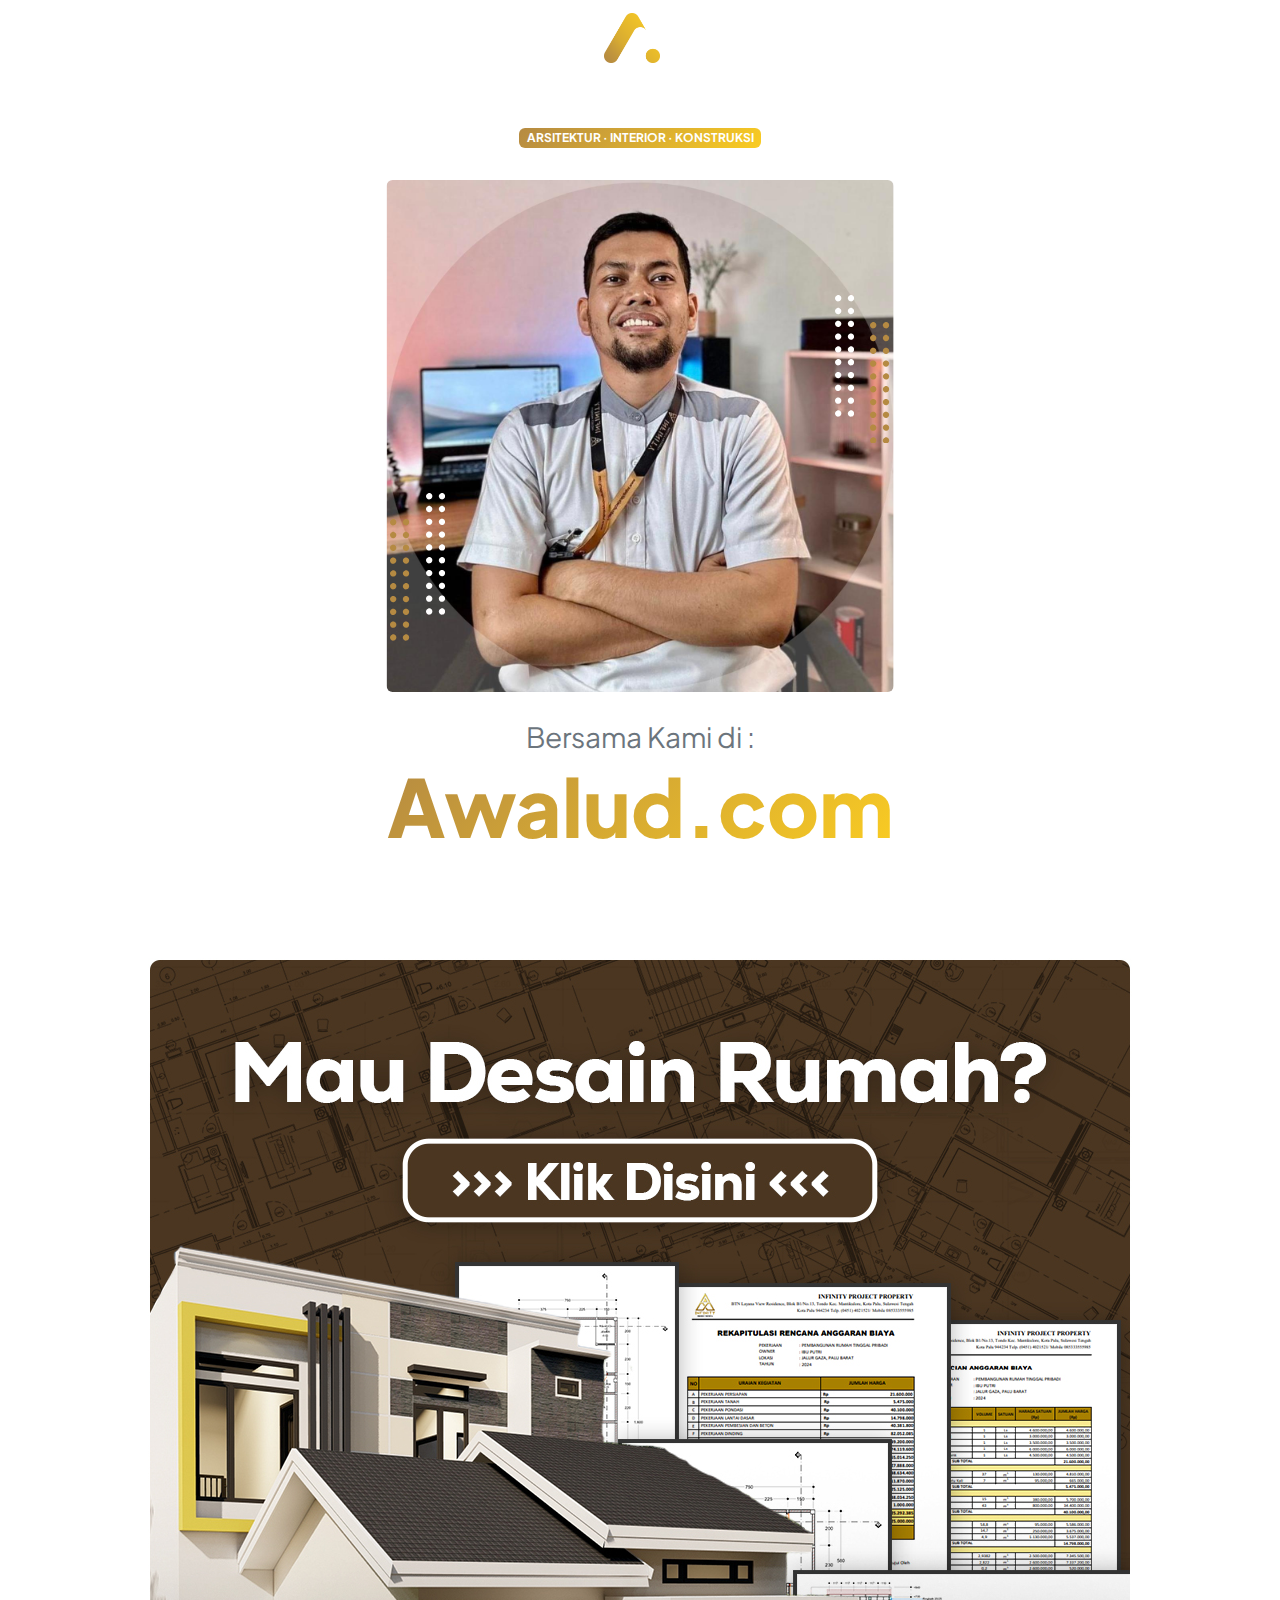
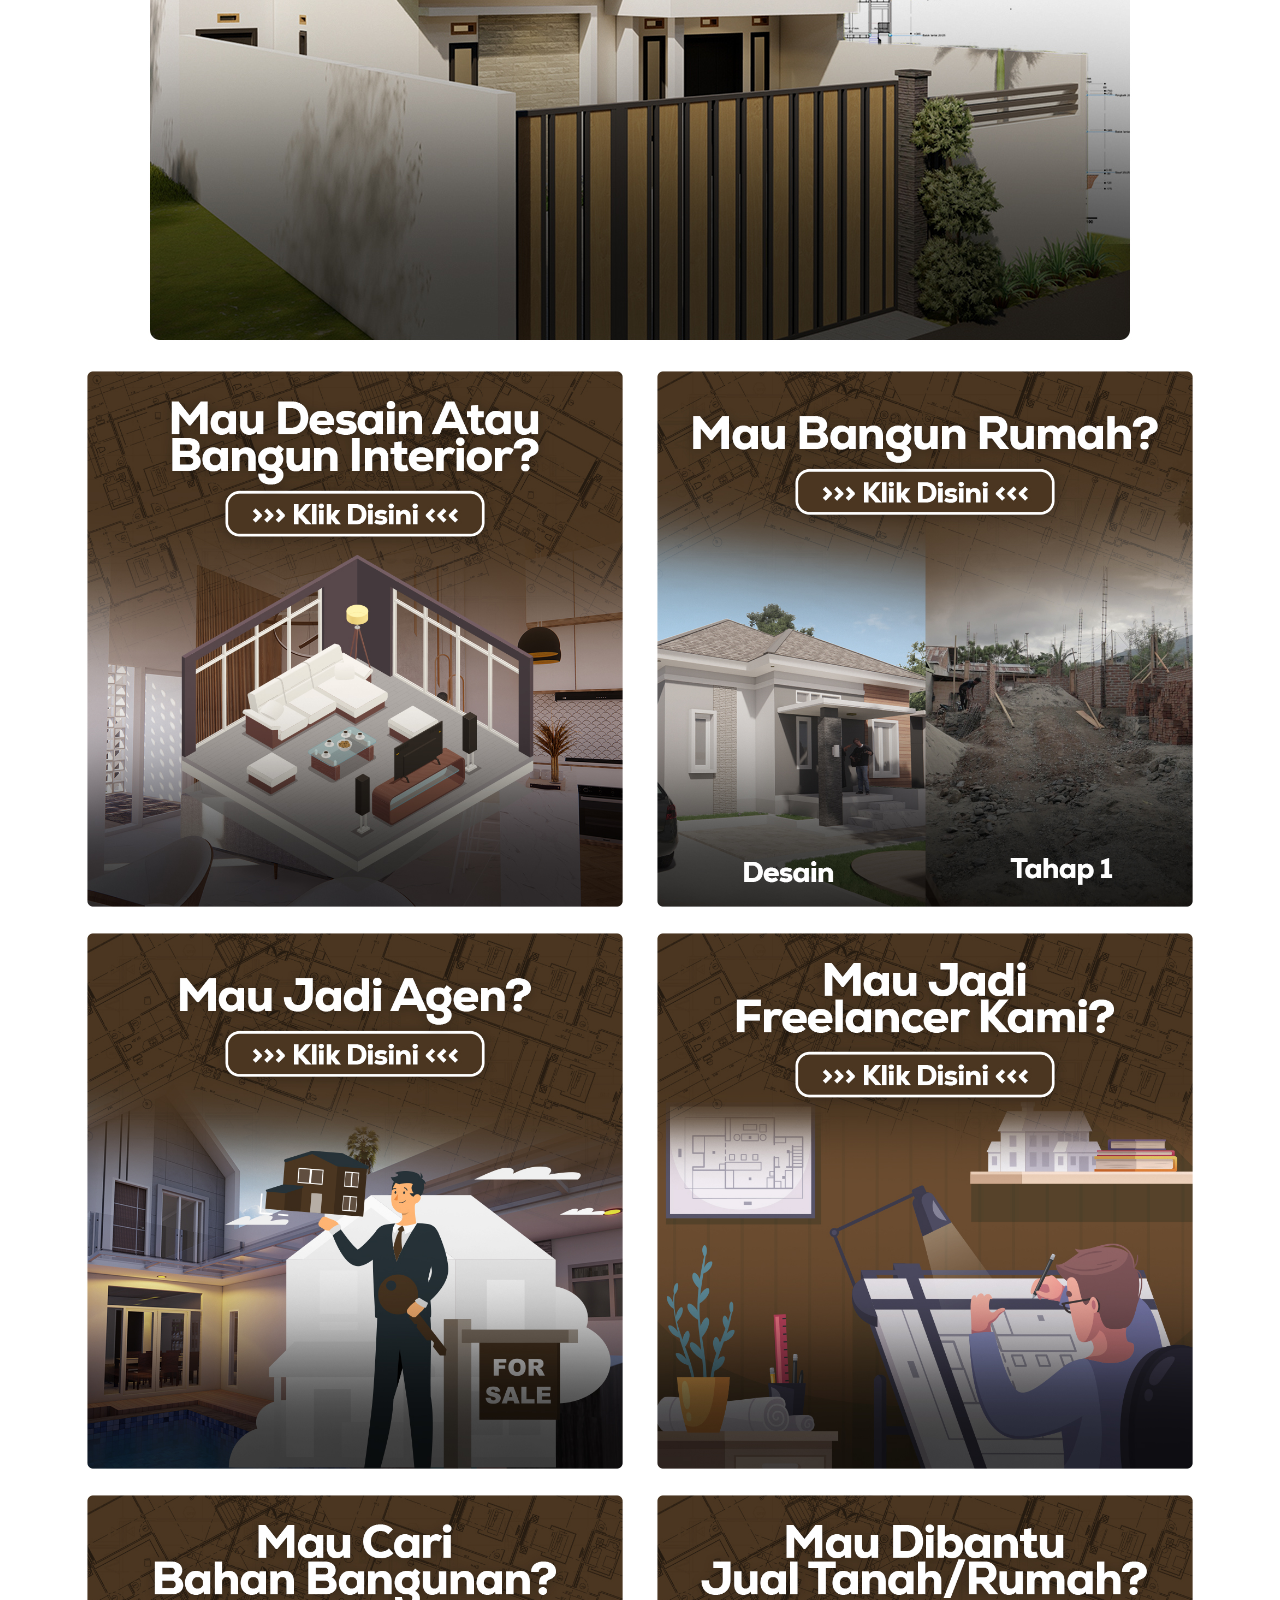
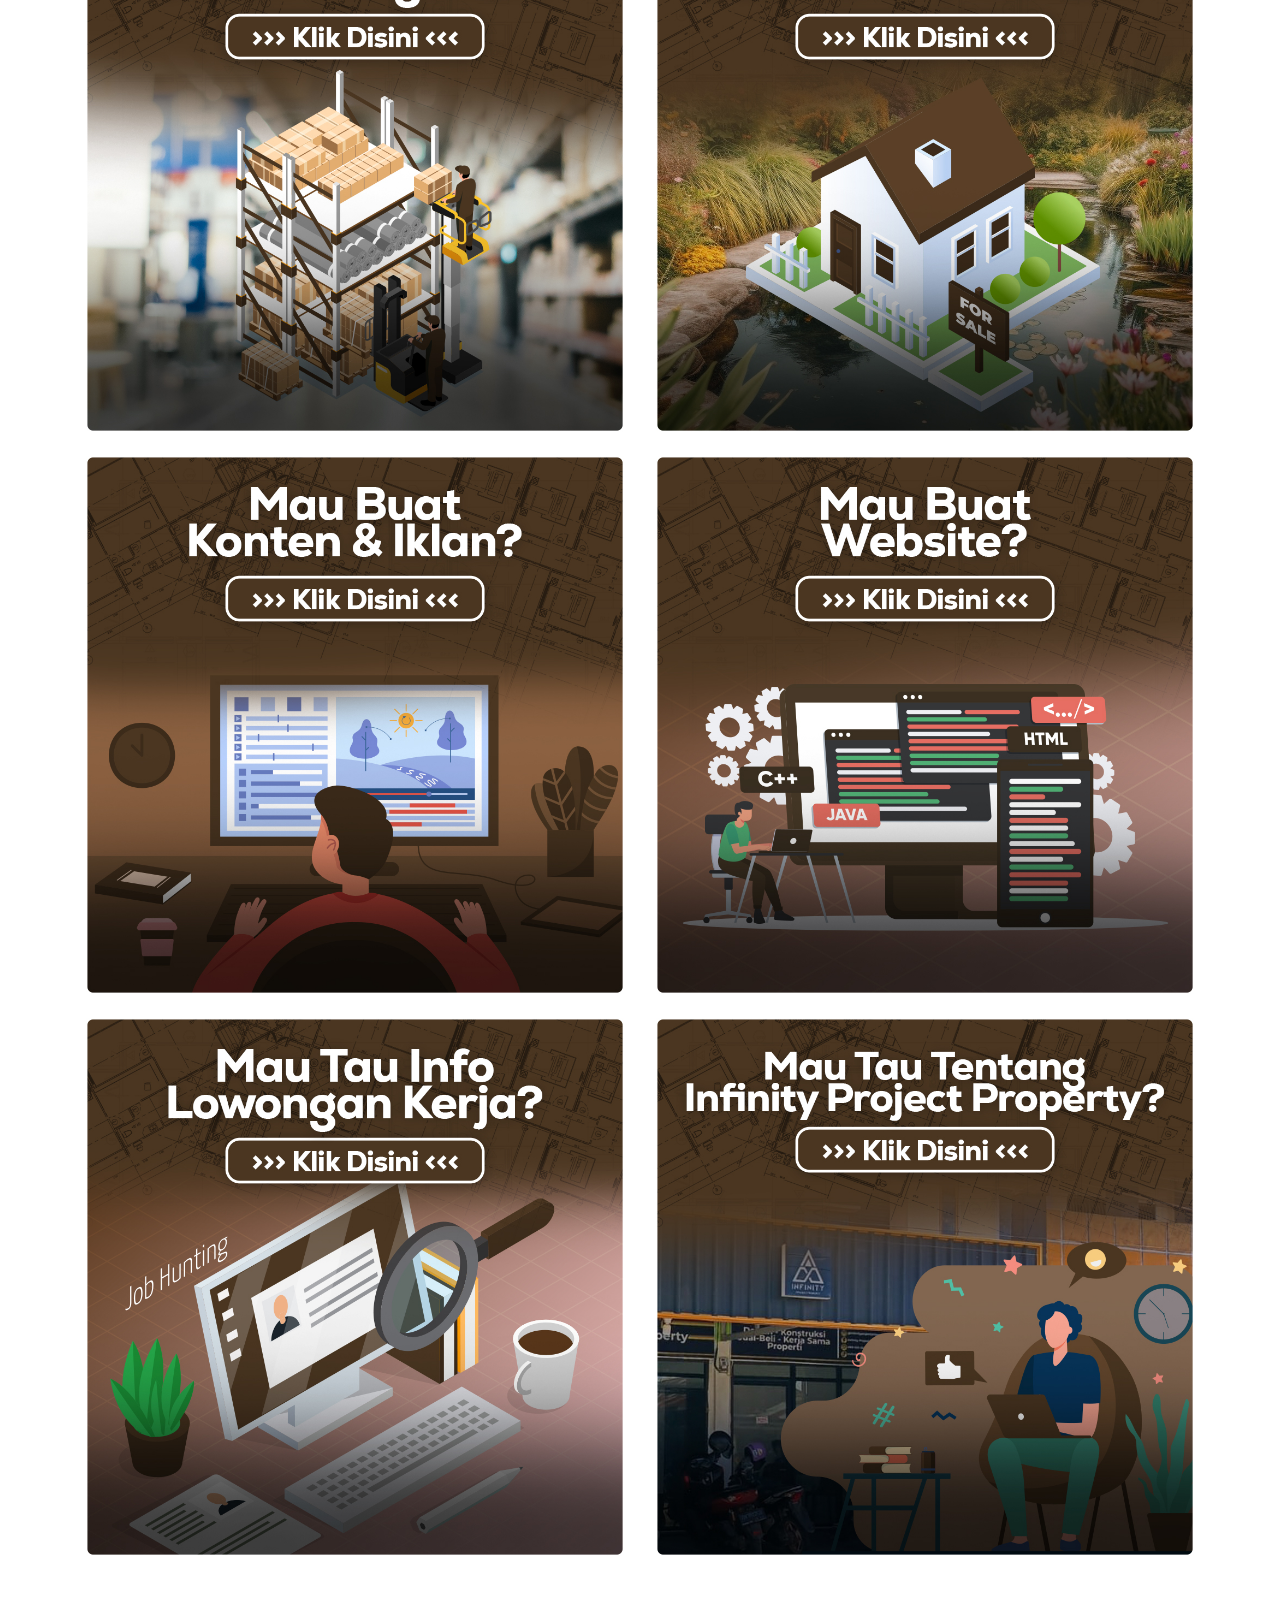
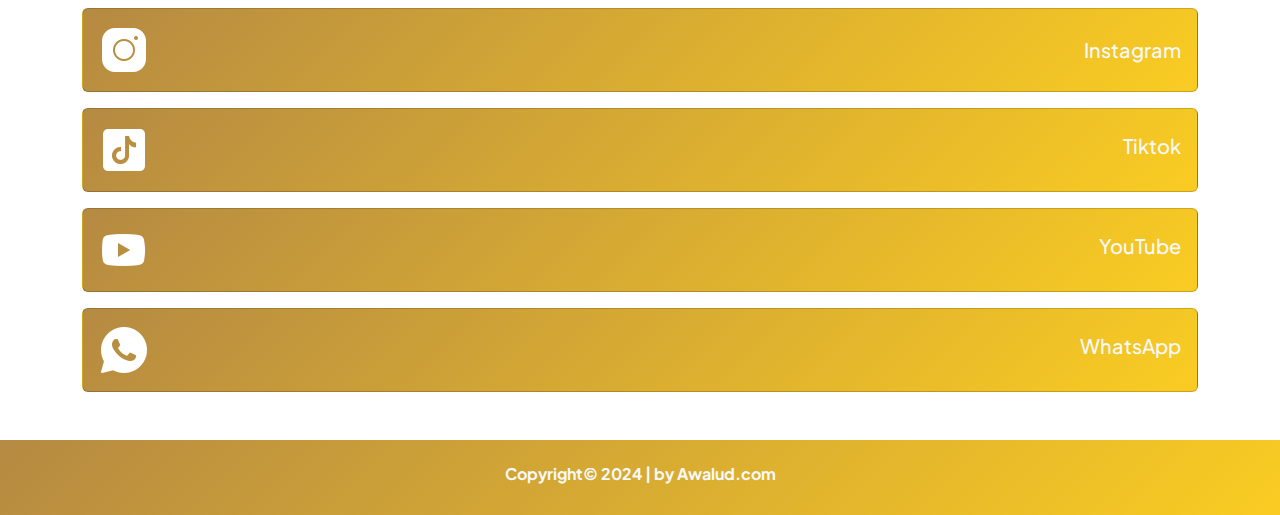
<file: index.html>
<!DOCTYPE html>
<html lang="en">
  <head>
    <meta charset="utf-8" />
    <meta
      name="viewport"
      content="width=device-width, initial-scale=1, shrink-to-fit=no"
    />
    <meta name="description" content="" />
    <meta name="author" content="" />
    <title>Selamat Data di | Awalud.com</title>
    <!-- Favicon-->
    <link rel="icon" type="image/x-icon" href="assets/logo.png" />
    <!-- Custom Google font-->
    <link rel="preconnect" href="https://fonts.googleapis.com" />
    <link rel="preconnect" href="https://fonts.gstatic.com" crossorigin />
    <link
      href="https://fonts.googleapis.com/css2?family=Plus+Jakarta+Sans:wght@100;200;300;400;500;600;700;800;900&amp;display=swap"
      rel="stylesheet"
    />
    <!-- Bootstrap icons-->
    <link
      href="https://cdn.jsdelivr.net/npm/bootstrap-icons@1.8.1/font/bootstrap-icons.css"
      rel="stylesheet"
    />
    <!-- Vendor CSS Files -->
    <link href="vendor/aos/aos.css" rel="stylesheet">
    <!-- Core theme CSS (includes Bootstrap)-->
    <link href="css/styles.css" rel="stylesheet" />
    <style>
      #hero .animated {
          animation: up-down 2s ease-in-out infinite alternate-reverse both;
      }
      .ms-3 {
        margin-left: 1rem; /* Atau jumlah yang sesuai */
      }

    </style>
  </head>
  <body class="d-flex flex-column h-100">
    <main class="flex-shrink-0">
      <!-- Navigation-->
      <nav class="navbar fixed-top navbar-light bg-white sticky-top">
        <div class="container d-flex justify-content-center">
          <a class="navbar-brand" href="index.html">
            <img height="50" class="d-inline-block align-top" src="assets/logo/logo.png" alt="">

          </a>
        </div>
      </nav>


      <!-- Header-->
      <header class="py-5">
        <div class="container">
          <div class="row align-items-center">
            <div class="col-xxl-12">
              <!-- Header text content-->
              <div class="text-center text-xxl-center">
                <div
                  class="badge bg-gradient-primary-to-secondary text-white mb-3"
                >
                  <div class="text-uppercase">
                    Arsitektur &middot; Interior &middot; Konstruksi
                  </div>
                </div>
              </div>
            </div>
            <div class="col-xxl-12">
              <!-- Header profile picture-->
              <div id="hero" class="d-flex justify-content-center mt-3 mt-xxl-0">
                <div class="profile bg-gradient-primary-to-secondary">
                  <!-- TIP: For best results, use a photo with a transparent background like the demo example below-->
                  <!-- Watch a tutorial on how to do this on YouTube (link)-->
                  <img class="profile-img animated rounded" src="assets/awalud.jpeg" alt="..." />
                  <div class="dots-1">
                    <!-- SVG Dots-->
                    <svg
                      version="1.1"
                      xmlns="http://www.w3.org/2000/svg"
                      xmlns:xlink="http://www.w3.org/1999/xlink"
                      x="0px"
                      y="0px"
                      viewBox="0 0 191.6 1215.4"
                      style="enable-background: new 0 0 191.6 1215.4"
                      xml:space="preserve"
                    >
                      <g
                        transform="translate(0.000000,1280.000000) scale(0.100000,-0.100000)"
                      >
                        <path
                          d="M227.7,12788.6c-105-35-200-141-222-248c-43-206,163-412,369-369c155,32,275,190,260,339c-11,105-90,213-190,262        C383.7,12801.6,289.7,12808.6,227.7,12788.6z"
                        ></path>
                        <path
                          d="M1507.7,12788.6c-151-50-253-216-222-362c25-119,136-230,254-255c194-41,395,142,375,339c-11,105-90,213-190,262        C1663.7,12801.6,1569.7,12808.6,1507.7,12788.6z"
                        ></path>
                        <path
                          d="M227.7,11508.6c-105-35-200-141-222-248c-43-206,163-412,369-369c155,32,275,190,260,339c-11,105-90,213-190,262        C383.7,11521.6,289.7,11528.6,227.7,11508.6z"
                        ></path>
                        <path
                          d="M1507.7,11508.6c-151-50-253-216-222-362c25-119,136-230,254-255c194-41,395,142,375,339c-11,105-90,213-190,262        C1663.7,11521.6,1569.7,11528.6,1507.7,11508.6z"
                        ></path>
                        <path
                          d="M227.7,10228.6c-105-35-200-141-222-248c-43-206,163-412,369-369c155,32,275,190,260,339c-11,105-90,213-190,262        C383.7,10241.6,289.7,10248.6,227.7,10228.6z"
                        ></path>
                        <path
                          d="M1507.7,10228.6c-105-35-200-141-222-248c-43-206,163-412,369-369c155,32,275,190,260,339c-11,105-90,213-190,262        C1663.7,10241.6,1569.7,10248.6,1507.7,10228.6z"
                        ></path>
                        <path
                          d="M227.7,8948.6c-105-35-200-141-222-248c-43-206,163-412,369-369c155,32,275,190,260,339c-11,105-90,213-190,262        C383.7,8961.6,289.7,8968.6,227.7,8948.6z"
                        ></path>
                        <path
                          d="M1507.7,8948.6c-105-35-200-141-222-248c-43-206,163-412,369-369c155,32,275,190,260,339c-11,105-90,213-190,262        C1663.7,8961.6,1569.7,8968.6,1507.7,8948.6z"
                        ></path>
                        <path
                          d="M227.7,7668.6c-105-35-200-141-222-248c-43-206,163-412,369-369c155,32,275,190,260,339c-11,105-90,213-190,262        C383.7,7681.6,289.7,7688.6,227.7,7668.6z"
                        ></path>
                        <path
                          d="M1507.7,7668.6c-105-35-200-141-222-248c-43-206,163-412,369-369c155,32,275,190,260,339c-11,105-90,213-190,262        C1663.7,7681.6,1569.7,7688.6,1507.7,7668.6z"
                        ></path>
                        <path
                          d="M227.7,6388.6c-105-35-200-141-222-248c-43-206,163-412,369-369c155,32,275,190,260,339c-11,105-90,213-190,262        C383.7,6401.6,289.7,6408.6,227.7,6388.6z"
                        ></path>
                        <path
                          d="M1507.7,6388.6c-105-35-200-141-222-248c-43-206,163-412,369-369c155,32,275,190,260,339c-11,105-90,213-190,262        C1663.7,6401.6,1569.7,6408.6,1507.7,6388.6z"
                        ></path>
                        <path
                          d="M227.7,5108.6c-105-35-200-141-222-248c-43-206,163-412,369-369c155,32,275,190,260,339c-11,105-90,213-190,262        C383.7,5121.6,289.7,5128.6,227.7,5108.6z"
                        ></path>
                        <path
                          d="M1507.7,5108.6c-105-35-200-141-222-248c-43-206,163-412,369-369c155,32,275,190,260,339c-11,105-90,213-190,262        C1663.7,5121.6,1569.7,5128.6,1507.7,5108.6z"
                        ></path>
                        <path
                          d="M227.7,3828.6c-105-35-200-141-222-248c-43-206,163-412,369-369c155,32,275,190,260,339c-11,105-90,213-190,262        C383.7,3841.6,289.7,3848.6,227.7,3828.6z"
                        ></path>
                        <path
                          d="M1507.7,3828.6c-105-35-200-141-222-248c-43-206,163-412,369-369c155,32,275,190,260,339c-11,105-90,213-190,262        C1663.7,3841.6,1569.7,3848.6,1507.7,3828.6z"
                        ></path>
                        <path
                          d="M227.7,2548.6c-105-35-200-141-222-248c-43-206,163-412,369-369c155,32,275,190,260,339c-11,105-90,213-190,262        C383.7,2561.6,289.7,2568.6,227.7,2548.6z"
                        ></path>
                        <path
                          d="M1507.7,2548.6c-105-35-200-141-222-248c-43-206,163-412,369-369c155,32,275,190,260,339c-11,105-90,213-190,262        C1663.7,2561.6,1569.7,2568.6,1507.7,2548.6z"
                        ></path>
                        <path
                          d="M227.7,1268.6c-105-35-200-141-222-248c-43-206,163-412,369-369c155,32,275,190,260,339c-11,105-90,213-190,262        C383.7,1281.6,289.7,1288.6,227.7,1268.6z"
                        ></path>
                        <path
                          d="M1507.7,1268.6c-105-35-200-141-222-248c-43-206,163-412,369-369c155,32,275,190,260,339c-11,105-90,213-190,262        C1663.7,1281.6,1569.7,1288.6,1507.7,1268.6z"
                        ></path>
                      </g>
                    </svg>
                    <!-- END of SVG dots-->
                  </div>
                  <div class="dots-2">
                    <!-- SVG Dots-->
                    <svg
                      version="1.1"
                      xmlns="http://www.w3.org/2000/svg"
                      xmlns:xlink="http://www.w3.org/1999/xlink"
                      x="0px"
                      y="0px"
                      viewBox="0 0 191.6 1215.4"
                      style="enable-background: new 0 0 191.6 1215.4"
                      xml:space="preserve"
                    >
                      <g
                        transform="translate(0.000000,1280.000000) scale(0.100000,-0.100000)"
                      >
                        <path
                          d="M227.7,12788.6c-105-35-200-141-222-248c-43-206,163-412,369-369c155,32,275,190,260,339c-11,105-90,213-190,262        C383.7,12801.6,289.7,12808.6,227.7,12788.6z"
                        ></path>
                        <path
                          d="M1507.7,12788.6c-151-50-253-216-222-362c25-119,136-230,254-255c194-41,395,142,375,339c-11,105-90,213-190,262        C1663.7,12801.6,1569.7,12808.6,1507.7,12788.6z"
                        ></path>
                        <path
                          d="M227.7,11508.6c-105-35-200-141-222-248c-43-206,163-412,369-369c155,32,275,190,260,339c-11,105-90,213-190,262        C383.7,11521.6,289.7,11528.6,227.7,11508.6z"
                        ></path>
                        <path
                          d="M1507.7,11508.6c-151-50-253-216-222-362c25-119,136-230,254-255c194-41,395,142,375,339c-11,105-90,213-190,262        C1663.7,11521.6,1569.7,11528.6,1507.7,11508.6z"
                        ></path>
                        <path
                          d="M227.7,10228.6c-105-35-200-141-222-248c-43-206,163-412,369-369c155,32,275,190,260,339c-11,105-90,213-190,262        C383.7,10241.6,289.7,10248.6,227.7,10228.6z"
                        ></path>
                        <path
                          d="M1507.7,10228.6c-105-35-200-141-222-248c-43-206,163-412,369-369c155,32,275,190,260,339c-11,105-90,213-190,262        C1663.7,10241.6,1569.7,10248.6,1507.7,10228.6z"
                        ></path>
                        <path
                          d="M227.7,8948.6c-105-35-200-141-222-248c-43-206,163-412,369-369c155,32,275,190,260,339c-11,105-90,213-190,262        C383.7,8961.6,289.7,8968.6,227.7,8948.6z"
                        ></path>
                        <path
                          d="M1507.7,8948.6c-105-35-200-141-222-248c-43-206,163-412,369-369c155,32,275,190,260,339c-11,105-90,213-190,262        C1663.7,8961.6,1569.7,8968.6,1507.7,8948.6z"
                        ></path>
                        <path
                          d="M227.7,7668.6c-105-35-200-141-222-248c-43-206,163-412,369-369c155,32,275,190,260,339c-11,105-90,213-190,262        C383.7,7681.6,289.7,7688.6,227.7,7668.6z"
                        ></path>
                        <path
                          d="M1507.7,7668.6c-105-35-200-141-222-248c-43-206,163-412,369-369c155,32,275,190,260,339c-11,105-90,213-190,262        C1663.7,7681.6,1569.7,7688.6,1507.7,7668.6z"
                        ></path>
                        <path
                          d="M227.7,6388.6c-105-35-200-141-222-248c-43-206,163-412,369-369c155,32,275,190,260,339c-11,105-90,213-190,262        C383.7,6401.6,289.7,6408.6,227.7,6388.6z"
                        ></path>
                        <path
                          d="M1507.7,6388.6c-105-35-200-141-222-248c-43-206,163-412,369-369c155,32,275,190,260,339c-11,105-90,213-190,262        C1663.7,6401.6,1569.7,6408.6,1507.7,6388.6z"
                        ></path>
                        <path
                          d="M227.7,5108.6c-105-35-200-141-222-248c-43-206,163-412,369-369c155,32,275,190,260,339c-11,105-90,213-190,262        C383.7,5121.6,289.7,5128.6,227.7,5108.6z"
                        ></path>
                        <path
                          d="M1507.7,5108.6c-105-35-200-141-222-248c-43-206,163-412,369-369c155,32,275,190,260,339c-11,105-90,213-190,262        C1663.7,5121.6,1569.7,5128.6,1507.7,5108.6z"
                        ></path>
                        <path
                          d="M227.7,3828.6c-105-35-200-141-222-248c-43-206,163-412,369-369c155,32,275,190,260,339c-11,105-90,213-190,262        C383.7,3841.6,289.7,3848.6,227.7,3828.6z"
                        ></path>
                        <path
                          d="M1507.7,3828.6c-105-35-200-141-222-248c-43-206,163-412,369-369c155,32,275,190,260,339c-11,105-90,213-190,262        C1663.7,3841.6,1569.7,3848.6,1507.7,3828.6z"
                        ></path>
                        <path
                          d="M227.7,2548.6c-105-35-200-141-222-248c-43-206,163-412,369-369c155,32,275,190,260,339c-11,105-90,213-190,262        C383.7,2561.6,289.7,2568.6,227.7,2548.6z"
                        ></path>
                        <path
                          d="M1507.7,2548.6c-105-35-200-141-222-248c-43-206,163-412,369-369c155,32,275,190,260,339c-11,105-90,213-190,262        C1663.7,2561.6,1569.7,2568.6,1507.7,2548.6z"
                        ></path>
                        <path
                          d="M227.7,1268.6c-105-35-200-141-222-248c-43-206,163-412,369-369c155,32,275,190,260,339c-11,105-90,213-190,262        C383.7,1281.6,289.7,1288.6,227.7,1268.6z"
                        ></path>
                        <path
                          d="M1507.7,1268.6c-105-35-200-141-222-248c-43-206,163-412,369-369c155,32,275,190,260,339c-11,105-90,213-190,262        C1663.7,1281.6,1569.7,1288.6,1507.7,1268.6z"
                        ></path>
                      </g>
                    </svg>
                    <!-- END of SVG dots-->
                  </div>
                  <div class="dots-3">
                    <!-- SVG Dots-->
                    <svg
                      version="1.1"
                      xmlns="http://www.w3.org/2000/svg"
                      xmlns:xlink="http://www.w3.org/1999/xlink"
                      x="0px"
                      y="0px"
                      viewBox="0 0 191.6 1215.4"
                      style="enable-background: new 0 0 191.6 1215.4"
                      xml:space="preserve"
                    >
                      <g
                        transform="translate(0.000000,1280.000000) scale(0.100000,-0.100000)"
                      >
                        <path
                          d="M227.7,12788.6c-105-35-200-141-222-248c-43-206,163-412,369-369c155,32,275,190,260,339c-11,105-90,213-190,262        C383.7,12801.6,289.7,12808.6,227.7,12788.6z"
                        ></path>
                        <path
                          d="M1507.7,12788.6c-151-50-253-216-222-362c25-119,136-230,254-255c194-41,395,142,375,339c-11,105-90,213-190,262        C1663.7,12801.6,1569.7,12808.6,1507.7,12788.6z"
                        ></path>
                        <path
                          d="M227.7,11508.6c-105-35-200-141-222-248c-43-206,163-412,369-369c155,32,275,190,260,339c-11,105-90,213-190,262        C383.7,11521.6,289.7,11528.6,227.7,11508.6z"
                        ></path>
                        <path
                          d="M1507.7,11508.6c-151-50-253-216-222-362c25-119,136-230,254-255c194-41,395,142,375,339c-11,105-90,213-190,262        C1663.7,11521.6,1569.7,11528.6,1507.7,11508.6z"
                        ></path>
                        <path
                          d="M227.7,10228.6c-105-35-200-141-222-248c-43-206,163-412,369-369c155,32,275,190,260,339c-11,105-90,213-190,262        C383.7,10241.6,289.7,10248.6,227.7,10228.6z"
                        ></path>
                        <path
                          d="M1507.7,10228.6c-105-35-200-141-222-248c-43-206,163-412,369-369c155,32,275,190,260,339c-11,105-90,213-190,262        C1663.7,10241.6,1569.7,10248.6,1507.7,10228.6z"
                        ></path>
                        <path
                          d="M227.7,8948.6c-105-35-200-141-222-248c-43-206,163-412,369-369c155,32,275,190,260,339c-11,105-90,213-190,262        C383.7,8961.6,289.7,8968.6,227.7,8948.6z"
                        ></path>
                        <path
                          d="M1507.7,8948.6c-105-35-200-141-222-248c-43-206,163-412,369-369c155,32,275,190,260,339c-11,105-90,213-190,262        C1663.7,8961.6,1569.7,8968.6,1507.7,8948.6z"
                        ></path>
                        <path
                          d="M227.7,7668.6c-105-35-200-141-222-248c-43-206,163-412,369-369c155,32,275,190,260,339c-11,105-90,213-190,262        C383.7,7681.6,289.7,7688.6,227.7,7668.6z"
                        ></path>
                        <path
                          d="M1507.7,7668.6c-105-35-200-141-222-248c-43-206,163-412,369-369c155,32,275,190,260,339c-11,105-90,213-190,262        C1663.7,7681.6,1569.7,7688.6,1507.7,7668.6z"
                        ></path>
                        <path
                          d="M227.7,6388.6c-105-35-200-141-222-248c-43-206,163-412,369-369c155,32,275,190,260,339c-11,105-90,213-190,262        C383.7,6401.6,289.7,6408.6,227.7,6388.6z"
                        ></path>
                        <path
                          d="M1507.7,6388.6c-105-35-200-141-222-248c-43-206,163-412,369-369c155,32,275,190,260,339c-11,105-90,213-190,262        C1663.7,6401.6,1569.7,6408.6,1507.7,6388.6z"
                        ></path>
                        <path
                          d="M227.7,5108.6c-105-35-200-141-222-248c-43-206,163-412,369-369c155,32,275,190,260,339c-11,105-90,213-190,262        C383.7,5121.6,289.7,5128.6,227.7,5108.6z"
                        ></path>
                        <path
                          d="M1507.7,5108.6c-105-35-200-141-222-248c-43-206,163-412,369-369c155,32,275,190,260,339c-11,105-90,213-190,262        C1663.7,5121.6,1569.7,5128.6,1507.7,5108.6z"
                        ></path>
                        <path
                          d="M227.7,3828.6c-105-35-200-141-222-248c-43-206,163-412,369-369c155,32,275,190,260,339c-11,105-90,213-190,262        C383.7,3841.6,289.7,3848.6,227.7,3828.6z"
                        ></path>
                        <path
                          d="M1507.7,3828.6c-105-35-200-141-222-248c-43-206,163-412,369-369c155,32,275,190,260,339c-11,105-90,213-190,262        C1663.7,3841.6,1569.7,3848.6,1507.7,3828.6z"
                        ></path>
                        <path
                          d="M227.7,2548.6c-105-35-200-141-222-248c-43-206,163-412,369-369c155,32,275,190,260,339c-11,105-90,213-190,262        C383.7,2561.6,289.7,2568.6,227.7,2548.6z"
                        ></path>
                        <path
                          d="M1507.7,2548.6c-105-35-200-141-222-248c-43-206,163-412,369-369c155,32,275,190,260,339c-11,105-90,213-190,262        C1663.7,2561.6,1569.7,2568.6,1507.7,2548.6z"
                        ></path>
                        <path
                          d="M227.7,1268.6c-105-35-200-141-222-248c-43-206,163-412,369-369c155,32,275,190,260,339c-11,105-90,213-190,262        C383.7,1281.6,289.7,1288.6,227.7,1268.6z"
                        ></path>
                        <path
                          d="M1507.7,1268.6c-105-35-200-141-222-248c-43-206,163-412,369-369c155,32,275,190,260,339c-11,105-90,213-190,262        C1663.7,1281.6,1569.7,1288.6,1507.7,1268.6z"
                        ></path>
                      </g>
                    </svg>
                    <!-- END of SVG dots-->
                  </div>
                  <div class="dots-4">
                    <!-- SVG Dots-->
                    <svg
                      version="1.1"
                      xmlns="http://www.w3.org/2000/svg"
                      xmlns:xlink="http://www.w3.org/1999/xlink"
                      x="0px"
                      y="0px"
                      viewBox="0 0 191.6 1215.4"
                      style="enable-background: new 0 0 191.6 1215.4"
                      xml:space="preserve"
                    >
                      <g
                        transform="translate(0.000000,1280.000000) scale(0.100000,-0.100000)"
                      >
                        <path
                          d="M227.7,12788.6c-105-35-200-141-222-248c-43-206,163-412,369-369c155,32,275,190,260,339c-11,105-90,213-190,262        C383.7,12801.6,289.7,12808.6,227.7,12788.6z"
                        ></path>
                        <path
                          d="M1507.7,12788.6c-151-50-253-216-222-362c25-119,136-230,254-255c194-41,395,142,375,339c-11,105-90,213-190,262        C1663.7,12801.6,1569.7,12808.6,1507.7,12788.6z"
                        ></path>
                        <path
                          d="M227.7,11508.6c-105-35-200-141-222-248c-43-206,163-412,369-369c155,32,275,190,260,339c-11,105-90,213-190,262        C383.7,11521.6,289.7,11528.6,227.7,11508.6z"
                        ></path>
                        <path
                          d="M1507.7,11508.6c-151-50-253-216-222-362c25-119,136-230,254-255c194-41,395,142,375,339c-11,105-90,213-190,262        C1663.7,11521.6,1569.7,11528.6,1507.7,11508.6z"
                        ></path>
                        <path
                          d="M227.7,10228.6c-105-35-200-141-222-248c-43-206,163-412,369-369c155,32,275,190,260,339c-11,105-90,213-190,262        C383.7,10241.6,289.7,10248.6,227.7,10228.6z"
                        ></path>
                        <path
                          d="M1507.7,10228.6c-105-35-200-141-222-248c-43-206,163-412,369-369c155,32,275,190,260,339c-11,105-90,213-190,262        C1663.7,10241.6,1569.7,10248.6,1507.7,10228.6z"
                        ></path>
                        <path
                          d="M227.7,8948.6c-105-35-200-141-222-248c-43-206,163-412,369-369c155,32,275,190,260,339c-11,105-90,213-190,262        C383.7,8961.6,289.7,8968.6,227.7,8948.6z"
                        ></path>
                        <path
                          d="M1507.7,8948.6c-105-35-200-141-222-248c-43-206,163-412,369-369c155,32,275,190,260,339c-11,105-90,213-190,262        C1663.7,8961.6,1569.7,8968.6,1507.7,8948.6z"
                        ></path>
                        <path
                          d="M227.7,7668.6c-105-35-200-141-222-248c-43-206,163-412,369-369c155,32,275,190,260,339c-11,105-90,213-190,262        C383.7,7681.6,289.7,7688.6,227.7,7668.6z"
                        ></path>
                        <path
                          d="M1507.7,7668.6c-105-35-200-141-222-248c-43-206,163-412,369-369c155,32,275,190,260,339c-11,105-90,213-190,262        C1663.7,7681.6,1569.7,7688.6,1507.7,7668.6z"
                        ></path>
                        <path
                          d="M227.7,6388.6c-105-35-200-141-222-248c-43-206,163-412,369-369c155,32,275,190,260,339c-11,105-90,213-190,262        C383.7,6401.6,289.7,6408.6,227.7,6388.6z"
                        ></path>
                        <path
                          d="M1507.7,6388.6c-105-35-200-141-222-248c-43-206,163-412,369-369c155,32,275,190,260,339c-11,105-90,213-190,262        C1663.7,6401.6,1569.7,6408.6,1507.7,6388.6z"
                        ></path>
                        <path
                          d="M227.7,5108.6c-105-35-200-141-222-248c-43-206,163-412,369-369c155,32,275,190,260,339c-11,105-90,213-190,262        C383.7,5121.6,289.7,5128.6,227.7,5108.6z"
                        ></path>
                        <path
                          d="M1507.7,5108.6c-105-35-200-141-222-248c-43-206,163-412,369-369c155,32,275,190,260,339c-11,105-90,213-190,262        C1663.7,5121.6,1569.7,5128.6,1507.7,5108.6z"
                        ></path>
                        <path
                          d="M227.7,3828.6c-105-35-200-141-222-248c-43-206,163-412,369-369c155,32,275,190,260,339c-11,105-90,213-190,262        C383.7,3841.6,289.7,3848.6,227.7,3828.6z"
                        ></path>
                        <path
                          d="M1507.7,3828.6c-105-35-200-141-222-248c-43-206,163-412,369-369c155,32,275,190,260,339c-11,105-90,213-190,262        C1663.7,3841.6,1569.7,3848.6,1507.7,3828.6z"
                        ></path>
                        <path
                          d="M227.7,2548.6c-105-35-200-141-222-248c-43-206,163-412,369-369c155,32,275,190,260,339c-11,105-90,213-190,262        C383.7,2561.6,289.7,2568.6,227.7,2548.6z"
                        ></path>
                        <path
                          d="M1507.7,2548.6c-105-35-200-141-222-248c-43-206,163-412,369-369c155,32,275,190,260,339c-11,105-90,213-190,262        C1663.7,2561.6,1569.7,2568.6,1507.7,2548.6z"
                        ></path>
                        <path
                          d="M227.7,1268.6c-105-35-200-141-222-248c-43-206,163-412,369-369c155,32,275,190,260,339c-11,105-90,213-190,262        C383.7,1281.6,289.7,1288.6,227.7,1268.6z"
                        ></path>
                        <path
                          d="M1507.7,1268.6c-105-35-200-141-222-248c-43-206,163-412,369-369c155,32,275,190,260,339c-11,105-90,213-190,262        C1663.7,1281.6,1569.7,1288.6,1507.7,1268.6z"
                        ></path>
                      </g>
                    </svg>
                    <!-- END of SVG dots-->
                  </div>
                </div>
              </div>
            </div>

            <div class="col-xxl-12">
              <div class="text-center text-xxl-center">
                <div class="fs-3 fw-light text-muted mt-4"><strong>Bersama Kami di :</strong></div>
                <h1 class="display-1 fw-bolder mb-5"><strong class="text-gradient d-inline">Awalud.com</strong></h1>
              </div>
            </div>
          </div>
        </div>
      </header>

      <div class="container">
        <div class="row text-center">
          <div class="col-12">
            <a href="https://dekorrior.infinityprojectproperty.com/">
              <img class="img-fluid" src="assets/homepage/desain.jpg" alt="">
            </a>
          </div>
        </div>
        
        <div class="row mt-3">
          <div class="col-6">
          <a
            href="https://api.whatsapp.com/send?phone=6282122229500&text=Assalamualaikum%0AHai%20Kak,%20Saya%20Mau%20Desain/Bangun%20Interior.">
            <img class="img-fluid" src="assets/homepage/interior.jpg" alt="">
          </a>
          </div>
          <div class="col-6">
            <a href="https://bisabangunrumah.infinityprojectproperty.com/">
              <img class="img-fluid" src="assets/homepage/bangun.jpg" alt="">
            </a>
          </div>
        </div>
        
        <div class="row mt-3">
          <div class="col-6">
            <a
              href="https://api.whatsapp.com/send?phone=6282122229500&text=Assalamualaikum%0AHai%20Kak,%20Saya%20Mau%20Jadi%20Agen.">
              <img class="img-fluid" src="assets/homepage/agen.jpg" alt="">
            </a>
          </div>
          <div class="col-6">
            <a href="https://api.whatsapp.com/send?phone=6282122229500&text=Assalamualaikum%0AHai%20Kak,%20Saya%20Mau%20Jadi%20Freelance.">
              <img class="img-fluid" src="assets/homepage/freelance.jpg" alt="">
            </a>
          </div>
        </div>
        <div class="row mt-3">
          <div class="col-6">
            <a href="https://api.whatsapp.com/send?phone=6282122229500&text=Assalamualaikum%0AHai%20Kak,%20Saya%20Mau%20Beli%20Bahan%20Bangunan.">
              <img class="img-fluid" src="assets/homepage/bahan_bangun.jpg" alt="">
            </a>
          </div>
          <div class="col-6">
            <a href="https://api.whatsapp.com/send?phone=6282122229500&text=Assalamualaikum%0AHai%20Kak,%20Saya%20Mau%20Jual/Beli%20Rumah.">
              <img class="img-fluid" src="assets/homepage/jual.jpg" alt="">
            </a>
          </div>
        </div>
        <div class="row mt-3">
          <div class="col-6">
            <a href="https://api.whatsapp.com/send?phone=6282122229500&text=Assalamualaikum%0AHai%20Kak,%20Saya%20Mau%20Buat%20Iklan.">
              <img class="img-fluid" src="assets/homepage/iklan.jpg" alt="">
            </a>
          </div>
          <div class="col-6">
            <a href="https://api.whatsapp.com/send?phone=6282122229500&text=Assalamualaikum%0AHai%20Kak,%20Saya%20Mau%20Buat%20Website.">
              <img class="img-fluid" src="assets/homepage/website.jpg" alt="">
            </a>
          </div>
        </div>
        <div class="row mt-3">
          <div class="col-6">
            <a href="https://api.whatsapp.com/send?phone=6282122229500&text=Assalamualaikum%0AHai%20Kak,%20Saya%20Mau%20Info%20Kerja.">
              <img class="img-fluid" src="assets/homepage/lowongan.jpg" alt="">
            </a>
          </div>
          <div class="col-6">
            <a href="https://infinityprojectproperty.com/">
              <img class="img-fluid" src="assets/homepage/infinity.jpg" alt="">
            </a>
          </div>
        </div>
      </div>

      <div class="container mt-5 mb-5">
        <div class="row">
          <div class="col-12">
            <a href="https://www.instagram.com/awaludin_infinity/" style="text-decoration: none;">
              <div class="card bg-gradient-primary-to-secondary">
                <div class="d-flex align-items-center justify-content-between p-3">
                  <img width="50" src="assets/icon/instagram.png" alt="">
                  <h5 class="text-light card-text ms-3">Instagram</h5>
                </div>
              </div>
            </a>
            <a href="https://www.tiktok.com/@awaludin_infinity?lang=id-ID" style="text-decoration: none;">
              <div class="card bg-gradient-primary-to-secondary mt-3">
                <div class="d-flex align-items-center justify-content-between p-3">
                  <img width="50" src="assets/icon/tiktok.png" alt="">
                  <h5 class="text-light ms-3">Tiktok</h5>
                </div>
              </div>
            </a>
            <a href="https://www.youtube.com/@awaludin1832" style="text-decoration: none;">
              <div class="card bg-gradient-primary-to-secondary mt-3">
                <div class="d-flex align-items-center justify-content-between p-3">
                  <img width="50" src="assets/icon/youtube.png" alt="">
                  <h5 class="text-light ms-3">YouTube</h5>
                </div>
              </div>
            </a>
            <a href="https://api.whatsapp.com/send?phone=6282223199958&text=Assalamualaikum" style="text-decoration: none;">
              <div class="card bg-gradient-primary-to-secondary mt-3">
                <div class="d-flex align-items-center justify-content-between p-3">
                  <img width="50" src="assets/icon/whatsapp.png" alt="">
                  <h5 class="text-light ms-3">WhatsApp</h5>
                </div>
              </div>
            </a>
          </div>
        </div>
      </div>

    </main>
    <!-- Footer-->
    <footer class="bg-gradient-primary-to-secondary py-4 mt-auto">
      <div class="container px-5">
        <h6 class="text-center text-light"><strong>Copyright&copy; 2024 | by Awalud.com</strong></h6>
      </div>
    </footer>
    <!-- Bootstrap core JS-->
    <script src="https://cdn.jsdelivr.net/npm/bootstrap@5.2.3/dist/js/bootstrap.bundle.min.js"></script>
    <!-- Core theme JS-->
    <script src="js/scripts.js"></script>
      <!-- Vendor JS Files -->
      <script src="vendor/aos/aos.js"></script>
  </body>
</html>
</file>
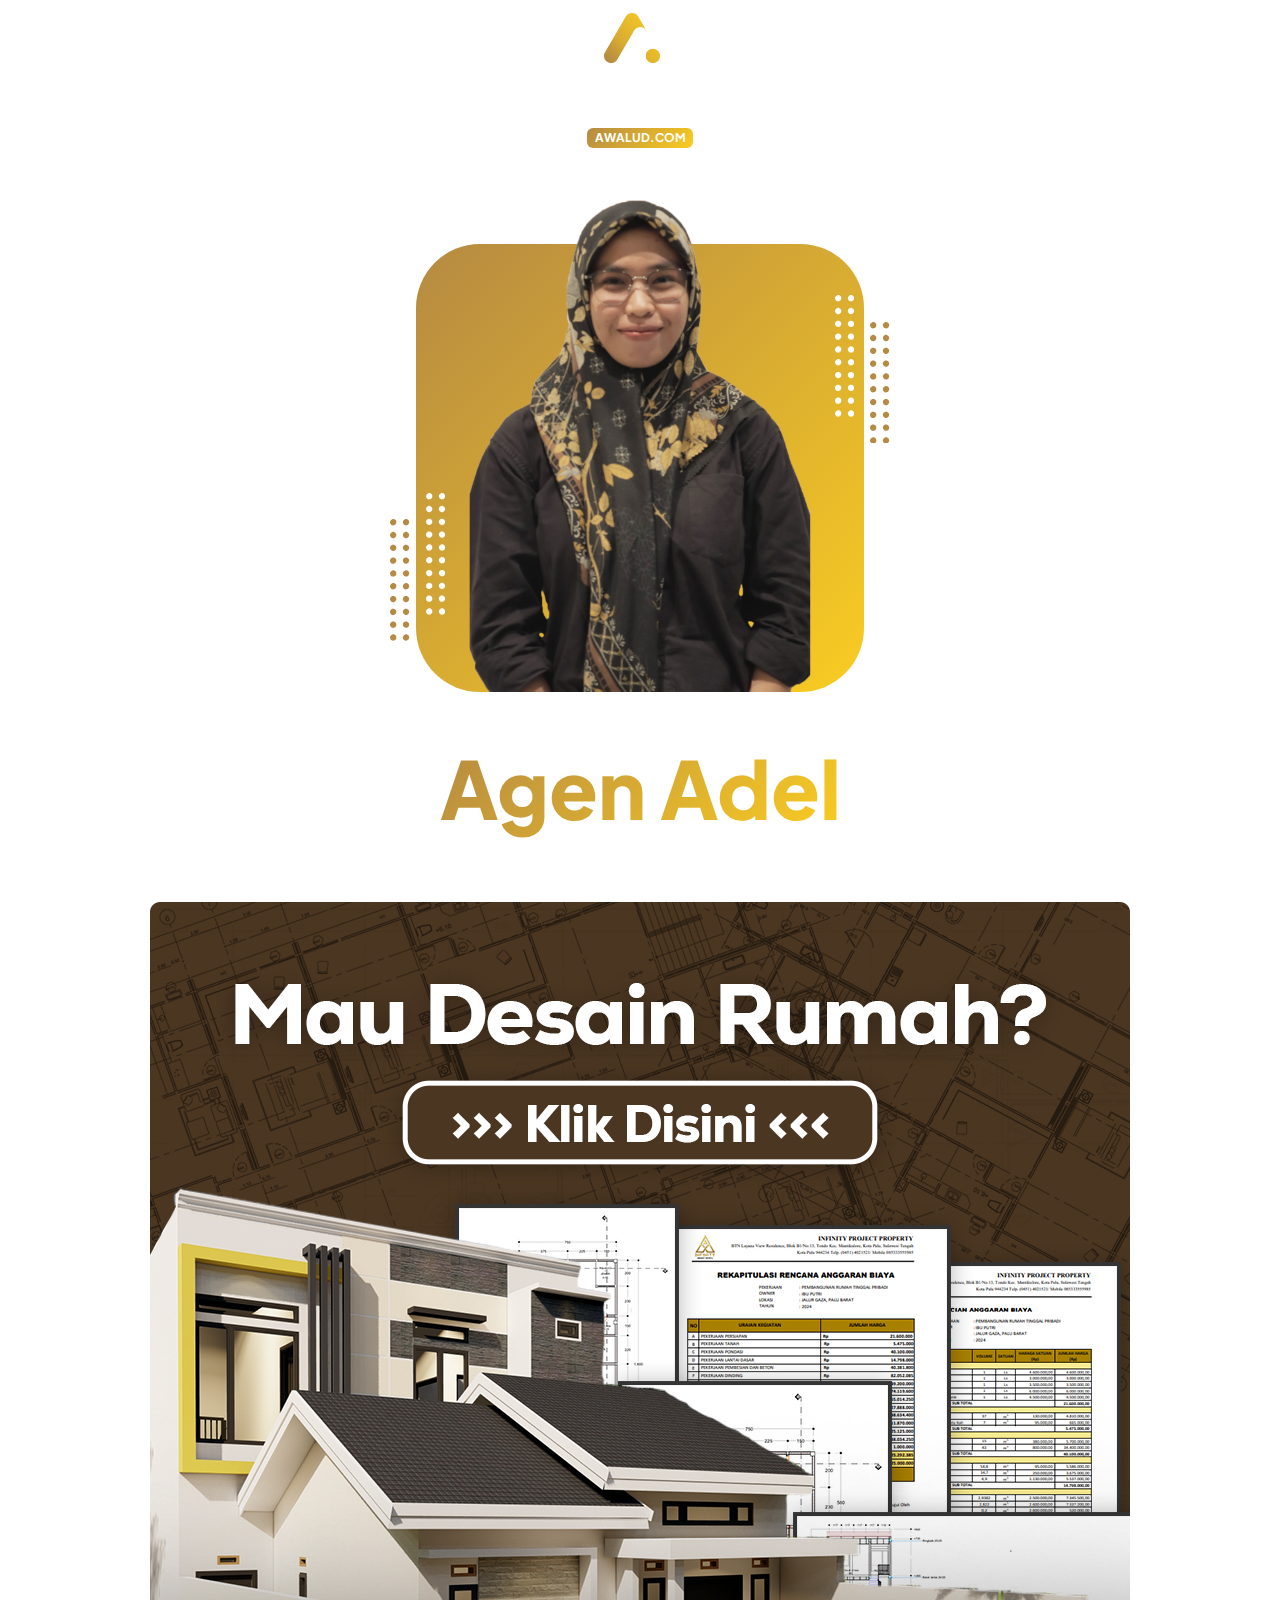
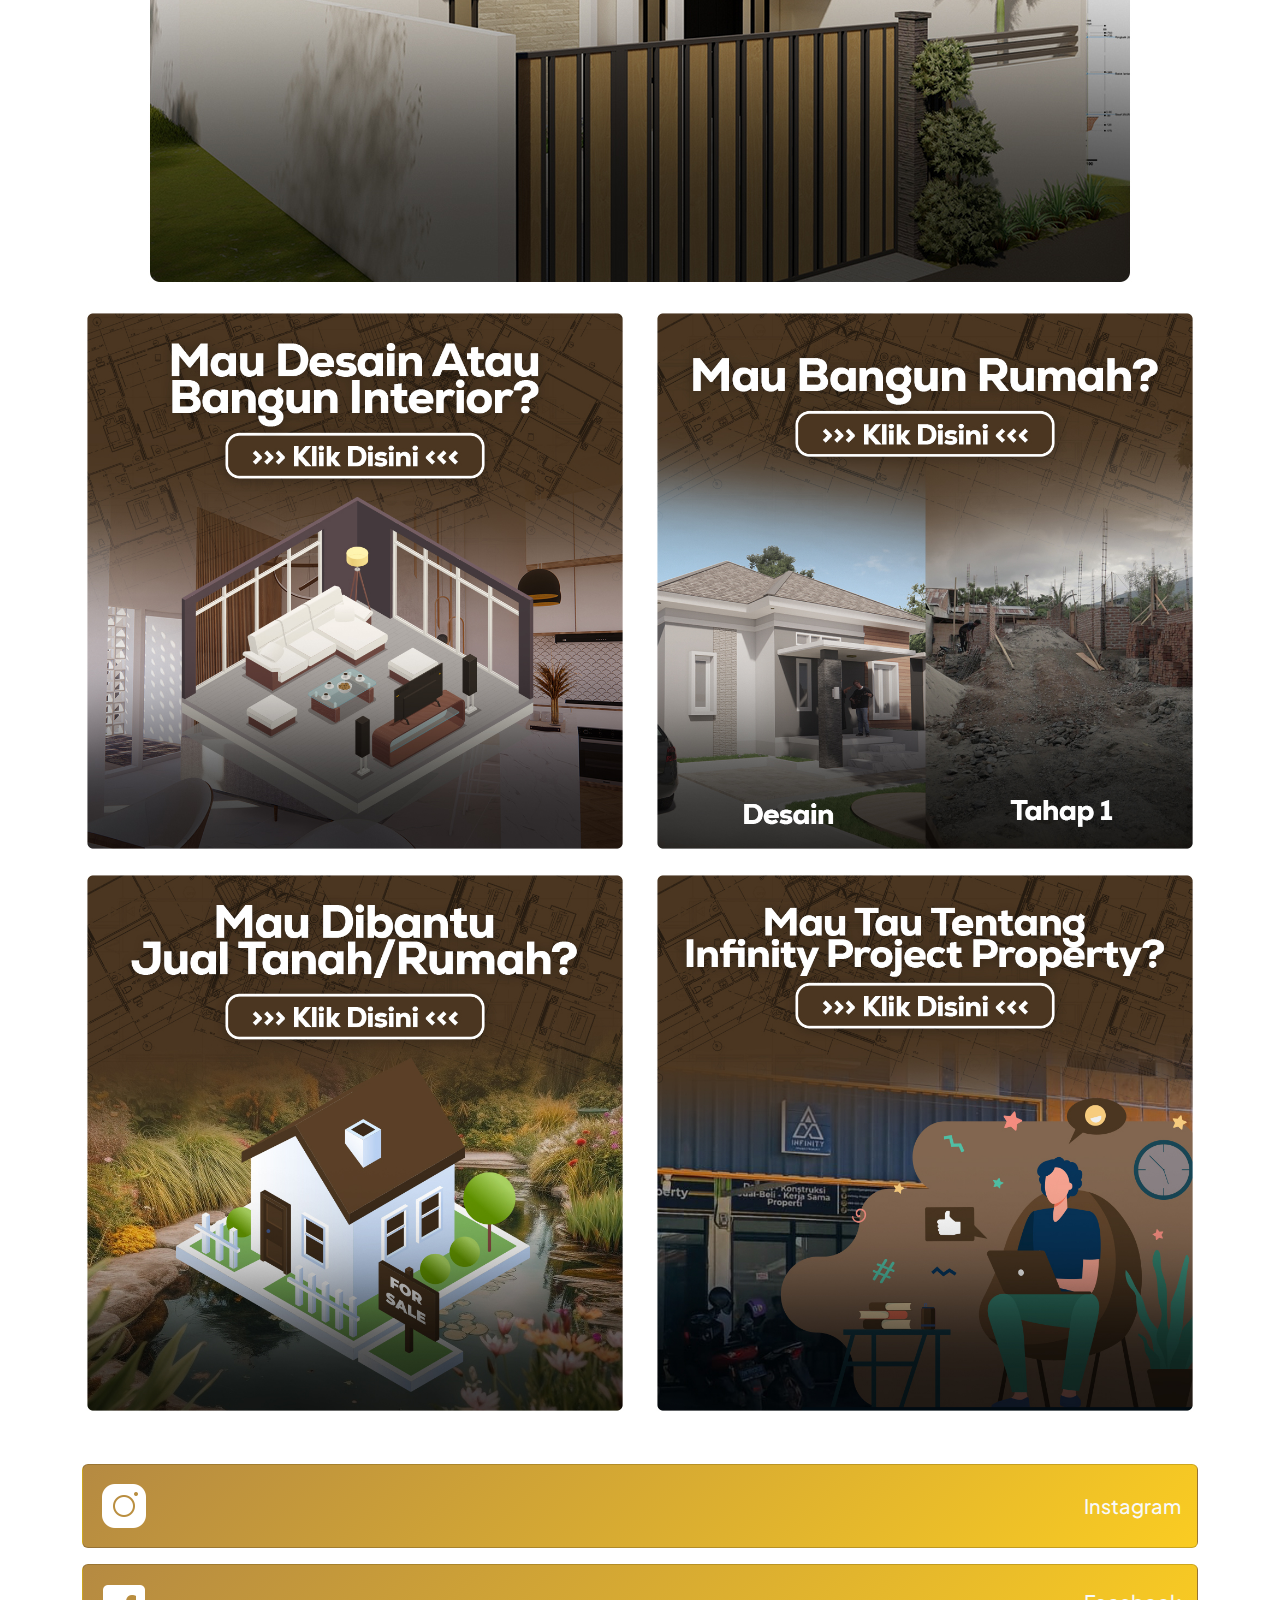
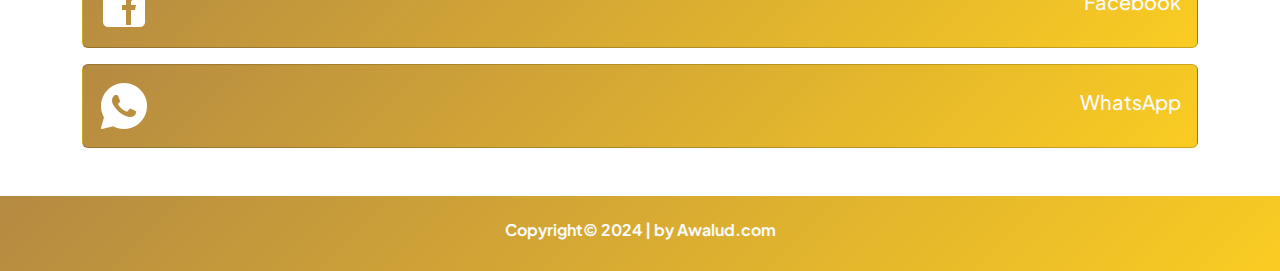
<file: agen-adel.html>
<!DOCTYPE html>
<html lang="en">
  <head>
    <meta charset="utf-8" />
    <meta
      name="viewport"
      content="width=device-width, initial-scale=1, shrink-to-fit=no"
    />
    <meta name="description" content="" />
    <meta name="author" content="" />
    <title>Selamat Datang di | Awalud.com</title>
    <!-- Favicon-->
    <link rel="icon" type="image/x-icon" href="assets/logo.png" />
    <!-- Custom Google font-->
    <link rel="preconnect" href="https://fonts.googleapis.com" />
    <link rel="preconnect" href="https://fonts.gstatic.com" crossorigin />
    <link
      href="https://fonts.googleapis.com/css2?family=Plus+Jakarta+Sans:wght@100;200;300;400;500;600;700;800;900&amp;display=swap"
      rel="stylesheet"
    />
    <!-- Bootstrap icons-->
    <link
      href="https://cdn.jsdelivr.net/npm/bootstrap-icons@1.8.1/font/bootstrap-icons.css"
      rel="stylesheet"
    />
    <!-- Vendor CSS Files -->
    <link href="vendor/aos/aos.css" rel="stylesheet" />
    <!-- Core theme CSS (includes Bootstrap)-->
    <link href="css/styles.css" rel="stylesheet" />
    <style>
      #hero .animated {
        animation: up-down 2s ease-in-out infinite alternate-reverse both;
      }
      .ms-3 {
        margin-left: 1rem; /* Atau jumlah yang sesuai */
      }
    </style>
  </head>
  <body class="d-flex flex-column h-100">
    <main class="flex-shrink-0">
      <!-- Navigation-->
      <nav class="navbar fixed-top navbar-light bg-white sticky-top">
        <div class="container d-flex justify-content-center">
          <a class="navbar-brand" href="index.html">
            <img
              height="50"
              class="d-inline-block align-top"
              src="assets/logo/logo.png"
              alt=""
            />
          </a>
        </div>
      </nav>

      <!-- Header-->
      <header class="py-5">
        <div class="container">
          <div class="row align-items-center">
            <div class="col-xxl-12">
              <!-- Header text content-->
              <div class="text-center text-xxl-center">
                <div
                  class="badge bg-gradient-primary-to-secondary text-white mb-3"
                >
                  <div class="text-uppercase">Awalud.com</div>
                </div>
              </div>
            </div>
            <div class="col-xxl-12">
              <!-- Header profile picture-->
              <div
                id="hero"
                class="d-flex justify-content-center mt-3 mt-xxl-0"
              >
                <div class="profile bg-gradient-primary-to-secondary">
                  <!-- TIP: For best results, use a photo with a transparent background like the demo example below-->
                  <!-- Watch a tutorial on how to do this on YouTube (link)-->
                  <img
                    class="profile-img animated rounded"
                    src="assets/agen/agen-adel.png"
                    alt="..."
                  />
                  <div class="dots-1">
                    <!-- SVG Dots-->
                    <svg
                      version="1.1"
                      xmlns="http://www.w3.org/2000/svg"
                      xmlns:xlink="http://www.w3.org/1999/xlink"
                      x="0px"
                      y="0px"
                      viewBox="0 0 191.6 1215.4"
                      style="enable-background: new 0 0 191.6 1215.4"
                      xml:space="preserve"
                    >
                      <g
                        transform="translate(0.000000,1280.000000) scale(0.100000,-0.100000)"
                      >
                        <path
                          d="M227.7,12788.6c-105-35-200-141-222-248c-43-206,163-412,369-369c155,32,275,190,260,339c-11,105-90,213-190,262        C383.7,12801.6,289.7,12808.6,227.7,12788.6z"
                        ></path>
                        <path
                          d="M1507.7,12788.6c-151-50-253-216-222-362c25-119,136-230,254-255c194-41,395,142,375,339c-11,105-90,213-190,262        C1663.7,12801.6,1569.7,12808.6,1507.7,12788.6z"
                        ></path>
                        <path
                          d="M227.7,11508.6c-105-35-200-141-222-248c-43-206,163-412,369-369c155,32,275,190,260,339c-11,105-90,213-190,262        C383.7,11521.6,289.7,11528.6,227.7,11508.6z"
                        ></path>
                        <path
                          d="M1507.7,11508.6c-151-50-253-216-222-362c25-119,136-230,254-255c194-41,395,142,375,339c-11,105-90,213-190,262        C1663.7,11521.6,1569.7,11528.6,1507.7,11508.6z"
                        ></path>
                        <path
                          d="M227.7,10228.6c-105-35-200-141-222-248c-43-206,163-412,369-369c155,32,275,190,260,339c-11,105-90,213-190,262        C383.7,10241.6,289.7,10248.6,227.7,10228.6z"
                        ></path>
                        <path
                          d="M1507.7,10228.6c-105-35-200-141-222-248c-43-206,163-412,369-369c155,32,275,190,260,339c-11,105-90,213-190,262        C1663.7,10241.6,1569.7,10248.6,1507.7,10228.6z"
                        ></path>
                        <path
                          d="M227.7,8948.6c-105-35-200-141-222-248c-43-206,163-412,369-369c155,32,275,190,260,339c-11,105-90,213-190,262        C383.7,8961.6,289.7,8968.6,227.7,8948.6z"
                        ></path>
                        <path
                          d="M1507.7,8948.6c-105-35-200-141-222-248c-43-206,163-412,369-369c155,32,275,190,260,339c-11,105-90,213-190,262        C1663.7,8961.6,1569.7,8968.6,1507.7,8948.6z"
                        ></path>
                        <path
                          d="M227.7,7668.6c-105-35-200-141-222-248c-43-206,163-412,369-369c155,32,275,190,260,339c-11,105-90,213-190,262        C383.7,7681.6,289.7,7688.6,227.7,7668.6z"
                        ></path>
                        <path
                          d="M1507.7,7668.6c-105-35-200-141-222-248c-43-206,163-412,369-369c155,32,275,190,260,339c-11,105-90,213-190,262        C1663.7,7681.6,1569.7,7688.6,1507.7,7668.6z"
                        ></path>
                        <path
                          d="M227.7,6388.6c-105-35-200-141-222-248c-43-206,163-412,369-369c155,32,275,190,260,339c-11,105-90,213-190,262        C383.7,6401.6,289.7,6408.6,227.7,6388.6z"
                        ></path>
                        <path
                          d="M1507.7,6388.6c-105-35-200-141-222-248c-43-206,163-412,369-369c155,32,275,190,260,339c-11,105-90,213-190,262        C1663.7,6401.6,1569.7,6408.6,1507.7,6388.6z"
                        ></path>
                        <path
                          d="M227.7,5108.6c-105-35-200-141-222-248c-43-206,163-412,369-369c155,32,275,190,260,339c-11,105-90,213-190,262        C383.7,5121.6,289.7,5128.6,227.7,5108.6z"
                        ></path>
                        <path
                          d="M1507.7,5108.6c-105-35-200-141-222-248c-43-206,163-412,369-369c155,32,275,190,260,339c-11,105-90,213-190,262        C1663.7,5121.6,1569.7,5128.6,1507.7,5108.6z"
                        ></path>
                        <path
                          d="M227.7,3828.6c-105-35-200-141-222-248c-43-206,163-412,369-369c155,32,275,190,260,339c-11,105-90,213-190,262        C383.7,3841.6,289.7,3848.6,227.7,3828.6z"
                        ></path>
                        <path
                          d="M1507.7,3828.6c-105-35-200-141-222-248c-43-206,163-412,369-369c155,32,275,190,260,339c-11,105-90,213-190,262        C1663.7,3841.6,1569.7,3848.6,1507.7,3828.6z"
                        ></path>
                        <path
                          d="M227.7,2548.6c-105-35-200-141-222-248c-43-206,163-412,369-369c155,32,275,190,260,339c-11,105-90,213-190,262        C383.7,2561.6,289.7,2568.6,227.7,2548.6z"
                        ></path>
                        <path
                          d="M1507.7,2548.6c-105-35-200-141-222-248c-43-206,163-412,369-369c155,32,275,190,260,339c-11,105-90,213-190,262        C1663.7,2561.6,1569.7,2568.6,1507.7,2548.6z"
                        ></path>
                        <path
                          d="M227.7,1268.6c-105-35-200-141-222-248c-43-206,163-412,369-369c155,32,275,190,260,339c-11,105-90,213-190,262        C383.7,1281.6,289.7,1288.6,227.7,1268.6z"
                        ></path>
                        <path
                          d="M1507.7,1268.6c-105-35-200-141-222-248c-43-206,163-412,369-369c155,32,275,190,260,339c-11,105-90,213-190,262        C1663.7,1281.6,1569.7,1288.6,1507.7,1268.6z"
                        ></path>
                      </g>
                    </svg>
                    <!-- END of SVG dots-->
                  </div>
                  <div class="dots-2">
                    <!-- SVG Dots-->
                    <svg
                      version="1.1"
                      xmlns="http://www.w3.org/2000/svg"
                      xmlns:xlink="http://www.w3.org/1999/xlink"
                      x="0px"
                      y="0px"
                      viewBox="0 0 191.6 1215.4"
                      style="enable-background: new 0 0 191.6 1215.4"
                      xml:space="preserve"
                    >
                      <g
                        transform="translate(0.000000,1280.000000) scale(0.100000,-0.100000)"
                      >
                        <path
                          d="M227.7,12788.6c-105-35-200-141-222-248c-43-206,163-412,369-369c155,32,275,190,260,339c-11,105-90,213-190,262        C383.7,12801.6,289.7,12808.6,227.7,12788.6z"
                        ></path>
                        <path
                          d="M1507.7,12788.6c-151-50-253-216-222-362c25-119,136-230,254-255c194-41,395,142,375,339c-11,105-90,213-190,262        C1663.7,12801.6,1569.7,12808.6,1507.7,12788.6z"
                        ></path>
                        <path
                          d="M227.7,11508.6c-105-35-200-141-222-248c-43-206,163-412,369-369c155,32,275,190,260,339c-11,105-90,213-190,262        C383.7,11521.6,289.7,11528.6,227.7,11508.6z"
                        ></path>
                        <path
                          d="M1507.7,11508.6c-151-50-253-216-222-362c25-119,136-230,254-255c194-41,395,142,375,339c-11,105-90,213-190,262        C1663.7,11521.6,1569.7,11528.6,1507.7,11508.6z"
                        ></path>
                        <path
                          d="M227.7,10228.6c-105-35-200-141-222-248c-43-206,163-412,369-369c155,32,275,190,260,339c-11,105-90,213-190,262        C383.7,10241.6,289.7,10248.6,227.7,10228.6z"
                        ></path>
                        <path
                          d="M1507.7,10228.6c-105-35-200-141-222-248c-43-206,163-412,369-369c155,32,275,190,260,339c-11,105-90,213-190,262        C1663.7,10241.6,1569.7,10248.6,1507.7,10228.6z"
                        ></path>
                        <path
                          d="M227.7,8948.6c-105-35-200-141-222-248c-43-206,163-412,369-369c155,32,275,190,260,339c-11,105-90,213-190,262        C383.7,8961.6,289.7,8968.6,227.7,8948.6z"
                        ></path>
                        <path
                          d="M1507.7,8948.6c-105-35-200-141-222-248c-43-206,163-412,369-369c155,32,275,190,260,339c-11,105-90,213-190,262        C1663.7,8961.6,1569.7,8968.6,1507.7,8948.6z"
                        ></path>
                        <path
                          d="M227.7,7668.6c-105-35-200-141-222-248c-43-206,163-412,369-369c155,32,275,190,260,339c-11,105-90,213-190,262        C383.7,7681.6,289.7,7688.6,227.7,7668.6z"
                        ></path>
                        <path
                          d="M1507.7,7668.6c-105-35-200-141-222-248c-43-206,163-412,369-369c155,32,275,190,260,339c-11,105-90,213-190,262        C1663.7,7681.6,1569.7,7688.6,1507.7,7668.6z"
                        ></path>
                        <path
                          d="M227.7,6388.6c-105-35-200-141-222-248c-43-206,163-412,369-369c155,32,275,190,260,339c-11,105-90,213-190,262        C383.7,6401.6,289.7,6408.6,227.7,6388.6z"
                        ></path>
                        <path
                          d="M1507.7,6388.6c-105-35-200-141-222-248c-43-206,163-412,369-369c155,32,275,190,260,339c-11,105-90,213-190,262        C1663.7,6401.6,1569.7,6408.6,1507.7,6388.6z"
                        ></path>
                        <path
                          d="M227.7,5108.6c-105-35-200-141-222-248c-43-206,163-412,369-369c155,32,275,190,260,339c-11,105-90,213-190,262        C383.7,5121.6,289.7,5128.6,227.7,5108.6z"
                        ></path>
                        <path
                          d="M1507.7,5108.6c-105-35-200-141-222-248c-43-206,163-412,369-369c155,32,275,190,260,339c-11,105-90,213-190,262        C1663.7,5121.6,1569.7,5128.6,1507.7,5108.6z"
                        ></path>
                        <path
                          d="M227.7,3828.6c-105-35-200-141-222-248c-43-206,163-412,369-369c155,32,275,190,260,339c-11,105-90,213-190,262        C383.7,3841.6,289.7,3848.6,227.7,3828.6z"
                        ></path>
                        <path
                          d="M1507.7,3828.6c-105-35-200-141-222-248c-43-206,163-412,369-369c155,32,275,190,260,339c-11,105-90,213-190,262        C1663.7,3841.6,1569.7,3848.6,1507.7,3828.6z"
                        ></path>
                        <path
                          d="M227.7,2548.6c-105-35-200-141-222-248c-43-206,163-412,369-369c155,32,275,190,260,339c-11,105-90,213-190,262        C383.7,2561.6,289.7,2568.6,227.7,2548.6z"
                        ></path>
                        <path
                          d="M1507.7,2548.6c-105-35-200-141-222-248c-43-206,163-412,369-369c155,32,275,190,260,339c-11,105-90,213-190,262        C1663.7,2561.6,1569.7,2568.6,1507.7,2548.6z"
                        ></path>
                        <path
                          d="M227.7,1268.6c-105-35-200-141-222-248c-43-206,163-412,369-369c155,32,275,190,260,339c-11,105-90,213-190,262        C383.7,1281.6,289.7,1288.6,227.7,1268.6z"
                        ></path>
                        <path
                          d="M1507.7,1268.6c-105-35-200-141-222-248c-43-206,163-412,369-369c155,32,275,190,260,339c-11,105-90,213-190,262        C1663.7,1281.6,1569.7,1288.6,1507.7,1268.6z"
                        ></path>
                      </g>
                    </svg>
                    <!-- END of SVG dots-->
                  </div>
                  <div class="dots-3">
                    <!-- SVG Dots-->
                    <svg
                      version="1.1"
                      xmlns="http://www.w3.org/2000/svg"
                      xmlns:xlink="http://www.w3.org/1999/xlink"
                      x="0px"
                      y="0px"
                      viewBox="0 0 191.6 1215.4"
                      style="enable-background: new 0 0 191.6 1215.4"
                      xml:space="preserve"
                    >
                      <g
                        transform="translate(0.000000,1280.000000) scale(0.100000,-0.100000)"
                      >
                        <path
                          d="M227.7,12788.6c-105-35-200-141-222-248c-43-206,163-412,369-369c155,32,275,190,260,339c-11,105-90,213-190,262        C383.7,12801.6,289.7,12808.6,227.7,12788.6z"
                        ></path>
                        <path
                          d="M1507.7,12788.6c-151-50-253-216-222-362c25-119,136-230,254-255c194-41,395,142,375,339c-11,105-90,213-190,262        C1663.7,12801.6,1569.7,12808.6,1507.7,12788.6z"
                        ></path>
                        <path
                          d="M227.7,11508.6c-105-35-200-141-222-248c-43-206,163-412,369-369c155,32,275,190,260,339c-11,105-90,213-190,262        C383.7,11521.6,289.7,11528.6,227.7,11508.6z"
                        ></path>
                        <path
                          d="M1507.7,11508.6c-151-50-253-216-222-362c25-119,136-230,254-255c194-41,395,142,375,339c-11,105-90,213-190,262        C1663.7,11521.6,1569.7,11528.6,1507.7,11508.6z"
                        ></path>
                        <path
                          d="M227.7,10228.6c-105-35-200-141-222-248c-43-206,163-412,369-369c155,32,275,190,260,339c-11,105-90,213-190,262        C383.7,10241.6,289.7,10248.6,227.7,10228.6z"
                        ></path>
                        <path
                          d="M1507.7,10228.6c-105-35-200-141-222-248c-43-206,163-412,369-369c155,32,275,190,260,339c-11,105-90,213-190,262        C1663.7,10241.6,1569.7,10248.6,1507.7,10228.6z"
                        ></path>
                        <path
                          d="M227.7,8948.6c-105-35-200-141-222-248c-43-206,163-412,369-369c155,32,275,190,260,339c-11,105-90,213-190,262        C383.7,8961.6,289.7,8968.6,227.7,8948.6z"
                        ></path>
                        <path
                          d="M1507.7,8948.6c-105-35-200-141-222-248c-43-206,163-412,369-369c155,32,275,190,260,339c-11,105-90,213-190,262        C1663.7,8961.6,1569.7,8968.6,1507.7,8948.6z"
                        ></path>
                        <path
                          d="M227.7,7668.6c-105-35-200-141-222-248c-43-206,163-412,369-369c155,32,275,190,260,339c-11,105-90,213-190,262        C383.7,7681.6,289.7,7688.6,227.7,7668.6z"
                        ></path>
                        <path
                          d="M1507.7,7668.6c-105-35-200-141-222-248c-43-206,163-412,369-369c155,32,275,190,260,339c-11,105-90,213-190,262        C1663.7,7681.6,1569.7,7688.6,1507.7,7668.6z"
                        ></path>
                        <path
                          d="M227.7,6388.6c-105-35-200-141-222-248c-43-206,163-412,369-369c155,32,275,190,260,339c-11,105-90,213-190,262        C383.7,6401.6,289.7,6408.6,227.7,6388.6z"
                        ></path>
                        <path
                          d="M1507.7,6388.6c-105-35-200-141-222-248c-43-206,163-412,369-369c155,32,275,190,260,339c-11,105-90,213-190,262        C1663.7,6401.6,1569.7,6408.6,1507.7,6388.6z"
                        ></path>
                        <path
                          d="M227.7,5108.6c-105-35-200-141-222-248c-43-206,163-412,369-369c155,32,275,190,260,339c-11,105-90,213-190,262        C383.7,5121.6,289.7,5128.6,227.7,5108.6z"
                        ></path>
                        <path
                          d="M1507.7,5108.6c-105-35-200-141-222-248c-43-206,163-412,369-369c155,32,275,190,260,339c-11,105-90,213-190,262        C1663.7,5121.6,1569.7,5128.6,1507.7,5108.6z"
                        ></path>
                        <path
                          d="M227.7,3828.6c-105-35-200-141-222-248c-43-206,163-412,369-369c155,32,275,190,260,339c-11,105-90,213-190,262        C383.7,3841.6,289.7,3848.6,227.7,3828.6z"
                        ></path>
                        <path
                          d="M1507.7,3828.6c-105-35-200-141-222-248c-43-206,163-412,369-369c155,32,275,190,260,339c-11,105-90,213-190,262        C1663.7,3841.6,1569.7,3848.6,1507.7,3828.6z"
                        ></path>
                        <path
                          d="M227.7,2548.6c-105-35-200-141-222-248c-43-206,163-412,369-369c155,32,275,190,260,339c-11,105-90,213-190,262        C383.7,2561.6,289.7,2568.6,227.7,2548.6z"
                        ></path>
                        <path
                          d="M1507.7,2548.6c-105-35-200-141-222-248c-43-206,163-412,369-369c155,32,275,190,260,339c-11,105-90,213-190,262        C1663.7,2561.6,1569.7,2568.6,1507.7,2548.6z"
                        ></path>
                        <path
                          d="M227.7,1268.6c-105-35-200-141-222-248c-43-206,163-412,369-369c155,32,275,190,260,339c-11,105-90,213-190,262        C383.7,1281.6,289.7,1288.6,227.7,1268.6z"
                        ></path>
                        <path
                          d="M1507.7,1268.6c-105-35-200-141-222-248c-43-206,163-412,369-369c155,32,275,190,260,339c-11,105-90,213-190,262        C1663.7,1281.6,1569.7,1288.6,1507.7,1268.6z"
                        ></path>
                      </g>
                    </svg>
                    <!-- END of SVG dots-->
                  </div>
                  <div class="dots-4">
                    <!-- SVG Dots-->
                    <svg
                      version="1.1"
                      xmlns="http://www.w3.org/2000/svg"
                      xmlns:xlink="http://www.w3.org/1999/xlink"
                      x="0px"
                      y="0px"
                      viewBox="0 0 191.6 1215.4"
                      style="enable-background: new 0 0 191.6 1215.4"
                      xml:space="preserve"
                    >
                      <g
                        transform="translate(0.000000,1280.000000) scale(0.100000,-0.100000)"
                      >
                        <path
                          d="M227.7,12788.6c-105-35-200-141-222-248c-43-206,163-412,369-369c155,32,275,190,260,339c-11,105-90,213-190,262        C383.7,12801.6,289.7,12808.6,227.7,12788.6z"
                        ></path>
                        <path
                          d="M1507.7,12788.6c-151-50-253-216-222-362c25-119,136-230,254-255c194-41,395,142,375,339c-11,105-90,213-190,262        C1663.7,12801.6,1569.7,12808.6,1507.7,12788.6z"
                        ></path>
                        <path
                          d="M227.7,11508.6c-105-35-200-141-222-248c-43-206,163-412,369-369c155,32,275,190,260,339c-11,105-90,213-190,262        C383.7,11521.6,289.7,11528.6,227.7,11508.6z"
                        ></path>
                        <path
                          d="M1507.7,11508.6c-151-50-253-216-222-362c25-119,136-230,254-255c194-41,395,142,375,339c-11,105-90,213-190,262        C1663.7,11521.6,1569.7,11528.6,1507.7,11508.6z"
                        ></path>
                        <path
                          d="M227.7,10228.6c-105-35-200-141-222-248c-43-206,163-412,369-369c155,32,275,190,260,339c-11,105-90,213-190,262        C383.7,10241.6,289.7,10248.6,227.7,10228.6z"
                        ></path>
                        <path
                          d="M1507.7,10228.6c-105-35-200-141-222-248c-43-206,163-412,369-369c155,32,275,190,260,339c-11,105-90,213-190,262        C1663.7,10241.6,1569.7,10248.6,1507.7,10228.6z"
                        ></path>
                        <path
                          d="M227.7,8948.6c-105-35-200-141-222-248c-43-206,163-412,369-369c155,32,275,190,260,339c-11,105-90,213-190,262        C383.7,8961.6,289.7,8968.6,227.7,8948.6z"
                        ></path>
                        <path
                          d="M1507.7,8948.6c-105-35-200-141-222-248c-43-206,163-412,369-369c155,32,275,190,260,339c-11,105-90,213-190,262        C1663.7,8961.6,1569.7,8968.6,1507.7,8948.6z"
                        ></path>
                        <path
                          d="M227.7,7668.6c-105-35-200-141-222-248c-43-206,163-412,369-369c155,32,275,190,260,339c-11,105-90,213-190,262        C383.7,7681.6,289.7,7688.6,227.7,7668.6z"
                        ></path>
                        <path
                          d="M1507.7,7668.6c-105-35-200-141-222-248c-43-206,163-412,369-369c155,32,275,190,260,339c-11,105-90,213-190,262        C1663.7,7681.6,1569.7,7688.6,1507.7,7668.6z"
                        ></path>
                        <path
                          d="M227.7,6388.6c-105-35-200-141-222-248c-43-206,163-412,369-369c155,32,275,190,260,339c-11,105-90,213-190,262        C383.7,6401.6,289.7,6408.6,227.7,6388.6z"
                        ></path>
                        <path
                          d="M1507.7,6388.6c-105-35-200-141-222-248c-43-206,163-412,369-369c155,32,275,190,260,339c-11,105-90,213-190,262        C1663.7,6401.6,1569.7,6408.6,1507.7,6388.6z"
                        ></path>
                        <path
                          d="M227.7,5108.6c-105-35-200-141-222-248c-43-206,163-412,369-369c155,32,275,190,260,339c-11,105-90,213-190,262        C383.7,5121.6,289.7,5128.6,227.7,5108.6z"
                        ></path>
                        <path
                          d="M1507.7,5108.6c-105-35-200-141-222-248c-43-206,163-412,369-369c155,32,275,190,260,339c-11,105-90,213-190,262        C1663.7,5121.6,1569.7,5128.6,1507.7,5108.6z"
                        ></path>
                        <path
                          d="M227.7,3828.6c-105-35-200-141-222-248c-43-206,163-412,369-369c155,32,275,190,260,339c-11,105-90,213-190,262        C383.7,3841.6,289.7,3848.6,227.7,3828.6z"
                        ></path>
                        <path
                          d="M1507.7,3828.6c-105-35-200-141-222-248c-43-206,163-412,369-369c155,32,275,190,260,339c-11,105-90,213-190,262        C1663.7,3841.6,1569.7,3848.6,1507.7,3828.6z"
                        ></path>
                        <path
                          d="M227.7,2548.6c-105-35-200-141-222-248c-43-206,163-412,369-369c155,32,275,190,260,339c-11,105-90,213-190,262        C383.7,2561.6,289.7,2568.6,227.7,2548.6z"
                        ></path>
                        <path
                          d="M1507.7,2548.6c-105-35-200-141-222-248c-43-206,163-412,369-369c155,32,275,190,260,339c-11,105-90,213-190,262        C1663.7,2561.6,1569.7,2568.6,1507.7,2548.6z"
                        ></path>
                        <path
                          d="M227.7,1268.6c-105-35-200-141-222-248c-43-206,163-412,369-369c155,32,275,190,260,339c-11,105-90,213-190,262        C383.7,1281.6,289.7,1288.6,227.7,1268.6z"
                        ></path>
                        <path
                          d="M1507.7,1268.6c-105-35-200-141-222-248c-43-206,163-412,369-369c155,32,275,190,260,339c-11,105-90,213-190,262        C1663.7,1281.6,1569.7,1288.6,1507.7,1268.6z"
                        ></path>
                      </g>
                    </svg>
                    <!-- END of SVG dots-->
                  </div>
                </div>
              </div>
            </div>

            <div class="col-xxl-12 mt-5">
              <div class="text-center text-xxl-center">
                <h1 class="display-1 fw-bolder">
                  <strong class="text-gradient d-inline">Agen Adel</strong>
                </h1>
              </div>
            </div>
          </div>
        </div>
      </header>

      <div class="container">
        <div class="row text-center">
          <div class="col-12">
            <a
              href="https://api.whatsapp.com/send?phone=6282271201447&text=Hai%20Kak%20Adel,%20Saya%20tertarik%20dengan%20jasa%20desain%20rumah,%20bisa%20bantu%20untuk%20informasi%20selengkapnya?"
            >
              <img class="img-fluid" src="assets/homepage/desain.jpg" alt="" />
            </a>
          </div>
        </div>

        <div class="row mt-3">
          <div class="col-6">
            <a
              href="https://api.whatsapp.com/send?phone=6282271201447&text=Hai%20Kak%20Adel,%20Saya%20tertarik%20dengan%20jasa%20bangun%20rumah,%20bisa%20bantu%20untuk%20informasi%20selengkapnya?"
            >
              <img
                class="img-fluid"
                src="assets/homepage/interior.jpg"
                alt=""
              />
            </a>
          </div>
          <div class="col-6">
            <a
              href="https://api.whatsapp.com/send?phone=6282271201447&text=Hai%20Kak%20Adel,%20Saya%20tertarik%20dengan%20desain%20dan%20buat%20interior%20rumah,%20bisa%20bantu%20informasi%20selengkapnya?"
            >
              <img class="img-fluid" src="assets/homepage/bangun.jpg" alt="" />
            </a>
          </div>
        </div>

        <div class="row mt-3">
          <div class="col-6">
            <a
              href="https://api.whatsapp.com/send?phone=6282271201447&text=Hai%20Kak%20Adel,%20Saya%20tertarik%20untuk%20membahas%20kerjasama%20lahan.%20Bisa%20mohon%20info%20lebih%20lanjut?"
            >
              <img class="img-fluid" src="assets/homepage/jual.jpg" alt="" />
            </a>
          </div>
          <div class="col-6">
            <a href="https://infinityprojectproperty.com/">
              <img
                class="img-fluid"
                src="assets/homepage/infinity.jpg"
                alt=""
              />
            </a>
          </div>
        </div>
      </div>

      <div class="container mt-5 mb-5">
        <div class="row">
          <div class="col-12">
            <a
              href="https://www.instagram.com/delly_marcela?igsh=Y3ppbWM4c3NnamYz"
              style="text-decoration: none"
            >
              <div class="card bg-gradient-primary-to-secondary">
                <div
                  class="d-flex align-items-center justify-content-between p-3"
                >
                  <img width="50" src="assets/icon/instagram.png" alt="" />
                  <h5 class="text-light card-text ms-3">Instagram</h5>
                </div>
              </div>
            </a>
            <a
              href="https://www.facebook.com/profile.php?id=100010892411849&mibextid=LQQJ4d"
              style="text-decoration: none"
            >
              <div class="card bg-gradient-primary-to-secondary mt-3">
                <div
                  class="d-flex align-items-center justify-content-between p-3"
                >
                  <img width="50" src="assets/icon/facebook.png" alt="" />
                  <h5 class="text-light ms-3">Facebook</h5>
                </div>
              </div>
            </a>
            <a
              href="https://api.whatsapp.com/send?phone=6282271201447&text=Assalamualaikum"
              style="text-decoration: none"
            >
              <div class="card bg-gradient-primary-to-secondary mt-3">
                <div
                  class="d-flex align-items-center justify-content-between p-3"
                >
                  <img width="50" src="assets/icon/whatsapp.png" alt="" />
                  <h5 class="text-light ms-3">WhatsApp</h5>
                </div>
              </div>
            </a>
          </div>
        </div>
      </div>
    </main>
    <!-- Footer-->
    <footer class="bg-gradient-primary-to-secondary py-4 mt-auto">
      <div class="container px-5">
        <h6 class="text-center text-light">
          <strong>Copyright&copy; 2024 | by Awalud.com</strong>
        </h6>
      </div>
    </footer>
    <!-- Bootstrap core JS-->
    <script src="https://cdn.jsdelivr.net/npm/bootstrap@5.2.3/dist/js/bootstrap.bundle.min.js"></script>
    <!-- Core theme JS-->
    <script src="js/scripts.js"></script>
    <!-- Vendor JS Files -->
    <script src="vendor/aos/aos.js"></script>
  </body>
</html>
</file>
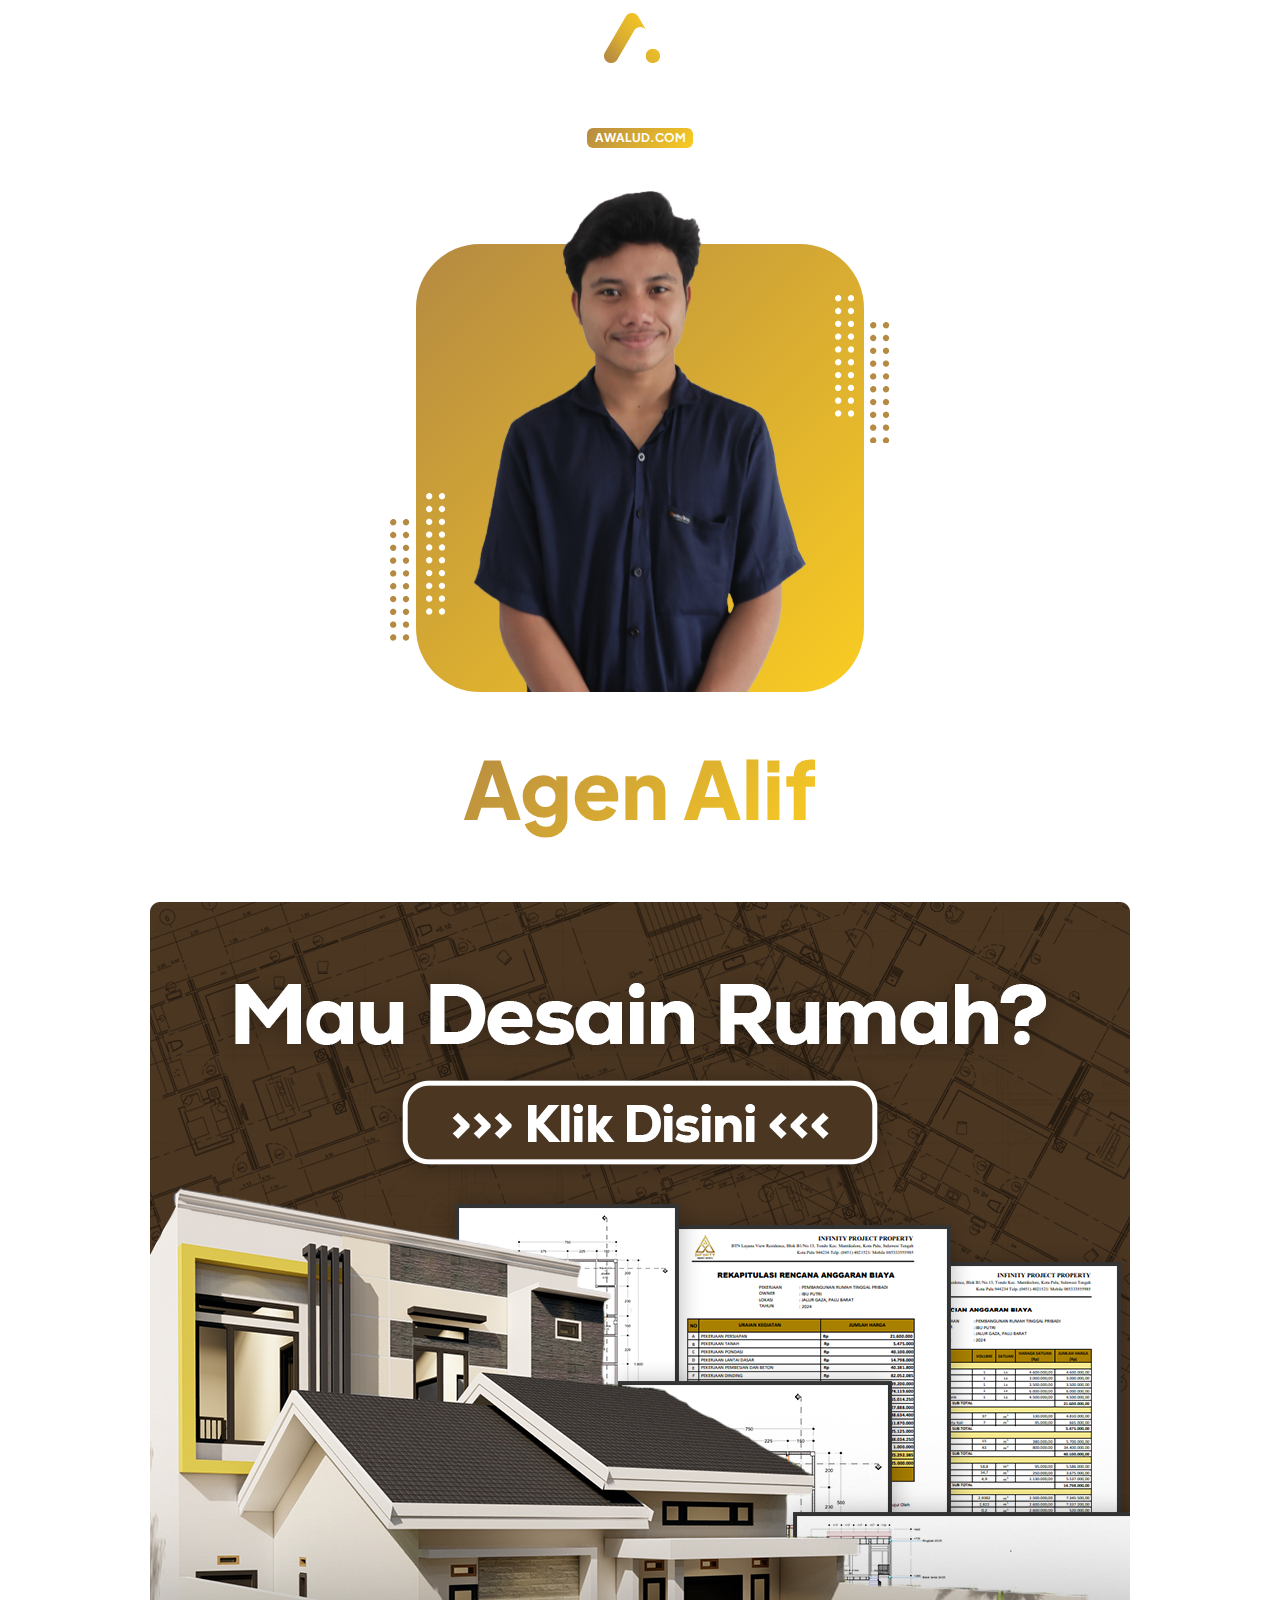
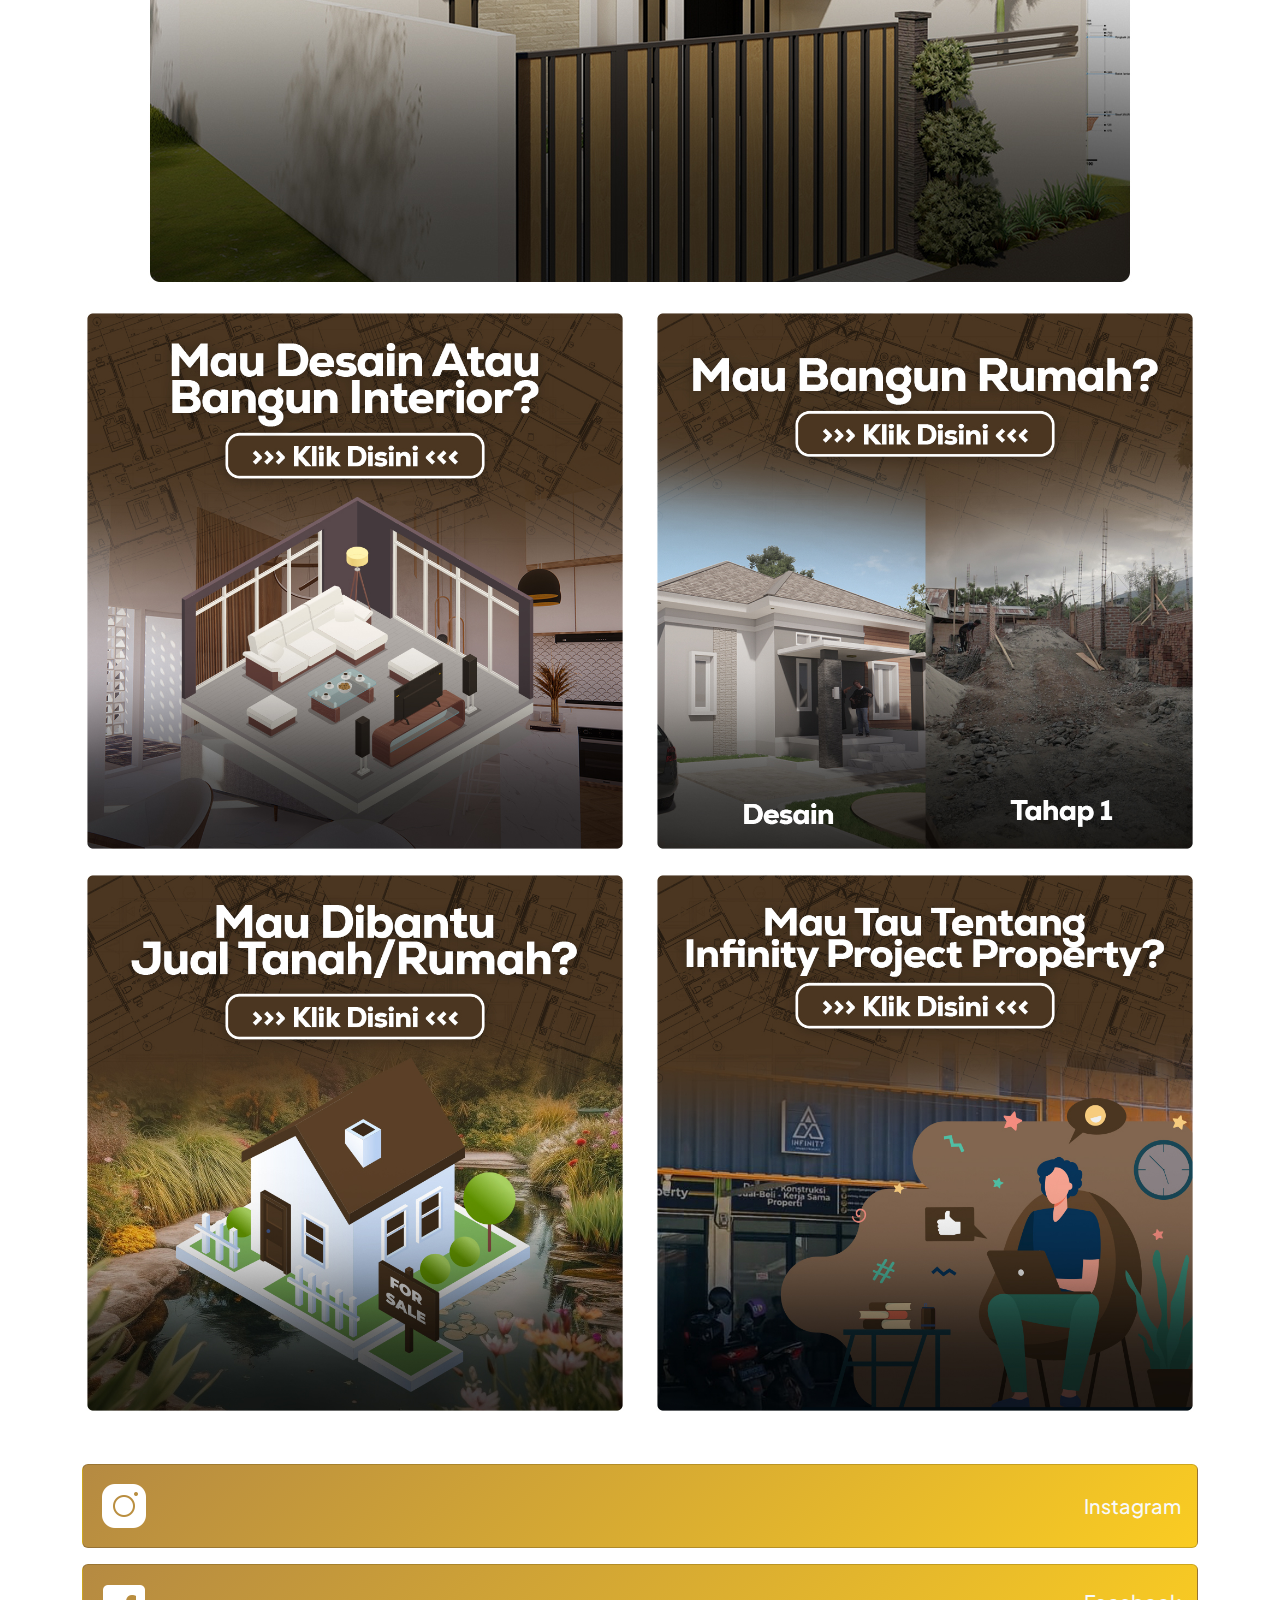
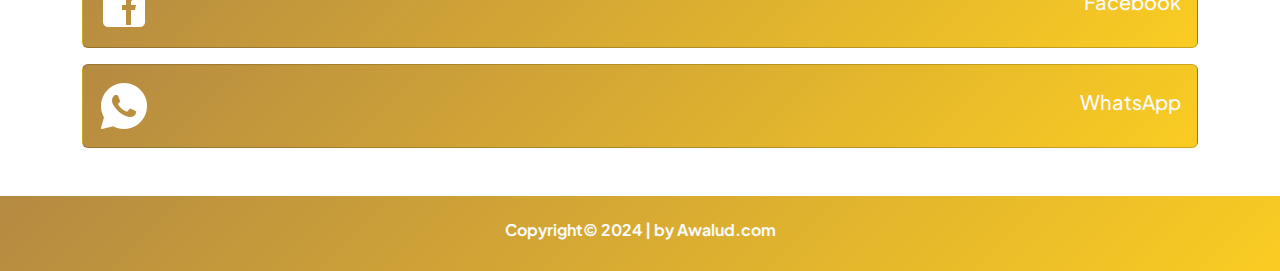
<file: agen-alif.html>
<!DOCTYPE html>
<html lang="en">
  <head>
    <meta charset="utf-8" />
    <meta
      name="viewport"
      content="width=device-width, initial-scale=1, shrink-to-fit=no"
    />
    <meta name="description" content="" />
    <meta name="author" content="" />
    <title>Selamat Datang di | Awalud.com</title>
    <!-- Favicon-->
    <link rel="icon" type="image/x-icon" href="assets/logo.png" />
    <!-- Custom Google font-->
    <link rel="preconnect" href="https://fonts.googleapis.com" />
    <link rel="preconnect" href="https://fonts.gstatic.com" crossorigin />
    <link
      href="https://fonts.googleapis.com/css2?family=Plus+Jakarta+Sans:wght@100;200;300;400;500;600;700;800;900&amp;display=swap"
      rel="stylesheet"
    />
    <!-- Bootstrap icons-->
    <link
      href="https://cdn.jsdelivr.net/npm/bootstrap-icons@1.8.1/font/bootstrap-icons.css"
      rel="stylesheet"
    />
    <!-- Vendor CSS Files -->
    <link href="vendor/aos/aos.css" rel="stylesheet" />
    <!-- Core theme CSS (includes Bootstrap)-->
    <link href="css/styles.css" rel="stylesheet" />
    <style>
      #hero .animated {
        animation: up-down 2s ease-in-out infinite alternate-reverse both;
      }
      .ms-3 {
        margin-left: 1rem; /* Atau jumlah yang sesuai */
      }
    </style>
  </head>
  <body class="d-flex flex-column h-100">
    <main class="flex-shrink-0">
      <!-- Navigation-->
      <nav class="navbar fixed-top navbar-light bg-white sticky-top">
        <div class="container d-flex justify-content-center">
          <a class="navbar-brand" href="index.html">
            <img
              height="50"
              class="d-inline-block align-top"
              src="assets/logo/logo.png"
              alt=""
            />
          </a>
        </div>
      </nav>

      <!-- Header-->
      <header class="py-5">
        <div class="container">
          <div class="row align-items-center">
            <div class="col-xxl-12">
              <!-- Header text content-->
              <div class="text-center text-xxl-center">
                <div
                  class="badge bg-gradient-primary-to-secondary text-white mb-3"
                >
                  <div class="text-uppercase">Awalud.com</div>
                </div>
              </div>
            </div>
            <div class="col-xxl-12">
              <!-- Header profile picture-->
              <div
                id="hero"
                class="d-flex justify-content-center mt-3 mt-xxl-0"
              >
                <div class="profile bg-gradient-primary-to-secondary">
                  <!-- TIP: For best results, use a photo with a transparent background like the demo example below-->
                  <!-- Watch a tutorial on how to do this on YouTube (link)-->
                  <img
                    class="profile-img animated rounded"
                    src="assets/agen/agen-alif.png"
                    alt="..."
                  />
                  <div class="dots-1">
                    <!-- SVG Dots-->
                    <svg
                      version="1.1"
                      xmlns="http://www.w3.org/2000/svg"
                      xmlns:xlink="http://www.w3.org/1999/xlink"
                      x="0px"
                      y="0px"
                      viewBox="0 0 191.6 1215.4"
                      style="enable-background: new 0 0 191.6 1215.4"
                      xml:space="preserve"
                    >
                      <g
                        transform="translate(0.000000,1280.000000) scale(0.100000,-0.100000)"
                      >
                        <path
                          d="M227.7,12788.6c-105-35-200-141-222-248c-43-206,163-412,369-369c155,32,275,190,260,339c-11,105-90,213-190,262        C383.7,12801.6,289.7,12808.6,227.7,12788.6z"
                        ></path>
                        <path
                          d="M1507.7,12788.6c-151-50-253-216-222-362c25-119,136-230,254-255c194-41,395,142,375,339c-11,105-90,213-190,262        C1663.7,12801.6,1569.7,12808.6,1507.7,12788.6z"
                        ></path>
                        <path
                          d="M227.7,11508.6c-105-35-200-141-222-248c-43-206,163-412,369-369c155,32,275,190,260,339c-11,105-90,213-190,262        C383.7,11521.6,289.7,11528.6,227.7,11508.6z"
                        ></path>
                        <path
                          d="M1507.7,11508.6c-151-50-253-216-222-362c25-119,136-230,254-255c194-41,395,142,375,339c-11,105-90,213-190,262        C1663.7,11521.6,1569.7,11528.6,1507.7,11508.6z"
                        ></path>
                        <path
                          d="M227.7,10228.6c-105-35-200-141-222-248c-43-206,163-412,369-369c155,32,275,190,260,339c-11,105-90,213-190,262        C383.7,10241.6,289.7,10248.6,227.7,10228.6z"
                        ></path>
                        <path
                          d="M1507.7,10228.6c-105-35-200-141-222-248c-43-206,163-412,369-369c155,32,275,190,260,339c-11,105-90,213-190,262        C1663.7,10241.6,1569.7,10248.6,1507.7,10228.6z"
                        ></path>
                        <path
                          d="M227.7,8948.6c-105-35-200-141-222-248c-43-206,163-412,369-369c155,32,275,190,260,339c-11,105-90,213-190,262        C383.7,8961.6,289.7,8968.6,227.7,8948.6z"
                        ></path>
                        <path
                          d="M1507.7,8948.6c-105-35-200-141-222-248c-43-206,163-412,369-369c155,32,275,190,260,339c-11,105-90,213-190,262        C1663.7,8961.6,1569.7,8968.6,1507.7,8948.6z"
                        ></path>
                        <path
                          d="M227.7,7668.6c-105-35-200-141-222-248c-43-206,163-412,369-369c155,32,275,190,260,339c-11,105-90,213-190,262        C383.7,7681.6,289.7,7688.6,227.7,7668.6z"
                        ></path>
                        <path
                          d="M1507.7,7668.6c-105-35-200-141-222-248c-43-206,163-412,369-369c155,32,275,190,260,339c-11,105-90,213-190,262        C1663.7,7681.6,1569.7,7688.6,1507.7,7668.6z"
                        ></path>
                        <path
                          d="M227.7,6388.6c-105-35-200-141-222-248c-43-206,163-412,369-369c155,32,275,190,260,339c-11,105-90,213-190,262        C383.7,6401.6,289.7,6408.6,227.7,6388.6z"
                        ></path>
                        <path
                          d="M1507.7,6388.6c-105-35-200-141-222-248c-43-206,163-412,369-369c155,32,275,190,260,339c-11,105-90,213-190,262        C1663.7,6401.6,1569.7,6408.6,1507.7,6388.6z"
                        ></path>
                        <path
                          d="M227.7,5108.6c-105-35-200-141-222-248c-43-206,163-412,369-369c155,32,275,190,260,339c-11,105-90,213-190,262        C383.7,5121.6,289.7,5128.6,227.7,5108.6z"
                        ></path>
                        <path
                          d="M1507.7,5108.6c-105-35-200-141-222-248c-43-206,163-412,369-369c155,32,275,190,260,339c-11,105-90,213-190,262        C1663.7,5121.6,1569.7,5128.6,1507.7,5108.6z"
                        ></path>
                        <path
                          d="M227.7,3828.6c-105-35-200-141-222-248c-43-206,163-412,369-369c155,32,275,190,260,339c-11,105-90,213-190,262        C383.7,3841.6,289.7,3848.6,227.7,3828.6z"
                        ></path>
                        <path
                          d="M1507.7,3828.6c-105-35-200-141-222-248c-43-206,163-412,369-369c155,32,275,190,260,339c-11,105-90,213-190,262        C1663.7,3841.6,1569.7,3848.6,1507.7,3828.6z"
                        ></path>
                        <path
                          d="M227.7,2548.6c-105-35-200-141-222-248c-43-206,163-412,369-369c155,32,275,190,260,339c-11,105-90,213-190,262        C383.7,2561.6,289.7,2568.6,227.7,2548.6z"
                        ></path>
                        <path
                          d="M1507.7,2548.6c-105-35-200-141-222-248c-43-206,163-412,369-369c155,32,275,190,260,339c-11,105-90,213-190,262        C1663.7,2561.6,1569.7,2568.6,1507.7,2548.6z"
                        ></path>
                        <path
                          d="M227.7,1268.6c-105-35-200-141-222-248c-43-206,163-412,369-369c155,32,275,190,260,339c-11,105-90,213-190,262        C383.7,1281.6,289.7,1288.6,227.7,1268.6z"
                        ></path>
                        <path
                          d="M1507.7,1268.6c-105-35-200-141-222-248c-43-206,163-412,369-369c155,32,275,190,260,339c-11,105-90,213-190,262        C1663.7,1281.6,1569.7,1288.6,1507.7,1268.6z"
                        ></path>
                      </g>
                    </svg>
                    <!-- END of SVG dots-->
                  </div>
                  <div class="dots-2">
                    <!-- SVG Dots-->
                    <svg
                      version="1.1"
                      xmlns="http://www.w3.org/2000/svg"
                      xmlns:xlink="http://www.w3.org/1999/xlink"
                      x="0px"
                      y="0px"
                      viewBox="0 0 191.6 1215.4"
                      style="enable-background: new 0 0 191.6 1215.4"
                      xml:space="preserve"
                    >
                      <g
                        transform="translate(0.000000,1280.000000) scale(0.100000,-0.100000)"
                      >
                        <path
                          d="M227.7,12788.6c-105-35-200-141-222-248c-43-206,163-412,369-369c155,32,275,190,260,339c-11,105-90,213-190,262        C383.7,12801.6,289.7,12808.6,227.7,12788.6z"
                        ></path>
                        <path
                          d="M1507.7,12788.6c-151-50-253-216-222-362c25-119,136-230,254-255c194-41,395,142,375,339c-11,105-90,213-190,262        C1663.7,12801.6,1569.7,12808.6,1507.7,12788.6z"
                        ></path>
                        <path
                          d="M227.7,11508.6c-105-35-200-141-222-248c-43-206,163-412,369-369c155,32,275,190,260,339c-11,105-90,213-190,262        C383.7,11521.6,289.7,11528.6,227.7,11508.6z"
                        ></path>
                        <path
                          d="M1507.7,11508.6c-151-50-253-216-222-362c25-119,136-230,254-255c194-41,395,142,375,339c-11,105-90,213-190,262        C1663.7,11521.6,1569.7,11528.6,1507.7,11508.6z"
                        ></path>
                        <path
                          d="M227.7,10228.6c-105-35-200-141-222-248c-43-206,163-412,369-369c155,32,275,190,260,339c-11,105-90,213-190,262        C383.7,10241.6,289.7,10248.6,227.7,10228.6z"
                        ></path>
                        <path
                          d="M1507.7,10228.6c-105-35-200-141-222-248c-43-206,163-412,369-369c155,32,275,190,260,339c-11,105-90,213-190,262        C1663.7,10241.6,1569.7,10248.6,1507.7,10228.6z"
                        ></path>
                        <path
                          d="M227.7,8948.6c-105-35-200-141-222-248c-43-206,163-412,369-369c155,32,275,190,260,339c-11,105-90,213-190,262        C383.7,8961.6,289.7,8968.6,227.7,8948.6z"
                        ></path>
                        <path
                          d="M1507.7,8948.6c-105-35-200-141-222-248c-43-206,163-412,369-369c155,32,275,190,260,339c-11,105-90,213-190,262        C1663.7,8961.6,1569.7,8968.6,1507.7,8948.6z"
                        ></path>
                        <path
                          d="M227.7,7668.6c-105-35-200-141-222-248c-43-206,163-412,369-369c155,32,275,190,260,339c-11,105-90,213-190,262        C383.7,7681.6,289.7,7688.6,227.7,7668.6z"
                        ></path>
                        <path
                          d="M1507.7,7668.6c-105-35-200-141-222-248c-43-206,163-412,369-369c155,32,275,190,260,339c-11,105-90,213-190,262        C1663.7,7681.6,1569.7,7688.6,1507.7,7668.6z"
                        ></path>
                        <path
                          d="M227.7,6388.6c-105-35-200-141-222-248c-43-206,163-412,369-369c155,32,275,190,260,339c-11,105-90,213-190,262        C383.7,6401.6,289.7,6408.6,227.7,6388.6z"
                        ></path>
                        <path
                          d="M1507.7,6388.6c-105-35-200-141-222-248c-43-206,163-412,369-369c155,32,275,190,260,339c-11,105-90,213-190,262        C1663.7,6401.6,1569.7,6408.6,1507.7,6388.6z"
                        ></path>
                        <path
                          d="M227.7,5108.6c-105-35-200-141-222-248c-43-206,163-412,369-369c155,32,275,190,260,339c-11,105-90,213-190,262        C383.7,5121.6,289.7,5128.6,227.7,5108.6z"
                        ></path>
                        <path
                          d="M1507.7,5108.6c-105-35-200-141-222-248c-43-206,163-412,369-369c155,32,275,190,260,339c-11,105-90,213-190,262        C1663.7,5121.6,1569.7,5128.6,1507.7,5108.6z"
                        ></path>
                        <path
                          d="M227.7,3828.6c-105-35-200-141-222-248c-43-206,163-412,369-369c155,32,275,190,260,339c-11,105-90,213-190,262        C383.7,3841.6,289.7,3848.6,227.7,3828.6z"
                        ></path>
                        <path
                          d="M1507.7,3828.6c-105-35-200-141-222-248c-43-206,163-412,369-369c155,32,275,190,260,339c-11,105-90,213-190,262        C1663.7,3841.6,1569.7,3848.6,1507.7,3828.6z"
                        ></path>
                        <path
                          d="M227.7,2548.6c-105-35-200-141-222-248c-43-206,163-412,369-369c155,32,275,190,260,339c-11,105-90,213-190,262        C383.7,2561.6,289.7,2568.6,227.7,2548.6z"
                        ></path>
                        <path
                          d="M1507.7,2548.6c-105-35-200-141-222-248c-43-206,163-412,369-369c155,32,275,190,260,339c-11,105-90,213-190,262        C1663.7,2561.6,1569.7,2568.6,1507.7,2548.6z"
                        ></path>
                        <path
                          d="M227.7,1268.6c-105-35-200-141-222-248c-43-206,163-412,369-369c155,32,275,190,260,339c-11,105-90,213-190,262        C383.7,1281.6,289.7,1288.6,227.7,1268.6z"
                        ></path>
                        <path
                          d="M1507.7,1268.6c-105-35-200-141-222-248c-43-206,163-412,369-369c155,32,275,190,260,339c-11,105-90,213-190,262        C1663.7,1281.6,1569.7,1288.6,1507.7,1268.6z"
                        ></path>
                      </g>
                    </svg>
                    <!-- END of SVG dots-->
                  </div>
                  <div class="dots-3">
                    <!-- SVG Dots-->
                    <svg
                      version="1.1"
                      xmlns="http://www.w3.org/2000/svg"
                      xmlns:xlink="http://www.w3.org/1999/xlink"
                      x="0px"
                      y="0px"
                      viewBox="0 0 191.6 1215.4"
                      style="enable-background: new 0 0 191.6 1215.4"
                      xml:space="preserve"
                    >
                      <g
                        transform="translate(0.000000,1280.000000) scale(0.100000,-0.100000)"
                      >
                        <path
                          d="M227.7,12788.6c-105-35-200-141-222-248c-43-206,163-412,369-369c155,32,275,190,260,339c-11,105-90,213-190,262        C383.7,12801.6,289.7,12808.6,227.7,12788.6z"
                        ></path>
                        <path
                          d="M1507.7,12788.6c-151-50-253-216-222-362c25-119,136-230,254-255c194-41,395,142,375,339c-11,105-90,213-190,262        C1663.7,12801.6,1569.7,12808.6,1507.7,12788.6z"
                        ></path>
                        <path
                          d="M227.7,11508.6c-105-35-200-141-222-248c-43-206,163-412,369-369c155,32,275,190,260,339c-11,105-90,213-190,262        C383.7,11521.6,289.7,11528.6,227.7,11508.6z"
                        ></path>
                        <path
                          d="M1507.7,11508.6c-151-50-253-216-222-362c25-119,136-230,254-255c194-41,395,142,375,339c-11,105-90,213-190,262        C1663.7,11521.6,1569.7,11528.6,1507.7,11508.6z"
                        ></path>
                        <path
                          d="M227.7,10228.6c-105-35-200-141-222-248c-43-206,163-412,369-369c155,32,275,190,260,339c-11,105-90,213-190,262        C383.7,10241.6,289.7,10248.6,227.7,10228.6z"
                        ></path>
                        <path
                          d="M1507.7,10228.6c-105-35-200-141-222-248c-43-206,163-412,369-369c155,32,275,190,260,339c-11,105-90,213-190,262        C1663.7,10241.6,1569.7,10248.6,1507.7,10228.6z"
                        ></path>
                        <path
                          d="M227.7,8948.6c-105-35-200-141-222-248c-43-206,163-412,369-369c155,32,275,190,260,339c-11,105-90,213-190,262        C383.7,8961.6,289.7,8968.6,227.7,8948.6z"
                        ></path>
                        <path
                          d="M1507.7,8948.6c-105-35-200-141-222-248c-43-206,163-412,369-369c155,32,275,190,260,339c-11,105-90,213-190,262        C1663.7,8961.6,1569.7,8968.6,1507.7,8948.6z"
                        ></path>
                        <path
                          d="M227.7,7668.6c-105-35-200-141-222-248c-43-206,163-412,369-369c155,32,275,190,260,339c-11,105-90,213-190,262        C383.7,7681.6,289.7,7688.6,227.7,7668.6z"
                        ></path>
                        <path
                          d="M1507.7,7668.6c-105-35-200-141-222-248c-43-206,163-412,369-369c155,32,275,190,260,339c-11,105-90,213-190,262        C1663.7,7681.6,1569.7,7688.6,1507.7,7668.6z"
                        ></path>
                        <path
                          d="M227.7,6388.6c-105-35-200-141-222-248c-43-206,163-412,369-369c155,32,275,190,260,339c-11,105-90,213-190,262        C383.7,6401.6,289.7,6408.6,227.7,6388.6z"
                        ></path>
                        <path
                          d="M1507.7,6388.6c-105-35-200-141-222-248c-43-206,163-412,369-369c155,32,275,190,260,339c-11,105-90,213-190,262        C1663.7,6401.6,1569.7,6408.6,1507.7,6388.6z"
                        ></path>
                        <path
                          d="M227.7,5108.6c-105-35-200-141-222-248c-43-206,163-412,369-369c155,32,275,190,260,339c-11,105-90,213-190,262        C383.7,5121.6,289.7,5128.6,227.7,5108.6z"
                        ></path>
                        <path
                          d="M1507.7,5108.6c-105-35-200-141-222-248c-43-206,163-412,369-369c155,32,275,190,260,339c-11,105-90,213-190,262        C1663.7,5121.6,1569.7,5128.6,1507.7,5108.6z"
                        ></path>
                        <path
                          d="M227.7,3828.6c-105-35-200-141-222-248c-43-206,163-412,369-369c155,32,275,190,260,339c-11,105-90,213-190,262        C383.7,3841.6,289.7,3848.6,227.7,3828.6z"
                        ></path>
                        <path
                          d="M1507.7,3828.6c-105-35-200-141-222-248c-43-206,163-412,369-369c155,32,275,190,260,339c-11,105-90,213-190,262        C1663.7,3841.6,1569.7,3848.6,1507.7,3828.6z"
                        ></path>
                        <path
                          d="M227.7,2548.6c-105-35-200-141-222-248c-43-206,163-412,369-369c155,32,275,190,260,339c-11,105-90,213-190,262        C383.7,2561.6,289.7,2568.6,227.7,2548.6z"
                        ></path>
                        <path
                          d="M1507.7,2548.6c-105-35-200-141-222-248c-43-206,163-412,369-369c155,32,275,190,260,339c-11,105-90,213-190,262        C1663.7,2561.6,1569.7,2568.6,1507.7,2548.6z"
                        ></path>
                        <path
                          d="M227.7,1268.6c-105-35-200-141-222-248c-43-206,163-412,369-369c155,32,275,190,260,339c-11,105-90,213-190,262        C383.7,1281.6,289.7,1288.6,227.7,1268.6z"
                        ></path>
                        <path
                          d="M1507.7,1268.6c-105-35-200-141-222-248c-43-206,163-412,369-369c155,32,275,190,260,339c-11,105-90,213-190,262        C1663.7,1281.6,1569.7,1288.6,1507.7,1268.6z"
                        ></path>
                      </g>
                    </svg>
                    <!-- END of SVG dots-->
                  </div>
                  <div class="dots-4">
                    <!-- SVG Dots-->
                    <svg
                      version="1.1"
                      xmlns="http://www.w3.org/2000/svg"
                      xmlns:xlink="http://www.w3.org/1999/xlink"
                      x="0px"
                      y="0px"
                      viewBox="0 0 191.6 1215.4"
                      style="enable-background: new 0 0 191.6 1215.4"
                      xml:space="preserve"
                    >
                      <g
                        transform="translate(0.000000,1280.000000) scale(0.100000,-0.100000)"
                      >
                        <path
                          d="M227.7,12788.6c-105-35-200-141-222-248c-43-206,163-412,369-369c155,32,275,190,260,339c-11,105-90,213-190,262        C383.7,12801.6,289.7,12808.6,227.7,12788.6z"
                        ></path>
                        <path
                          d="M1507.7,12788.6c-151-50-253-216-222-362c25-119,136-230,254-255c194-41,395,142,375,339c-11,105-90,213-190,262        C1663.7,12801.6,1569.7,12808.6,1507.7,12788.6z"
                        ></path>
                        <path
                          d="M227.7,11508.6c-105-35-200-141-222-248c-43-206,163-412,369-369c155,32,275,190,260,339c-11,105-90,213-190,262        C383.7,11521.6,289.7,11528.6,227.7,11508.6z"
                        ></path>
                        <path
                          d="M1507.7,11508.6c-151-50-253-216-222-362c25-119,136-230,254-255c194-41,395,142,375,339c-11,105-90,213-190,262        C1663.7,11521.6,1569.7,11528.6,1507.7,11508.6z"
                        ></path>
                        <path
                          d="M227.7,10228.6c-105-35-200-141-222-248c-43-206,163-412,369-369c155,32,275,190,260,339c-11,105-90,213-190,262        C383.7,10241.6,289.7,10248.6,227.7,10228.6z"
                        ></path>
                        <path
                          d="M1507.7,10228.6c-105-35-200-141-222-248c-43-206,163-412,369-369c155,32,275,190,260,339c-11,105-90,213-190,262        C1663.7,10241.6,1569.7,10248.6,1507.7,10228.6z"
                        ></path>
                        <path
                          d="M227.7,8948.6c-105-35-200-141-222-248c-43-206,163-412,369-369c155,32,275,190,260,339c-11,105-90,213-190,262        C383.7,8961.6,289.7,8968.6,227.7,8948.6z"
                        ></path>
                        <path
                          d="M1507.7,8948.6c-105-35-200-141-222-248c-43-206,163-412,369-369c155,32,275,190,260,339c-11,105-90,213-190,262        C1663.7,8961.6,1569.7,8968.6,1507.7,8948.6z"
                        ></path>
                        <path
                          d="M227.7,7668.6c-105-35-200-141-222-248c-43-206,163-412,369-369c155,32,275,190,260,339c-11,105-90,213-190,262        C383.7,7681.6,289.7,7688.6,227.7,7668.6z"
                        ></path>
                        <path
                          d="M1507.7,7668.6c-105-35-200-141-222-248c-43-206,163-412,369-369c155,32,275,190,260,339c-11,105-90,213-190,262        C1663.7,7681.6,1569.7,7688.6,1507.7,7668.6z"
                        ></path>
                        <path
                          d="M227.7,6388.6c-105-35-200-141-222-248c-43-206,163-412,369-369c155,32,275,190,260,339c-11,105-90,213-190,262        C383.7,6401.6,289.7,6408.6,227.7,6388.6z"
                        ></path>
                        <path
                          d="M1507.7,6388.6c-105-35-200-141-222-248c-43-206,163-412,369-369c155,32,275,190,260,339c-11,105-90,213-190,262        C1663.7,6401.6,1569.7,6408.6,1507.7,6388.6z"
                        ></path>
                        <path
                          d="M227.7,5108.6c-105-35-200-141-222-248c-43-206,163-412,369-369c155,32,275,190,260,339c-11,105-90,213-190,262        C383.7,5121.6,289.7,5128.6,227.7,5108.6z"
                        ></path>
                        <path
                          d="M1507.7,5108.6c-105-35-200-141-222-248c-43-206,163-412,369-369c155,32,275,190,260,339c-11,105-90,213-190,262        C1663.7,5121.6,1569.7,5128.6,1507.7,5108.6z"
                        ></path>
                        <path
                          d="M227.7,3828.6c-105-35-200-141-222-248c-43-206,163-412,369-369c155,32,275,190,260,339c-11,105-90,213-190,262        C383.7,3841.6,289.7,3848.6,227.7,3828.6z"
                        ></path>
                        <path
                          d="M1507.7,3828.6c-105-35-200-141-222-248c-43-206,163-412,369-369c155,32,275,190,260,339c-11,105-90,213-190,262        C1663.7,3841.6,1569.7,3848.6,1507.7,3828.6z"
                        ></path>
                        <path
                          d="M227.7,2548.6c-105-35-200-141-222-248c-43-206,163-412,369-369c155,32,275,190,260,339c-11,105-90,213-190,262        C383.7,2561.6,289.7,2568.6,227.7,2548.6z"
                        ></path>
                        <path
                          d="M1507.7,2548.6c-105-35-200-141-222-248c-43-206,163-412,369-369c155,32,275,190,260,339c-11,105-90,213-190,262        C1663.7,2561.6,1569.7,2568.6,1507.7,2548.6z"
                        ></path>
                        <path
                          d="M227.7,1268.6c-105-35-200-141-222-248c-43-206,163-412,369-369c155,32,275,190,260,339c-11,105-90,213-190,262        C383.7,1281.6,289.7,1288.6,227.7,1268.6z"
                        ></path>
                        <path
                          d="M1507.7,1268.6c-105-35-200-141-222-248c-43-206,163-412,369-369c155,32,275,190,260,339c-11,105-90,213-190,262        C1663.7,1281.6,1569.7,1288.6,1507.7,1268.6z"
                        ></path>
                      </g>
                    </svg>
                    <!-- END of SVG dots-->
                  </div>
                </div>
              </div>
            </div>

            <div class="col-xxl-12 mt-5">
              <div class="text-center text-xxl-center">
                <h1 class="display-1 fw-bolder">
                  <strong class="text-gradient d-inline">Agen Alif</strong>
                </h1>
              </div>
            </div>
          </div>
        </div>
      </header>

      <div class="container">
        <div class="row text-center">
          <div class="col-12">
            <a
              href="https://api.whatsapp.com/send?phone=6287754023998&text=Hai%20Kak%20Alif,%20Saya%20tertarik%20dengan%20jasa%20desain%20rumah,%20bisa%20bantu%20untuk%20informasi%20selengkapnya?"
            >
              <img class="img-fluid" src="assets/homepage/desain.jpg" alt="" />
            </a>
          </div>
        </div>

        <div class="row mt-3">
          <div class="col-6">
            <a
              href="https://api.whatsapp.com/send?phone=6287754023998&text=Hai%20Kak%20Alif,%20Saya%20tertarik%20dengan%20jasa%20bangun%20rumah,%20bisa%20bantu%20untuk%20informasi%20selengkapnya?"
            >
              <img
                class="img-fluid"
                src="assets/homepage/interior.jpg"
                alt=""
              />
            </a>
          </div>
          <div class="col-6">
            <a
              href="https://api.whatsapp.com/send?phone=6287754023998&text=Hai%20Kak%20Alif,%20Saya%20tertarik%20dengan%20desain%20dan%20buat%20interior%20rumah,%20bisa%20bantu%20informasi%20selengkapnya?"
            >
              <img class="img-fluid" src="assets/homepage/bangun.jpg" alt="" />
            </a>
          </div>
        </div>

        <div class="row mt-3">
          <div class="col-6">
            <a
              href="https://api.whatsapp.com/send?phone=6287754023998&text=Hai%20Kak%20Alif,%20Saya%20tertarik%20untuk%20membahas%20kerjasama%20lahan.%20Bisa%20mohon%20info%20lebih%20lanjut?"
            >
              <img class="img-fluid" src="assets/homepage/jual.jpg" alt="" />
            </a>
          </div>
          <div class="col-6">
            <a href="https://infinityprojectproperty.com/">
              <img
                class="img-fluid"
                src="assets/homepage/infinity.jpg"
                alt=""
              />
            </a>
          </div>
        </div>
      </div>

      <div class="container mt-5 mb-5">
        <div class="row">
          <div class="col-12">
            <a
              href="https://www.instagram.com/rahmatalif297?igsh=MW9tM2E0N2R0ZjJyNw=="
              style="text-decoration: none"
            >
              <div class="card bg-gradient-primary-to-secondary">
                <div
                  class="d-flex align-items-center justify-content-between p-3"
                >
                  <img width="50" src="assets/icon/instagram.png" alt="" />
                  <h5 class="text-light card-text ms-3">Instagram</h5>
                </div>
              </div>
            </a>
            <a
              href="https://www.facebook.com/rahmat.alif.7946"
              style="text-decoration: none"
            >
              <div class="card bg-gradient-primary-to-secondary mt-3">
                <div
                  class="d-flex align-items-center justify-content-between p-3"
                >
                  <img width="50" src="assets/icon/facebook.png" alt="" />
                  <h5 class="text-light ms-3">Facebook</h5>
                </div>
              </div>
            </a>
            <a
              href="https://api.whatsapp.com/send?phone=6287754023998&text=Assalamualaikum"
              style="text-decoration: none"
            >
              <div class="card bg-gradient-primary-to-secondary mt-3">
                <div
                  class="d-flex align-items-center justify-content-between p-3"
                >
                  <img width="50" src="assets/icon/whatsapp.png" alt="" />
                  <h5 class="text-light ms-3">WhatsApp</h5>
                </div>
              </div>
            </a>
          </div>
        </div>
      </div>
    </main>
    <!-- Footer-->
    <footer class="bg-gradient-primary-to-secondary py-4 mt-auto">
      <div class="container px-5">
        <h6 class="text-center text-light">
          <strong>Copyright&copy; 2024 | by Awalud.com</strong>
        </h6>
      </div>
    </footer>
    <!-- Bootstrap core JS-->
    <script src="https://cdn.jsdelivr.net/npm/bootstrap@5.2.3/dist/js/bootstrap.bundle.min.js"></script>
    <!-- Core theme JS-->
    <script src="js/scripts.js"></script>
    <!-- Vendor JS Files -->
    <script src="vendor/aos/aos.js"></script>
  </body>
</html>
</file>
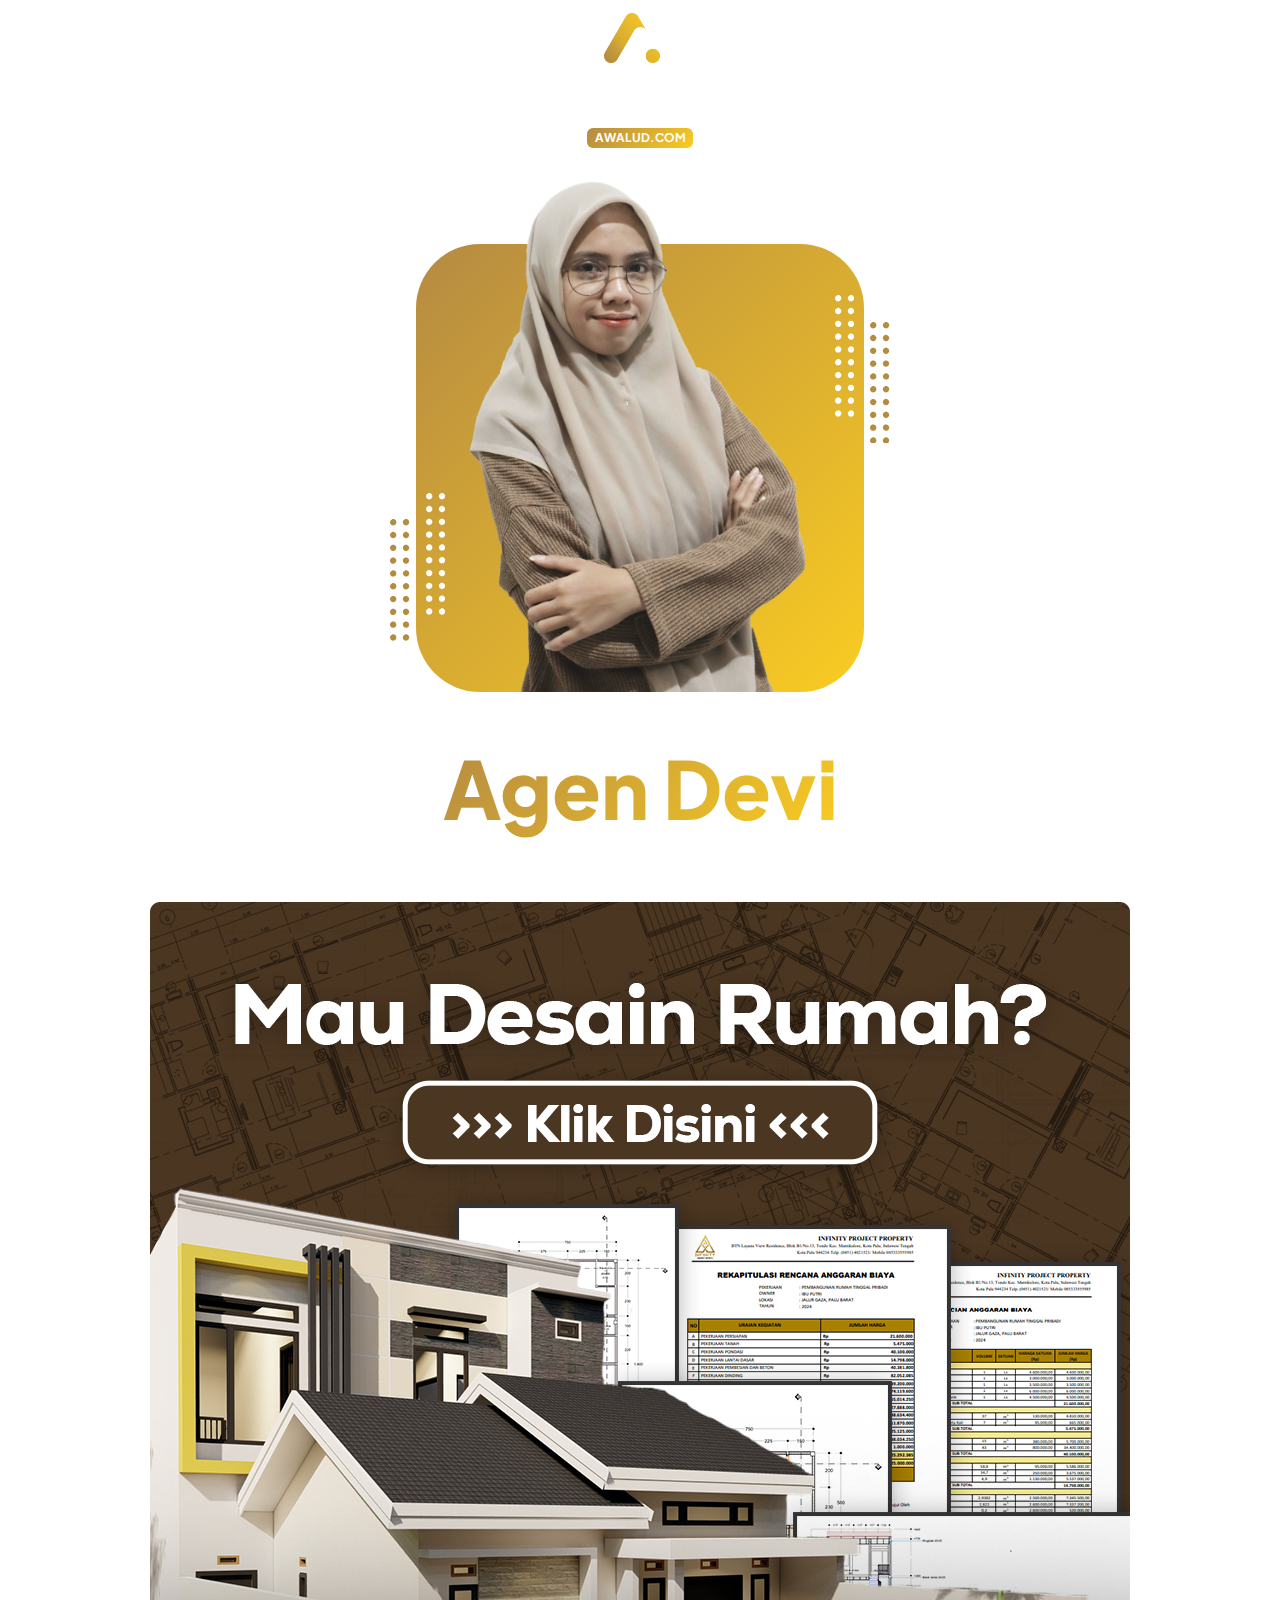
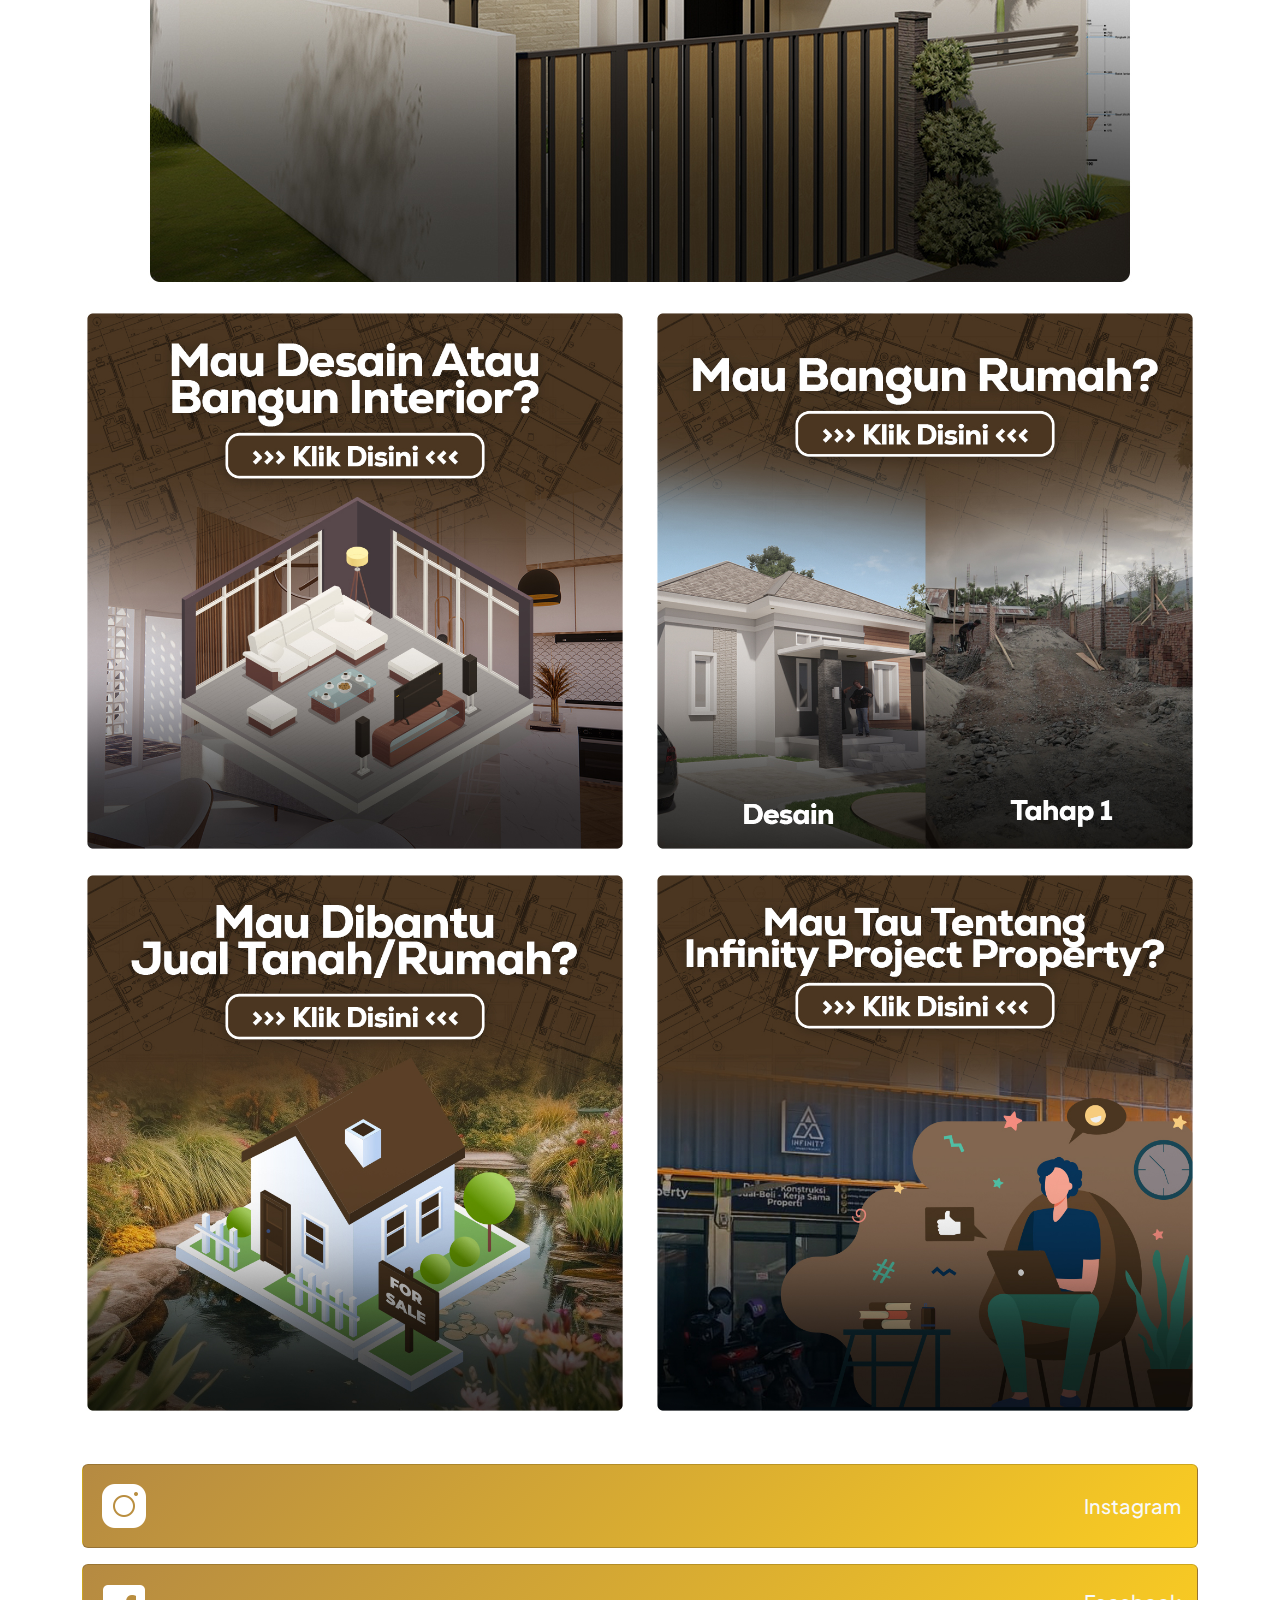
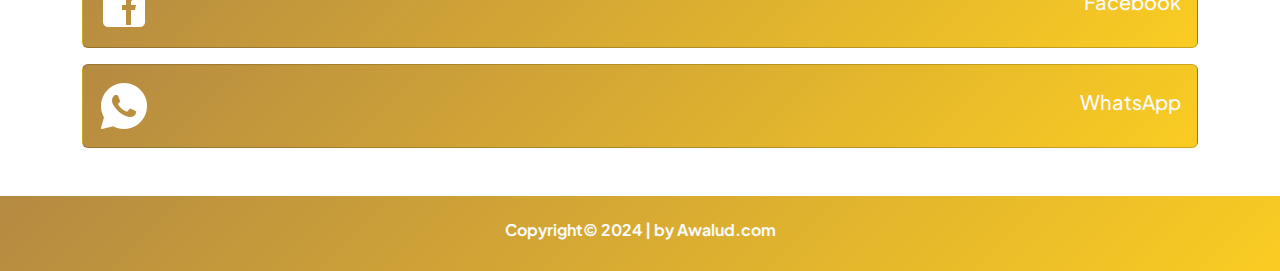
<file: agen-devi.html>
<!DOCTYPE html>
<html lang="en">
  <head>
    <meta charset="utf-8" />
    <meta
      name="viewport"
      content="width=device-width, initial-scale=1, shrink-to-fit=no"
    />
    <meta name="description" content="" />
    <meta name="author" content="" />
    <title>Selamat Datang di | Awalud.com</title>
    <!-- Favicon-->
    <link rel="icon" type="image/x-icon" href="assets/logo.png" />
    <!-- Custom Google font-->
    <link rel="preconnect" href="https://fonts.googleapis.com" />
    <link rel="preconnect" href="https://fonts.gstatic.com" crossorigin />
    <link
      href="https://fonts.googleapis.com/css2?family=Plus+Jakarta+Sans:wght@100;200;300;400;500;600;700;800;900&amp;display=swap"
      rel="stylesheet"
    />
    <!-- Bootstrap icons-->
    <link
      href="https://cdn.jsdelivr.net/npm/bootstrap-icons@1.8.1/font/bootstrap-icons.css"
      rel="stylesheet"
    />
    <!-- Vendor CSS Files -->
    <link href="vendor/aos/aos.css" rel="stylesheet" />
    <!-- Core theme CSS (includes Bootstrap)-->
    <link href="css/styles.css" rel="stylesheet" />
    <style>
      #hero .animated {
        animation: up-down 2s ease-in-out infinite alternate-reverse both;
      }
      .ms-3 {
        margin-left: 1rem; /* Atau jumlah yang sesuai */
      }
    </style>
  </head>
  <body class="d-flex flex-column h-100">
    <main class="flex-shrink-0">
      <!-- Navigation-->
      <nav class="navbar fixed-top navbar-light bg-white sticky-top">
        <div class="container d-flex justify-content-center">
          <a class="navbar-brand" href="index.html">
            <img
              height="50"
              class="d-inline-block align-top"
              src="assets/logo/logo.png"
              alt=""
            />
          </a>
        </div>
      </nav>

      <!-- Header-->
      <header class="py-5">
        <div class="container">
          <div class="row align-items-center">
            <div class="col-xxl-12">
              <!-- Header text content-->
              <div class="text-center text-xxl-center">
                <div
                  class="badge bg-gradient-primary-to-secondary text-white mb-3"
                >
                  <div class="text-uppercase">Awalud.com</div>
                </div>
              </div>
            </div>
            <div class="col-xxl-12">
              <!-- Header profile picture-->
              <div
                id="hero"
                class="d-flex justify-content-center mt-3 mt-xxl-0"
              >
                <div class="profile bg-gradient-primary-to-secondary">
                  <!-- TIP: For best results, use a photo with a transparent background like the demo example below-->
                  <!-- Watch a tutorial on how to do this on YouTube (link)-->
                  <img
                    class="profile-img animated rounded"
                    src="assets/agen/agen-devi.png"
                    alt="..."
                  />
                  <div class="dots-1">
                    <!-- SVG Dots-->
                    <svg
                      version="1.1"
                      xmlns="http://www.w3.org/2000/svg"
                      xmlns:xlink="http://www.w3.org/1999/xlink"
                      x="0px"
                      y="0px"
                      viewBox="0 0 191.6 1215.4"
                      style="enable-background: new 0 0 191.6 1215.4"
                      xml:space="preserve"
                    >
                      <g
                        transform="translate(0.000000,1280.000000) scale(0.100000,-0.100000)"
                      >
                        <path
                          d="M227.7,12788.6c-105-35-200-141-222-248c-43-206,163-412,369-369c155,32,275,190,260,339c-11,105-90,213-190,262        C383.7,12801.6,289.7,12808.6,227.7,12788.6z"
                        ></path>
                        <path
                          d="M1507.7,12788.6c-151-50-253-216-222-362c25-119,136-230,254-255c194-41,395,142,375,339c-11,105-90,213-190,262        C1663.7,12801.6,1569.7,12808.6,1507.7,12788.6z"
                        ></path>
                        <path
                          d="M227.7,11508.6c-105-35-200-141-222-248c-43-206,163-412,369-369c155,32,275,190,260,339c-11,105-90,213-190,262        C383.7,11521.6,289.7,11528.6,227.7,11508.6z"
                        ></path>
                        <path
                          d="M1507.7,11508.6c-151-50-253-216-222-362c25-119,136-230,254-255c194-41,395,142,375,339c-11,105-90,213-190,262        C1663.7,11521.6,1569.7,11528.6,1507.7,11508.6z"
                        ></path>
                        <path
                          d="M227.7,10228.6c-105-35-200-141-222-248c-43-206,163-412,369-369c155,32,275,190,260,339c-11,105-90,213-190,262        C383.7,10241.6,289.7,10248.6,227.7,10228.6z"
                        ></path>
                        <path
                          d="M1507.7,10228.6c-105-35-200-141-222-248c-43-206,163-412,369-369c155,32,275,190,260,339c-11,105-90,213-190,262        C1663.7,10241.6,1569.7,10248.6,1507.7,10228.6z"
                        ></path>
                        <path
                          d="M227.7,8948.6c-105-35-200-141-222-248c-43-206,163-412,369-369c155,32,275,190,260,339c-11,105-90,213-190,262        C383.7,8961.6,289.7,8968.6,227.7,8948.6z"
                        ></path>
                        <path
                          d="M1507.7,8948.6c-105-35-200-141-222-248c-43-206,163-412,369-369c155,32,275,190,260,339c-11,105-90,213-190,262        C1663.7,8961.6,1569.7,8968.6,1507.7,8948.6z"
                        ></path>
                        <path
                          d="M227.7,7668.6c-105-35-200-141-222-248c-43-206,163-412,369-369c155,32,275,190,260,339c-11,105-90,213-190,262        C383.7,7681.6,289.7,7688.6,227.7,7668.6z"
                        ></path>
                        <path
                          d="M1507.7,7668.6c-105-35-200-141-222-248c-43-206,163-412,369-369c155,32,275,190,260,339c-11,105-90,213-190,262        C1663.7,7681.6,1569.7,7688.6,1507.7,7668.6z"
                        ></path>
                        <path
                          d="M227.7,6388.6c-105-35-200-141-222-248c-43-206,163-412,369-369c155,32,275,190,260,339c-11,105-90,213-190,262        C383.7,6401.6,289.7,6408.6,227.7,6388.6z"
                        ></path>
                        <path
                          d="M1507.7,6388.6c-105-35-200-141-222-248c-43-206,163-412,369-369c155,32,275,190,260,339c-11,105-90,213-190,262        C1663.7,6401.6,1569.7,6408.6,1507.7,6388.6z"
                        ></path>
                        <path
                          d="M227.7,5108.6c-105-35-200-141-222-248c-43-206,163-412,369-369c155,32,275,190,260,339c-11,105-90,213-190,262        C383.7,5121.6,289.7,5128.6,227.7,5108.6z"
                        ></path>
                        <path
                          d="M1507.7,5108.6c-105-35-200-141-222-248c-43-206,163-412,369-369c155,32,275,190,260,339c-11,105-90,213-190,262        C1663.7,5121.6,1569.7,5128.6,1507.7,5108.6z"
                        ></path>
                        <path
                          d="M227.7,3828.6c-105-35-200-141-222-248c-43-206,163-412,369-369c155,32,275,190,260,339c-11,105-90,213-190,262        C383.7,3841.6,289.7,3848.6,227.7,3828.6z"
                        ></path>
                        <path
                          d="M1507.7,3828.6c-105-35-200-141-222-248c-43-206,163-412,369-369c155,32,275,190,260,339c-11,105-90,213-190,262        C1663.7,3841.6,1569.7,3848.6,1507.7,3828.6z"
                        ></path>
                        <path
                          d="M227.7,2548.6c-105-35-200-141-222-248c-43-206,163-412,369-369c155,32,275,190,260,339c-11,105-90,213-190,262        C383.7,2561.6,289.7,2568.6,227.7,2548.6z"
                        ></path>
                        <path
                          d="M1507.7,2548.6c-105-35-200-141-222-248c-43-206,163-412,369-369c155,32,275,190,260,339c-11,105-90,213-190,262        C1663.7,2561.6,1569.7,2568.6,1507.7,2548.6z"
                        ></path>
                        <path
                          d="M227.7,1268.6c-105-35-200-141-222-248c-43-206,163-412,369-369c155,32,275,190,260,339c-11,105-90,213-190,262        C383.7,1281.6,289.7,1288.6,227.7,1268.6z"
                        ></path>
                        <path
                          d="M1507.7,1268.6c-105-35-200-141-222-248c-43-206,163-412,369-369c155,32,275,190,260,339c-11,105-90,213-190,262        C1663.7,1281.6,1569.7,1288.6,1507.7,1268.6z"
                        ></path>
                      </g>
                    </svg>
                    <!-- END of SVG dots-->
                  </div>
                  <div class="dots-2">
                    <!-- SVG Dots-->
                    <svg
                      version="1.1"
                      xmlns="http://www.w3.org/2000/svg"
                      xmlns:xlink="http://www.w3.org/1999/xlink"
                      x="0px"
                      y="0px"
                      viewBox="0 0 191.6 1215.4"
                      style="enable-background: new 0 0 191.6 1215.4"
                      xml:space="preserve"
                    >
                      <g
                        transform="translate(0.000000,1280.000000) scale(0.100000,-0.100000)"
                      >
                        <path
                          d="M227.7,12788.6c-105-35-200-141-222-248c-43-206,163-412,369-369c155,32,275,190,260,339c-11,105-90,213-190,262        C383.7,12801.6,289.7,12808.6,227.7,12788.6z"
                        ></path>
                        <path
                          d="M1507.7,12788.6c-151-50-253-216-222-362c25-119,136-230,254-255c194-41,395,142,375,339c-11,105-90,213-190,262        C1663.7,12801.6,1569.7,12808.6,1507.7,12788.6z"
                        ></path>
                        <path
                          d="M227.7,11508.6c-105-35-200-141-222-248c-43-206,163-412,369-369c155,32,275,190,260,339c-11,105-90,213-190,262        C383.7,11521.6,289.7,11528.6,227.7,11508.6z"
                        ></path>
                        <path
                          d="M1507.7,11508.6c-151-50-253-216-222-362c25-119,136-230,254-255c194-41,395,142,375,339c-11,105-90,213-190,262        C1663.7,11521.6,1569.7,11528.6,1507.7,11508.6z"
                        ></path>
                        <path
                          d="M227.7,10228.6c-105-35-200-141-222-248c-43-206,163-412,369-369c155,32,275,190,260,339c-11,105-90,213-190,262        C383.7,10241.6,289.7,10248.6,227.7,10228.6z"
                        ></path>
                        <path
                          d="M1507.7,10228.6c-105-35-200-141-222-248c-43-206,163-412,369-369c155,32,275,190,260,339c-11,105-90,213-190,262        C1663.7,10241.6,1569.7,10248.6,1507.7,10228.6z"
                        ></path>
                        <path
                          d="M227.7,8948.6c-105-35-200-141-222-248c-43-206,163-412,369-369c155,32,275,190,260,339c-11,105-90,213-190,262        C383.7,8961.6,289.7,8968.6,227.7,8948.6z"
                        ></path>
                        <path
                          d="M1507.7,8948.6c-105-35-200-141-222-248c-43-206,163-412,369-369c155,32,275,190,260,339c-11,105-90,213-190,262        C1663.7,8961.6,1569.7,8968.6,1507.7,8948.6z"
                        ></path>
                        <path
                          d="M227.7,7668.6c-105-35-200-141-222-248c-43-206,163-412,369-369c155,32,275,190,260,339c-11,105-90,213-190,262        C383.7,7681.6,289.7,7688.6,227.7,7668.6z"
                        ></path>
                        <path
                          d="M1507.7,7668.6c-105-35-200-141-222-248c-43-206,163-412,369-369c155,32,275,190,260,339c-11,105-90,213-190,262        C1663.7,7681.6,1569.7,7688.6,1507.7,7668.6z"
                        ></path>
                        <path
                          d="M227.7,6388.6c-105-35-200-141-222-248c-43-206,163-412,369-369c155,32,275,190,260,339c-11,105-90,213-190,262        C383.7,6401.6,289.7,6408.6,227.7,6388.6z"
                        ></path>
                        <path
                          d="M1507.7,6388.6c-105-35-200-141-222-248c-43-206,163-412,369-369c155,32,275,190,260,339c-11,105-90,213-190,262        C1663.7,6401.6,1569.7,6408.6,1507.7,6388.6z"
                        ></path>
                        <path
                          d="M227.7,5108.6c-105-35-200-141-222-248c-43-206,163-412,369-369c155,32,275,190,260,339c-11,105-90,213-190,262        C383.7,5121.6,289.7,5128.6,227.7,5108.6z"
                        ></path>
                        <path
                          d="M1507.7,5108.6c-105-35-200-141-222-248c-43-206,163-412,369-369c155,32,275,190,260,339c-11,105-90,213-190,262        C1663.7,5121.6,1569.7,5128.6,1507.7,5108.6z"
                        ></path>
                        <path
                          d="M227.7,3828.6c-105-35-200-141-222-248c-43-206,163-412,369-369c155,32,275,190,260,339c-11,105-90,213-190,262        C383.7,3841.6,289.7,3848.6,227.7,3828.6z"
                        ></path>
                        <path
                          d="M1507.7,3828.6c-105-35-200-141-222-248c-43-206,163-412,369-369c155,32,275,190,260,339c-11,105-90,213-190,262        C1663.7,3841.6,1569.7,3848.6,1507.7,3828.6z"
                        ></path>
                        <path
                          d="M227.7,2548.6c-105-35-200-141-222-248c-43-206,163-412,369-369c155,32,275,190,260,339c-11,105-90,213-190,262        C383.7,2561.6,289.7,2568.6,227.7,2548.6z"
                        ></path>
                        <path
                          d="M1507.7,2548.6c-105-35-200-141-222-248c-43-206,163-412,369-369c155,32,275,190,260,339c-11,105-90,213-190,262        C1663.7,2561.6,1569.7,2568.6,1507.7,2548.6z"
                        ></path>
                        <path
                          d="M227.7,1268.6c-105-35-200-141-222-248c-43-206,163-412,369-369c155,32,275,190,260,339c-11,105-90,213-190,262        C383.7,1281.6,289.7,1288.6,227.7,1268.6z"
                        ></path>
                        <path
                          d="M1507.7,1268.6c-105-35-200-141-222-248c-43-206,163-412,369-369c155,32,275,190,260,339c-11,105-90,213-190,262        C1663.7,1281.6,1569.7,1288.6,1507.7,1268.6z"
                        ></path>
                      </g>
                    </svg>
                    <!-- END of SVG dots-->
                  </div>
                  <div class="dots-3">
                    <!-- SVG Dots-->
                    <svg
                      version="1.1"
                      xmlns="http://www.w3.org/2000/svg"
                      xmlns:xlink="http://www.w3.org/1999/xlink"
                      x="0px"
                      y="0px"
                      viewBox="0 0 191.6 1215.4"
                      style="enable-background: new 0 0 191.6 1215.4"
                      xml:space="preserve"
                    >
                      <g
                        transform="translate(0.000000,1280.000000) scale(0.100000,-0.100000)"
                      >
                        <path
                          d="M227.7,12788.6c-105-35-200-141-222-248c-43-206,163-412,369-369c155,32,275,190,260,339c-11,105-90,213-190,262        C383.7,12801.6,289.7,12808.6,227.7,12788.6z"
                        ></path>
                        <path
                          d="M1507.7,12788.6c-151-50-253-216-222-362c25-119,136-230,254-255c194-41,395,142,375,339c-11,105-90,213-190,262        C1663.7,12801.6,1569.7,12808.6,1507.7,12788.6z"
                        ></path>
                        <path
                          d="M227.7,11508.6c-105-35-200-141-222-248c-43-206,163-412,369-369c155,32,275,190,260,339c-11,105-90,213-190,262        C383.7,11521.6,289.7,11528.6,227.7,11508.6z"
                        ></path>
                        <path
                          d="M1507.7,11508.6c-151-50-253-216-222-362c25-119,136-230,254-255c194-41,395,142,375,339c-11,105-90,213-190,262        C1663.7,11521.6,1569.7,11528.6,1507.7,11508.6z"
                        ></path>
                        <path
                          d="M227.7,10228.6c-105-35-200-141-222-248c-43-206,163-412,369-369c155,32,275,190,260,339c-11,105-90,213-190,262        C383.7,10241.6,289.7,10248.6,227.7,10228.6z"
                        ></path>
                        <path
                          d="M1507.7,10228.6c-105-35-200-141-222-248c-43-206,163-412,369-369c155,32,275,190,260,339c-11,105-90,213-190,262        C1663.7,10241.6,1569.7,10248.6,1507.7,10228.6z"
                        ></path>
                        <path
                          d="M227.7,8948.6c-105-35-200-141-222-248c-43-206,163-412,369-369c155,32,275,190,260,339c-11,105-90,213-190,262        C383.7,8961.6,289.7,8968.6,227.7,8948.6z"
                        ></path>
                        <path
                          d="M1507.7,8948.6c-105-35-200-141-222-248c-43-206,163-412,369-369c155,32,275,190,260,339c-11,105-90,213-190,262        C1663.7,8961.6,1569.7,8968.6,1507.7,8948.6z"
                        ></path>
                        <path
                          d="M227.7,7668.6c-105-35-200-141-222-248c-43-206,163-412,369-369c155,32,275,190,260,339c-11,105-90,213-190,262        C383.7,7681.6,289.7,7688.6,227.7,7668.6z"
                        ></path>
                        <path
                          d="M1507.7,7668.6c-105-35-200-141-222-248c-43-206,163-412,369-369c155,32,275,190,260,339c-11,105-90,213-190,262        C1663.7,7681.6,1569.7,7688.6,1507.7,7668.6z"
                        ></path>
                        <path
                          d="M227.7,6388.6c-105-35-200-141-222-248c-43-206,163-412,369-369c155,32,275,190,260,339c-11,105-90,213-190,262        C383.7,6401.6,289.7,6408.6,227.7,6388.6z"
                        ></path>
                        <path
                          d="M1507.7,6388.6c-105-35-200-141-222-248c-43-206,163-412,369-369c155,32,275,190,260,339c-11,105-90,213-190,262        C1663.7,6401.6,1569.7,6408.6,1507.7,6388.6z"
                        ></path>
                        <path
                          d="M227.7,5108.6c-105-35-200-141-222-248c-43-206,163-412,369-369c155,32,275,190,260,339c-11,105-90,213-190,262        C383.7,5121.6,289.7,5128.6,227.7,5108.6z"
                        ></path>
                        <path
                          d="M1507.7,5108.6c-105-35-200-141-222-248c-43-206,163-412,369-369c155,32,275,190,260,339c-11,105-90,213-190,262        C1663.7,5121.6,1569.7,5128.6,1507.7,5108.6z"
                        ></path>
                        <path
                          d="M227.7,3828.6c-105-35-200-141-222-248c-43-206,163-412,369-369c155,32,275,190,260,339c-11,105-90,213-190,262        C383.7,3841.6,289.7,3848.6,227.7,3828.6z"
                        ></path>
                        <path
                          d="M1507.7,3828.6c-105-35-200-141-222-248c-43-206,163-412,369-369c155,32,275,190,260,339c-11,105-90,213-190,262        C1663.7,3841.6,1569.7,3848.6,1507.7,3828.6z"
                        ></path>
                        <path
                          d="M227.7,2548.6c-105-35-200-141-222-248c-43-206,163-412,369-369c155,32,275,190,260,339c-11,105-90,213-190,262        C383.7,2561.6,289.7,2568.6,227.7,2548.6z"
                        ></path>
                        <path
                          d="M1507.7,2548.6c-105-35-200-141-222-248c-43-206,163-412,369-369c155,32,275,190,260,339c-11,105-90,213-190,262        C1663.7,2561.6,1569.7,2568.6,1507.7,2548.6z"
                        ></path>
                        <path
                          d="M227.7,1268.6c-105-35-200-141-222-248c-43-206,163-412,369-369c155,32,275,190,260,339c-11,105-90,213-190,262        C383.7,1281.6,289.7,1288.6,227.7,1268.6z"
                        ></path>
                        <path
                          d="M1507.7,1268.6c-105-35-200-141-222-248c-43-206,163-412,369-369c155,32,275,190,260,339c-11,105-90,213-190,262        C1663.7,1281.6,1569.7,1288.6,1507.7,1268.6z"
                        ></path>
                      </g>
                    </svg>
                    <!-- END of SVG dots-->
                  </div>
                  <div class="dots-4">
                    <!-- SVG Dots-->
                    <svg
                      version="1.1"
                      xmlns="http://www.w3.org/2000/svg"
                      xmlns:xlink="http://www.w3.org/1999/xlink"
                      x="0px"
                      y="0px"
                      viewBox="0 0 191.6 1215.4"
                      style="enable-background: new 0 0 191.6 1215.4"
                      xml:space="preserve"
                    >
                      <g
                        transform="translate(0.000000,1280.000000) scale(0.100000,-0.100000)"
                      >
                        <path
                          d="M227.7,12788.6c-105-35-200-141-222-248c-43-206,163-412,369-369c155,32,275,190,260,339c-11,105-90,213-190,262        C383.7,12801.6,289.7,12808.6,227.7,12788.6z"
                        ></path>
                        <path
                          d="M1507.7,12788.6c-151-50-253-216-222-362c25-119,136-230,254-255c194-41,395,142,375,339c-11,105-90,213-190,262        C1663.7,12801.6,1569.7,12808.6,1507.7,12788.6z"
                        ></path>
                        <path
                          d="M227.7,11508.6c-105-35-200-141-222-248c-43-206,163-412,369-369c155,32,275,190,260,339c-11,105-90,213-190,262        C383.7,11521.6,289.7,11528.6,227.7,11508.6z"
                        ></path>
                        <path
                          d="M1507.7,11508.6c-151-50-253-216-222-362c25-119,136-230,254-255c194-41,395,142,375,339c-11,105-90,213-190,262        C1663.7,11521.6,1569.7,11528.6,1507.7,11508.6z"
                        ></path>
                        <path
                          d="M227.7,10228.6c-105-35-200-141-222-248c-43-206,163-412,369-369c155,32,275,190,260,339c-11,105-90,213-190,262        C383.7,10241.6,289.7,10248.6,227.7,10228.6z"
                        ></path>
                        <path
                          d="M1507.7,10228.6c-105-35-200-141-222-248c-43-206,163-412,369-369c155,32,275,190,260,339c-11,105-90,213-190,262        C1663.7,10241.6,1569.7,10248.6,1507.7,10228.6z"
                        ></path>
                        <path
                          d="M227.7,8948.6c-105-35-200-141-222-248c-43-206,163-412,369-369c155,32,275,190,260,339c-11,105-90,213-190,262        C383.7,8961.6,289.7,8968.6,227.7,8948.6z"
                        ></path>
                        <path
                          d="M1507.7,8948.6c-105-35-200-141-222-248c-43-206,163-412,369-369c155,32,275,190,260,339c-11,105-90,213-190,262        C1663.7,8961.6,1569.7,8968.6,1507.7,8948.6z"
                        ></path>
                        <path
                          d="M227.7,7668.6c-105-35-200-141-222-248c-43-206,163-412,369-369c155,32,275,190,260,339c-11,105-90,213-190,262        C383.7,7681.6,289.7,7688.6,227.7,7668.6z"
                        ></path>
                        <path
                          d="M1507.7,7668.6c-105-35-200-141-222-248c-43-206,163-412,369-369c155,32,275,190,260,339c-11,105-90,213-190,262        C1663.7,7681.6,1569.7,7688.6,1507.7,7668.6z"
                        ></path>
                        <path
                          d="M227.7,6388.6c-105-35-200-141-222-248c-43-206,163-412,369-369c155,32,275,190,260,339c-11,105-90,213-190,262        C383.7,6401.6,289.7,6408.6,227.7,6388.6z"
                        ></path>
                        <path
                          d="M1507.7,6388.6c-105-35-200-141-222-248c-43-206,163-412,369-369c155,32,275,190,260,339c-11,105-90,213-190,262        C1663.7,6401.6,1569.7,6408.6,1507.7,6388.6z"
                        ></path>
                        <path
                          d="M227.7,5108.6c-105-35-200-141-222-248c-43-206,163-412,369-369c155,32,275,190,260,339c-11,105-90,213-190,262        C383.7,5121.6,289.7,5128.6,227.7,5108.6z"
                        ></path>
                        <path
                          d="M1507.7,5108.6c-105-35-200-141-222-248c-43-206,163-412,369-369c155,32,275,190,260,339c-11,105-90,213-190,262        C1663.7,5121.6,1569.7,5128.6,1507.7,5108.6z"
                        ></path>
                        <path
                          d="M227.7,3828.6c-105-35-200-141-222-248c-43-206,163-412,369-369c155,32,275,190,260,339c-11,105-90,213-190,262        C383.7,3841.6,289.7,3848.6,227.7,3828.6z"
                        ></path>
                        <path
                          d="M1507.7,3828.6c-105-35-200-141-222-248c-43-206,163-412,369-369c155,32,275,190,260,339c-11,105-90,213-190,262        C1663.7,3841.6,1569.7,3848.6,1507.7,3828.6z"
                        ></path>
                        <path
                          d="M227.7,2548.6c-105-35-200-141-222-248c-43-206,163-412,369-369c155,32,275,190,260,339c-11,105-90,213-190,262        C383.7,2561.6,289.7,2568.6,227.7,2548.6z"
                        ></path>
                        <path
                          d="M1507.7,2548.6c-105-35-200-141-222-248c-43-206,163-412,369-369c155,32,275,190,260,339c-11,105-90,213-190,262        C1663.7,2561.6,1569.7,2568.6,1507.7,2548.6z"
                        ></path>
                        <path
                          d="M227.7,1268.6c-105-35-200-141-222-248c-43-206,163-412,369-369c155,32,275,190,260,339c-11,105-90,213-190,262        C383.7,1281.6,289.7,1288.6,227.7,1268.6z"
                        ></path>
                        <path
                          d="M1507.7,1268.6c-105-35-200-141-222-248c-43-206,163-412,369-369c155,32,275,190,260,339c-11,105-90,213-190,262        C1663.7,1281.6,1569.7,1288.6,1507.7,1268.6z"
                        ></path>
                      </g>
                    </svg>
                    <!-- END of SVG dots-->
                  </div>
                </div>
              </div>
            </div>

            <div class="col-xxl-12 mt-5">
              <div class="text-center text-xxl-center">
                <h1 class="display-1 fw-bolder">
                  <strong class="text-gradient d-inline">Agen Devi</strong>
                </h1>
              </div>
            </div>
          </div>
        </div>
      </header>

      <div class="container">
        <div class="row text-center">
          <div class="col-12">
            <a
              href="https://api.whatsapp.com/send?phone=6285190056328&text=Hai%20Kak%20Devi,%20Saya%20tertarik%20dengan%20jasa%20desain%20rumah,%20bisa%20bantu%20untuk%20informasi%20selengkapnya?"
            >
              <img class="img-fluid" src="assets/homepage/desain.jpg" alt="" />
            </a>
          </div>
        </div>

        <div class="row mt-3">
          <div class="col-6">
            <a
              href="https://api.whatsapp.com/send?phone=6285190056328&text=Hai%20Kak%20Devi,%20Saya%20tertarik%20dengan%20jasa%20bangun%20rumah,%20bisa%20bantu%20untuk%20informasi%20selengkapnya?"
            >
              <img
                class="img-fluid"
                src="assets/homepage/interior.jpg"
                alt=""
              />
            </a>
          </div>
          <div class="col-6">
            <a
              href="https://api.whatsapp.com/send?phone=6285190056328&text=Hai%20Kak%20Devi,%20Saya%20tertarik%20dengan%20desain%20dan%20buat%20interior%20rumah,%20bisa%20bantu%20informasi%20selengkapnya?"
            >
              <img class="img-fluid" src="assets/homepage/bangun.jpg" alt="" />
            </a>
          </div>
        </div>

        <div class="row mt-3">
          <div class="col-6">
            <a
              href="https://api.whatsapp.com/send?phone=6285190056328&text=Hai%20Kak%20Devi,%20Saya%20tertarik%20untuk%20membahas%20kerjasama%20lahan.%20Bisa%20mohon%20info%20lebih%20lanjut?"
            >
              <img class="img-fluid" src="assets/homepage/jual.jpg" alt="" />
            </a>
          </div>
          <div class="col-6">
            <a href="https://infinityprojectproperty.com/">
              <img
                class="img-fluid"
                src="assets/homepage/infinity.jpg"
                alt=""
              />
            </a>
          </div>
        </div>
      </div>

      <div class="container mt-5 mb-5">
        <div class="row">
          <div class="col-12">
            <a
              href="https://www.instagram.com/devi_dhv?"
              style="text-decoration: none"
            >
              <div class="card bg-gradient-primary-to-secondary">
                <div
                  class="d-flex align-items-center justify-content-between p-3"
                >
                  <img width="50" src="assets/icon/instagram.png" alt="" />
                  <h5 class="text-light card-text ms-3">Instagram</h5>
                </div>
              </div>
            </a>
            <a
              href="https://www.facebook.com/devi.nurfatimah.75?mibextid=LQQJ4d"
              style="text-decoration: none"
            >
              <div class="card bg-gradient-primary-to-secondary mt-3">
                <div
                  class="d-flex align-items-center justify-content-between p-3"
                >
                  <img width="50" src="assets/icon/facebook.png" alt="" />
                  <h5 class="text-light ms-3">Facebook</h5>
                </div>
              </div>
            </a>
            <a
              href="https://api.whatsapp.com/send?phone=6285190056328&text=Assalamualaikum"
              style="text-decoration: none"
            >
              <div class="card bg-gradient-primary-to-secondary mt-3">
                <div
                  class="d-flex align-items-center justify-content-between p-3"
                >
                  <img width="50" src="assets/icon/whatsapp.png" alt="" />
                  <h5 class="text-light ms-3">WhatsApp</h5>
                </div>
              </div>
            </a>
          </div>
        </div>
      </div>
    </main>
    <!-- Footer-->
    <footer class="bg-gradient-primary-to-secondary py-4 mt-auto">
      <div class="container px-5">
        <h6 class="text-center text-light">
          <strong>Copyright&copy; 2024 | by Awalud.com</strong>
        </h6>
      </div>
    </footer>
    <!-- Bootstrap core JS-->
    <script src="https://cdn.jsdelivr.net/npm/bootstrap@5.2.3/dist/js/bootstrap.bundle.min.js"></script>
    <!-- Core theme JS-->
    <script src="js/scripts.js"></script>
    <!-- Vendor JS Files -->
    <script src="vendor/aos/aos.js"></script>
  </body>
</html>
</file>
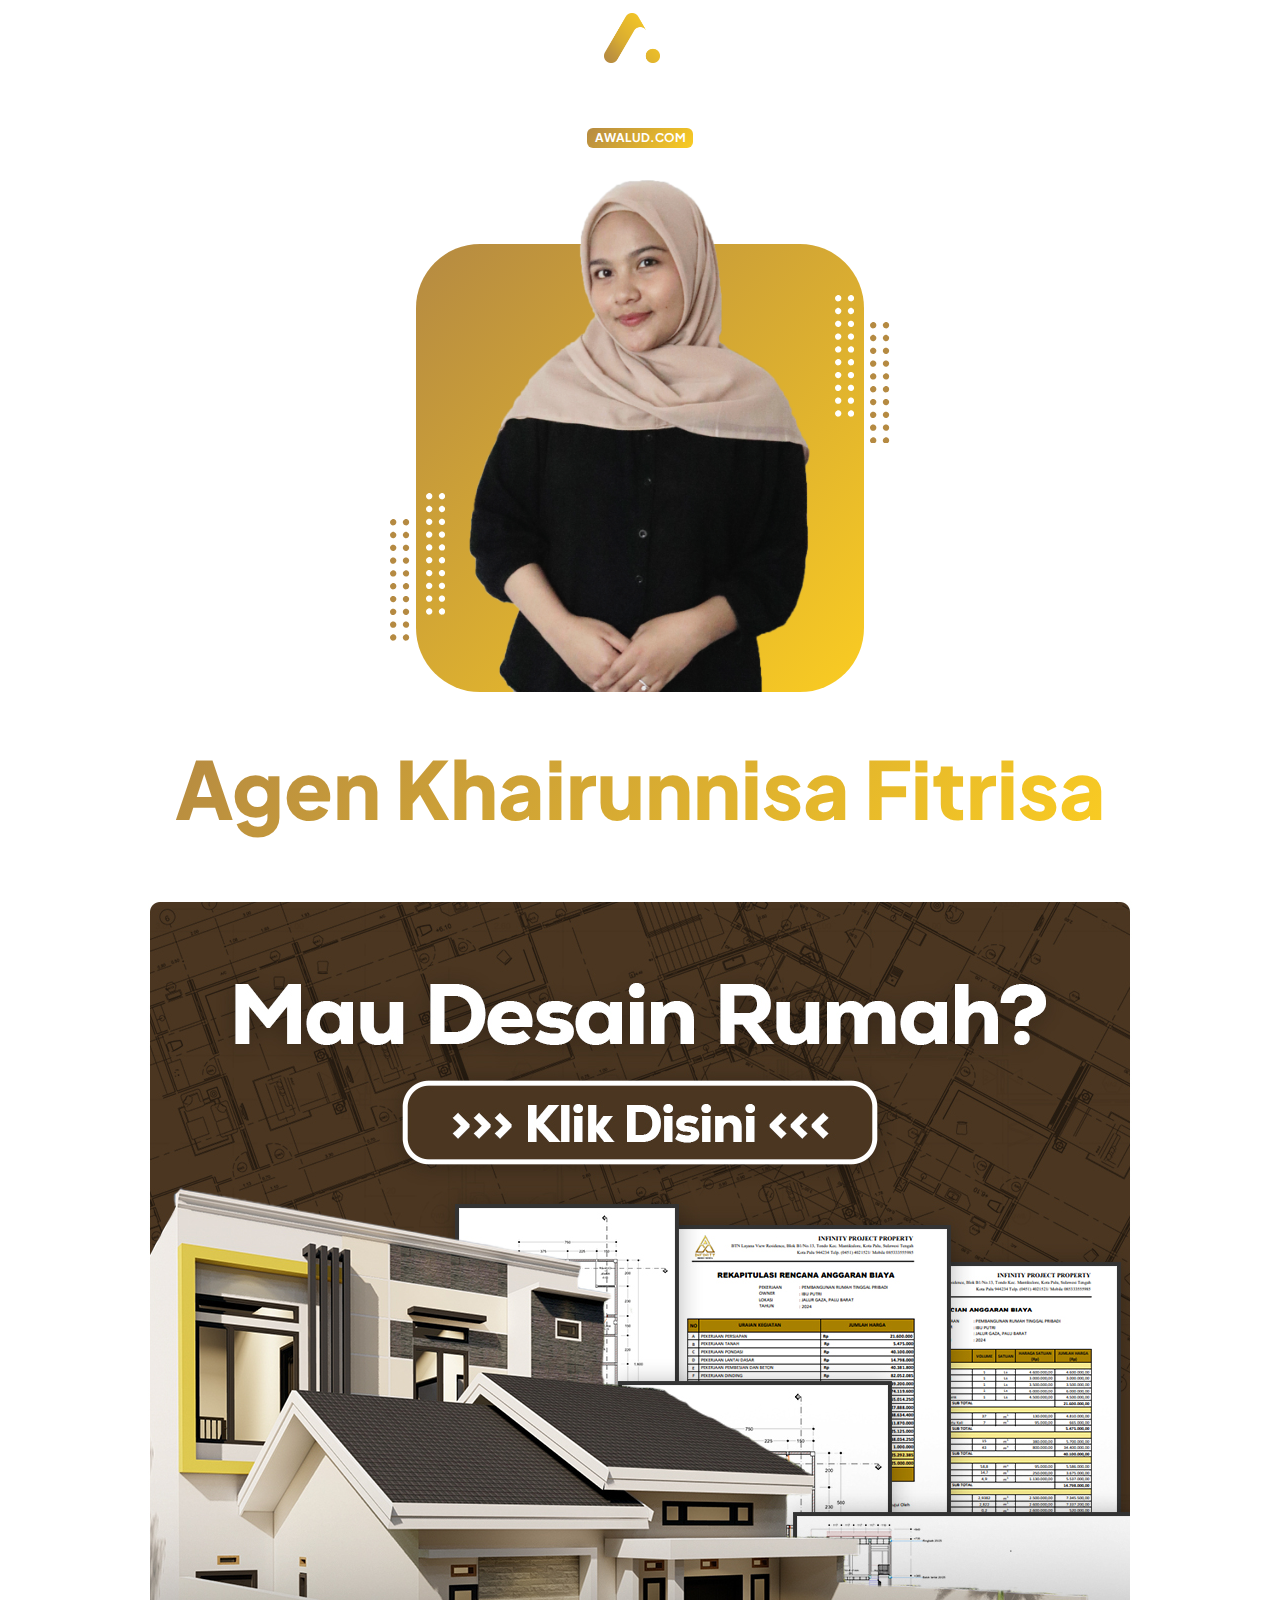
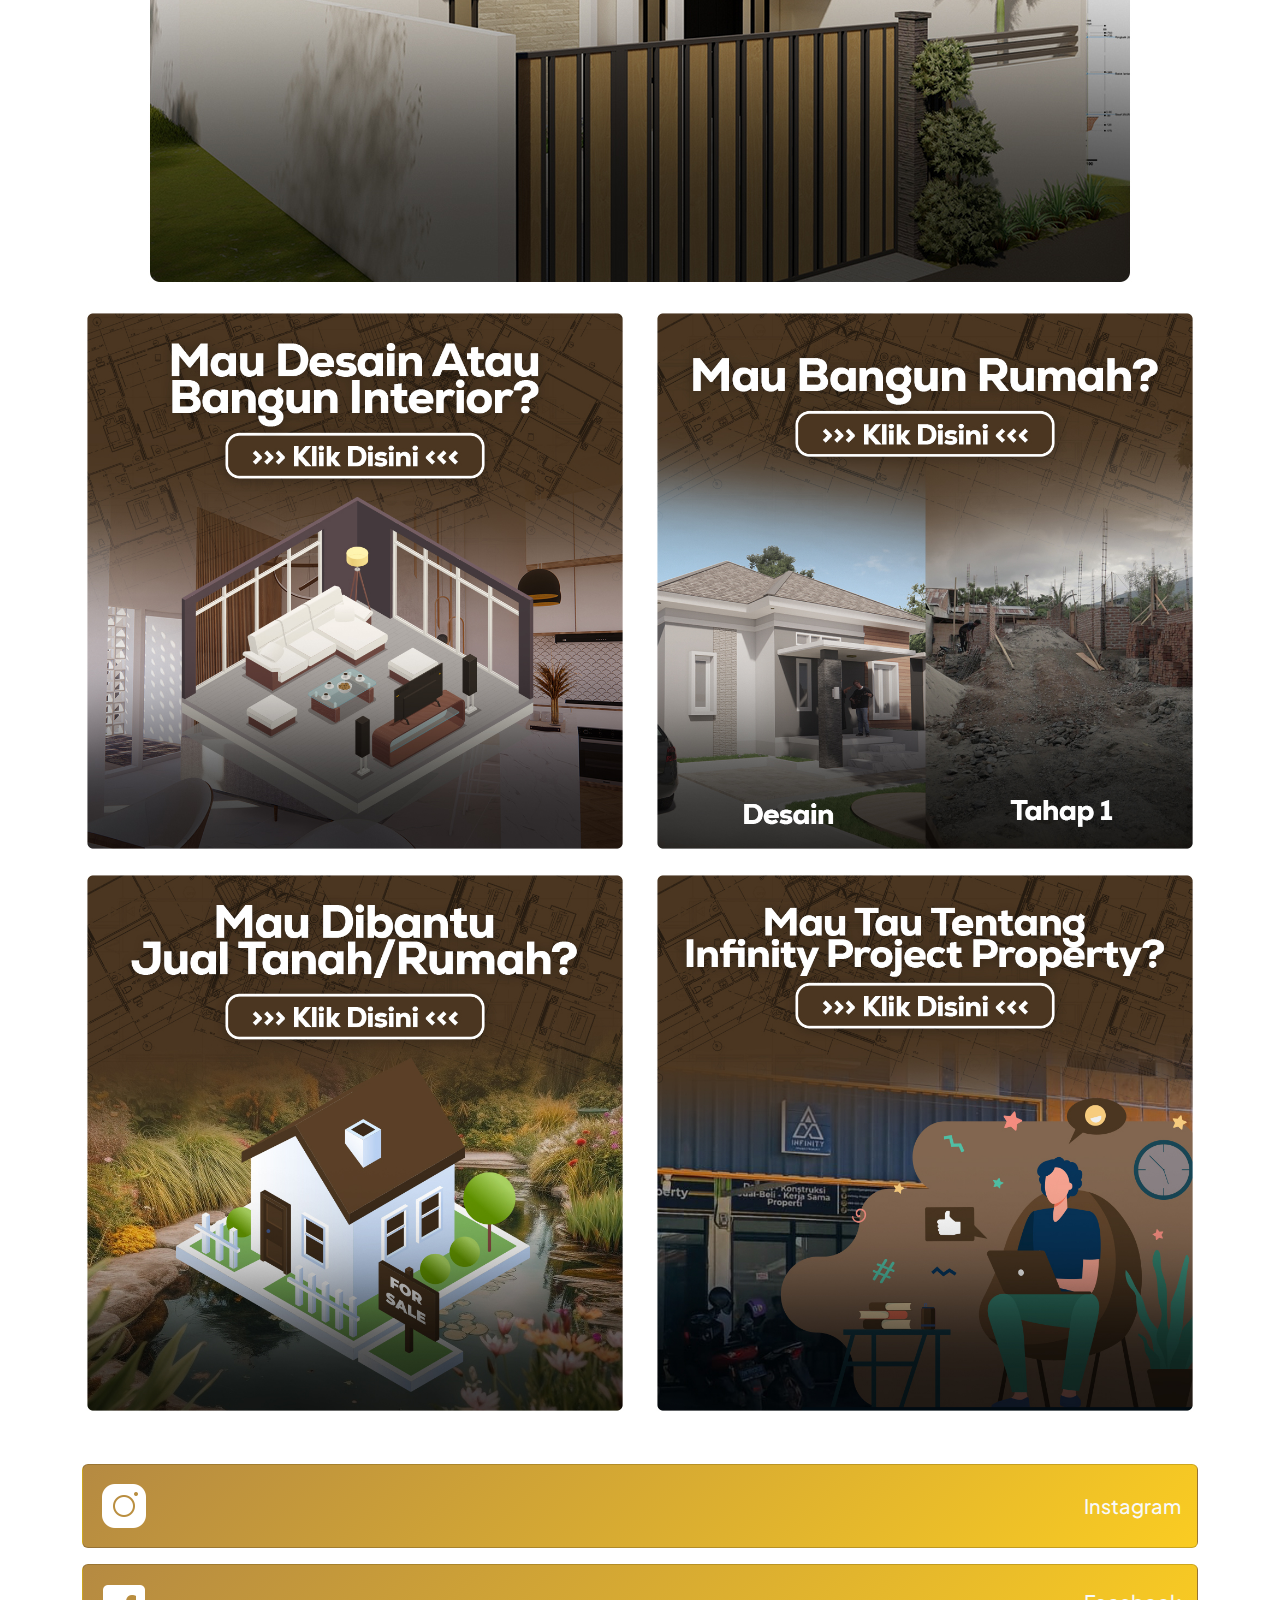
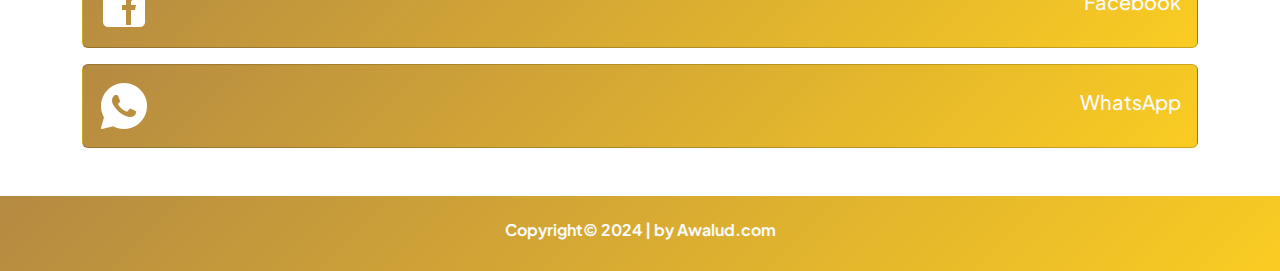
<file: agen-nisa.html>
<!DOCTYPE html>
<html lang="en">
  <head>
    <meta charset="utf-8" />
    <meta
      name="viewport"
      content="width=device-width, initial-scale=1, shrink-to-fit=no"
    />
    <meta name="description" content="" />
    <meta name="author" content="" />
    <title>Selamat Datang di | Awalud.com</title>
    <!-- Favicon-->
    <link rel="icon" type="image/x-icon" href="assets/logo.png" />
    <!-- Custom Google font-->
    <link rel="preconnect" href="https://fonts.googleapis.com" />
    <link rel="preconnect" href="https://fonts.gstatic.com" crossorigin />
    <link
      href="https://fonts.googleapis.com/css2?family=Plus+Jakarta+Sans:wght@100;200;300;400;500;600;700;800;900&amp;display=swap"
      rel="stylesheet"
    />
    <!-- Bootstrap icons-->
    <link
      href="https://cdn.jsdelivr.net/npm/bootstrap-icons@1.8.1/font/bootstrap-icons.css"
      rel="stylesheet"
    />
    <!-- Vendor CSS Files -->
    <link href="vendor/aos/aos.css" rel="stylesheet" />
    <!-- Core theme CSS (includes Bootstrap)-->
    <link href="css/styles.css" rel="stylesheet" />
    <style>
      #hero .animated {
        animation: up-down 2s ease-in-out infinite alternate-reverse both;
      }
      .ms-3 {
        margin-left: 1rem; /* Atau jumlah yang sesuai */
      }
    </style>
  </head>
  <body class="d-flex flex-column h-100">
    <main class="flex-shrink-0">
      <!-- Navigation-->
      <nav class="navbar fixed-top navbar-light bg-white sticky-top">
        <div class="container d-flex justify-content-center">
          <a class="navbar-brand" href="index.html">
            <img
              height="50"
              class="d-inline-block align-top"
              src="assets/logo/logo.png"
              alt=""
            />
          </a>
        </div>
      </nav>

      <!-- Header-->
      <header class="py-5">
        <div class="container">
          <div class="row align-items-center">
            <div class="col-xxl-12">
              <!-- Header text content-->
              <div class="text-center text-xxl-center">
                <div
                  class="badge bg-gradient-primary-to-secondary text-white mb-3"
                >
                  <div class="text-uppercase">Awalud.com</div>
                </div>
              </div>
            </div>
            <div class="col-xxl-12">
              <!-- Header profile picture-->
              <div
                id="hero"
                class="d-flex justify-content-center mt-3 mt-xxl-0"
              >
                <div class="profile bg-gradient-primary-to-secondary">
                  <!-- TIP: For best results, use a photo with a transparent background like the demo example below-->
                  <!-- Watch a tutorial on how to do this on YouTube (link)-->
                  <img
                    class="profile-img animated rounded"
                    src="assets/agen/agen-nisa.png"
                    alt="..."
                  />
                  <div class="dots-1">
                    <!-- SVG Dots-->
                    <svg
                      version="1.1"
                      xmlns="http://www.w3.org/2000/svg"
                      xmlns:xlink="http://www.w3.org/1999/xlink"
                      x="0px"
                      y="0px"
                      viewBox="0 0 191.6 1215.4"
                      style="enable-background: new 0 0 191.6 1215.4"
                      xml:space="preserve"
                    >
                      <g
                        transform="translate(0.000000,1280.000000) scale(0.100000,-0.100000)"
                      >
                        <path
                          d="M227.7,12788.6c-105-35-200-141-222-248c-43-206,163-412,369-369c155,32,275,190,260,339c-11,105-90,213-190,262        C383.7,12801.6,289.7,12808.6,227.7,12788.6z"
                        ></path>
                        <path
                          d="M1507.7,12788.6c-151-50-253-216-222-362c25-119,136-230,254-255c194-41,395,142,375,339c-11,105-90,213-190,262        C1663.7,12801.6,1569.7,12808.6,1507.7,12788.6z"
                        ></path>
                        <path
                          d="M227.7,11508.6c-105-35-200-141-222-248c-43-206,163-412,369-369c155,32,275,190,260,339c-11,105-90,213-190,262        C383.7,11521.6,289.7,11528.6,227.7,11508.6z"
                        ></path>
                        <path
                          d="M1507.7,11508.6c-151-50-253-216-222-362c25-119,136-230,254-255c194-41,395,142,375,339c-11,105-90,213-190,262        C1663.7,11521.6,1569.7,11528.6,1507.7,11508.6z"
                        ></path>
                        <path
                          d="M227.7,10228.6c-105-35-200-141-222-248c-43-206,163-412,369-369c155,32,275,190,260,339c-11,105-90,213-190,262        C383.7,10241.6,289.7,10248.6,227.7,10228.6z"
                        ></path>
                        <path
                          d="M1507.7,10228.6c-105-35-200-141-222-248c-43-206,163-412,369-369c155,32,275,190,260,339c-11,105-90,213-190,262        C1663.7,10241.6,1569.7,10248.6,1507.7,10228.6z"
                        ></path>
                        <path
                          d="M227.7,8948.6c-105-35-200-141-222-248c-43-206,163-412,369-369c155,32,275,190,260,339c-11,105-90,213-190,262        C383.7,8961.6,289.7,8968.6,227.7,8948.6z"
                        ></path>
                        <path
                          d="M1507.7,8948.6c-105-35-200-141-222-248c-43-206,163-412,369-369c155,32,275,190,260,339c-11,105-90,213-190,262        C1663.7,8961.6,1569.7,8968.6,1507.7,8948.6z"
                        ></path>
                        <path
                          d="M227.7,7668.6c-105-35-200-141-222-248c-43-206,163-412,369-369c155,32,275,190,260,339c-11,105-90,213-190,262        C383.7,7681.6,289.7,7688.6,227.7,7668.6z"
                        ></path>
                        <path
                          d="M1507.7,7668.6c-105-35-200-141-222-248c-43-206,163-412,369-369c155,32,275,190,260,339c-11,105-90,213-190,262        C1663.7,7681.6,1569.7,7688.6,1507.7,7668.6z"
                        ></path>
                        <path
                          d="M227.7,6388.6c-105-35-200-141-222-248c-43-206,163-412,369-369c155,32,275,190,260,339c-11,105-90,213-190,262        C383.7,6401.6,289.7,6408.6,227.7,6388.6z"
                        ></path>
                        <path
                          d="M1507.7,6388.6c-105-35-200-141-222-248c-43-206,163-412,369-369c155,32,275,190,260,339c-11,105-90,213-190,262        C1663.7,6401.6,1569.7,6408.6,1507.7,6388.6z"
                        ></path>
                        <path
                          d="M227.7,5108.6c-105-35-200-141-222-248c-43-206,163-412,369-369c155,32,275,190,260,339c-11,105-90,213-190,262        C383.7,5121.6,289.7,5128.6,227.7,5108.6z"
                        ></path>
                        <path
                          d="M1507.7,5108.6c-105-35-200-141-222-248c-43-206,163-412,369-369c155,32,275,190,260,339c-11,105-90,213-190,262        C1663.7,5121.6,1569.7,5128.6,1507.7,5108.6z"
                        ></path>
                        <path
                          d="M227.7,3828.6c-105-35-200-141-222-248c-43-206,163-412,369-369c155,32,275,190,260,339c-11,105-90,213-190,262        C383.7,3841.6,289.7,3848.6,227.7,3828.6z"
                        ></path>
                        <path
                          d="M1507.7,3828.6c-105-35-200-141-222-248c-43-206,163-412,369-369c155,32,275,190,260,339c-11,105-90,213-190,262        C1663.7,3841.6,1569.7,3848.6,1507.7,3828.6z"
                        ></path>
                        <path
                          d="M227.7,2548.6c-105-35-200-141-222-248c-43-206,163-412,369-369c155,32,275,190,260,339c-11,105-90,213-190,262        C383.7,2561.6,289.7,2568.6,227.7,2548.6z"
                        ></path>
                        <path
                          d="M1507.7,2548.6c-105-35-200-141-222-248c-43-206,163-412,369-369c155,32,275,190,260,339c-11,105-90,213-190,262        C1663.7,2561.6,1569.7,2568.6,1507.7,2548.6z"
                        ></path>
                        <path
                          d="M227.7,1268.6c-105-35-200-141-222-248c-43-206,163-412,369-369c155,32,275,190,260,339c-11,105-90,213-190,262        C383.7,1281.6,289.7,1288.6,227.7,1268.6z"
                        ></path>
                        <path
                          d="M1507.7,1268.6c-105-35-200-141-222-248c-43-206,163-412,369-369c155,32,275,190,260,339c-11,105-90,213-190,262        C1663.7,1281.6,1569.7,1288.6,1507.7,1268.6z"
                        ></path>
                      </g>
                    </svg>
                    <!-- END of SVG dots-->
                  </div>
                  <div class="dots-2">
                    <!-- SVG Dots-->
                    <svg
                      version="1.1"
                      xmlns="http://www.w3.org/2000/svg"
                      xmlns:xlink="http://www.w3.org/1999/xlink"
                      x="0px"
                      y="0px"
                      viewBox="0 0 191.6 1215.4"
                      style="enable-background: new 0 0 191.6 1215.4"
                      xml:space="preserve"
                    >
                      <g
                        transform="translate(0.000000,1280.000000) scale(0.100000,-0.100000)"
                      >
                        <path
                          d="M227.7,12788.6c-105-35-200-141-222-248c-43-206,163-412,369-369c155,32,275,190,260,339c-11,105-90,213-190,262        C383.7,12801.6,289.7,12808.6,227.7,12788.6z"
                        ></path>
                        <path
                          d="M1507.7,12788.6c-151-50-253-216-222-362c25-119,136-230,254-255c194-41,395,142,375,339c-11,105-90,213-190,262        C1663.7,12801.6,1569.7,12808.6,1507.7,12788.6z"
                        ></path>
                        <path
                          d="M227.7,11508.6c-105-35-200-141-222-248c-43-206,163-412,369-369c155,32,275,190,260,339c-11,105-90,213-190,262        C383.7,11521.6,289.7,11528.6,227.7,11508.6z"
                        ></path>
                        <path
                          d="M1507.7,11508.6c-151-50-253-216-222-362c25-119,136-230,254-255c194-41,395,142,375,339c-11,105-90,213-190,262        C1663.7,11521.6,1569.7,11528.6,1507.7,11508.6z"
                        ></path>
                        <path
                          d="M227.7,10228.6c-105-35-200-141-222-248c-43-206,163-412,369-369c155,32,275,190,260,339c-11,105-90,213-190,262        C383.7,10241.6,289.7,10248.6,227.7,10228.6z"
                        ></path>
                        <path
                          d="M1507.7,10228.6c-105-35-200-141-222-248c-43-206,163-412,369-369c155,32,275,190,260,339c-11,105-90,213-190,262        C1663.7,10241.6,1569.7,10248.6,1507.7,10228.6z"
                        ></path>
                        <path
                          d="M227.7,8948.6c-105-35-200-141-222-248c-43-206,163-412,369-369c155,32,275,190,260,339c-11,105-90,213-190,262        C383.7,8961.6,289.7,8968.6,227.7,8948.6z"
                        ></path>
                        <path
                          d="M1507.7,8948.6c-105-35-200-141-222-248c-43-206,163-412,369-369c155,32,275,190,260,339c-11,105-90,213-190,262        C1663.7,8961.6,1569.7,8968.6,1507.7,8948.6z"
                        ></path>
                        <path
                          d="M227.7,7668.6c-105-35-200-141-222-248c-43-206,163-412,369-369c155,32,275,190,260,339c-11,105-90,213-190,262        C383.7,7681.6,289.7,7688.6,227.7,7668.6z"
                        ></path>
                        <path
                          d="M1507.7,7668.6c-105-35-200-141-222-248c-43-206,163-412,369-369c155,32,275,190,260,339c-11,105-90,213-190,262        C1663.7,7681.6,1569.7,7688.6,1507.7,7668.6z"
                        ></path>
                        <path
                          d="M227.7,6388.6c-105-35-200-141-222-248c-43-206,163-412,369-369c155,32,275,190,260,339c-11,105-90,213-190,262        C383.7,6401.6,289.7,6408.6,227.7,6388.6z"
                        ></path>
                        <path
                          d="M1507.7,6388.6c-105-35-200-141-222-248c-43-206,163-412,369-369c155,32,275,190,260,339c-11,105-90,213-190,262        C1663.7,6401.6,1569.7,6408.6,1507.7,6388.6z"
                        ></path>
                        <path
                          d="M227.7,5108.6c-105-35-200-141-222-248c-43-206,163-412,369-369c155,32,275,190,260,339c-11,105-90,213-190,262        C383.7,5121.6,289.7,5128.6,227.7,5108.6z"
                        ></path>
                        <path
                          d="M1507.7,5108.6c-105-35-200-141-222-248c-43-206,163-412,369-369c155,32,275,190,260,339c-11,105-90,213-190,262        C1663.7,5121.6,1569.7,5128.6,1507.7,5108.6z"
                        ></path>
                        <path
                          d="M227.7,3828.6c-105-35-200-141-222-248c-43-206,163-412,369-369c155,32,275,190,260,339c-11,105-90,213-190,262        C383.7,3841.6,289.7,3848.6,227.7,3828.6z"
                        ></path>
                        <path
                          d="M1507.7,3828.6c-105-35-200-141-222-248c-43-206,163-412,369-369c155,32,275,190,260,339c-11,105-90,213-190,262        C1663.7,3841.6,1569.7,3848.6,1507.7,3828.6z"
                        ></path>
                        <path
                          d="M227.7,2548.6c-105-35-200-141-222-248c-43-206,163-412,369-369c155,32,275,190,260,339c-11,105-90,213-190,262        C383.7,2561.6,289.7,2568.6,227.7,2548.6z"
                        ></path>
                        <path
                          d="M1507.7,2548.6c-105-35-200-141-222-248c-43-206,163-412,369-369c155,32,275,190,260,339c-11,105-90,213-190,262        C1663.7,2561.6,1569.7,2568.6,1507.7,2548.6z"
                        ></path>
                        <path
                          d="M227.7,1268.6c-105-35-200-141-222-248c-43-206,163-412,369-369c155,32,275,190,260,339c-11,105-90,213-190,262        C383.7,1281.6,289.7,1288.6,227.7,1268.6z"
                        ></path>
                        <path
                          d="M1507.7,1268.6c-105-35-200-141-222-248c-43-206,163-412,369-369c155,32,275,190,260,339c-11,105-90,213-190,262        C1663.7,1281.6,1569.7,1288.6,1507.7,1268.6z"
                        ></path>
                      </g>
                    </svg>
                    <!-- END of SVG dots-->
                  </div>
                  <div class="dots-3">
                    <!-- SVG Dots-->
                    <svg
                      version="1.1"
                      xmlns="http://www.w3.org/2000/svg"
                      xmlns:xlink="http://www.w3.org/1999/xlink"
                      x="0px"
                      y="0px"
                      viewBox="0 0 191.6 1215.4"
                      style="enable-background: new 0 0 191.6 1215.4"
                      xml:space="preserve"
                    >
                      <g
                        transform="translate(0.000000,1280.000000) scale(0.100000,-0.100000)"
                      >
                        <path
                          d="M227.7,12788.6c-105-35-200-141-222-248c-43-206,163-412,369-369c155,32,275,190,260,339c-11,105-90,213-190,262        C383.7,12801.6,289.7,12808.6,227.7,12788.6z"
                        ></path>
                        <path
                          d="M1507.7,12788.6c-151-50-253-216-222-362c25-119,136-230,254-255c194-41,395,142,375,339c-11,105-90,213-190,262        C1663.7,12801.6,1569.7,12808.6,1507.7,12788.6z"
                        ></path>
                        <path
                          d="M227.7,11508.6c-105-35-200-141-222-248c-43-206,163-412,369-369c155,32,275,190,260,339c-11,105-90,213-190,262        C383.7,11521.6,289.7,11528.6,227.7,11508.6z"
                        ></path>
                        <path
                          d="M1507.7,11508.6c-151-50-253-216-222-362c25-119,136-230,254-255c194-41,395,142,375,339c-11,105-90,213-190,262        C1663.7,11521.6,1569.7,11528.6,1507.7,11508.6z"
                        ></path>
                        <path
                          d="M227.7,10228.6c-105-35-200-141-222-248c-43-206,163-412,369-369c155,32,275,190,260,339c-11,105-90,213-190,262        C383.7,10241.6,289.7,10248.6,227.7,10228.6z"
                        ></path>
                        <path
                          d="M1507.7,10228.6c-105-35-200-141-222-248c-43-206,163-412,369-369c155,32,275,190,260,339c-11,105-90,213-190,262        C1663.7,10241.6,1569.7,10248.6,1507.7,10228.6z"
                        ></path>
                        <path
                          d="M227.7,8948.6c-105-35-200-141-222-248c-43-206,163-412,369-369c155,32,275,190,260,339c-11,105-90,213-190,262        C383.7,8961.6,289.7,8968.6,227.7,8948.6z"
                        ></path>
                        <path
                          d="M1507.7,8948.6c-105-35-200-141-222-248c-43-206,163-412,369-369c155,32,275,190,260,339c-11,105-90,213-190,262        C1663.7,8961.6,1569.7,8968.6,1507.7,8948.6z"
                        ></path>
                        <path
                          d="M227.7,7668.6c-105-35-200-141-222-248c-43-206,163-412,369-369c155,32,275,190,260,339c-11,105-90,213-190,262        C383.7,7681.6,289.7,7688.6,227.7,7668.6z"
                        ></path>
                        <path
                          d="M1507.7,7668.6c-105-35-200-141-222-248c-43-206,163-412,369-369c155,32,275,190,260,339c-11,105-90,213-190,262        C1663.7,7681.6,1569.7,7688.6,1507.7,7668.6z"
                        ></path>
                        <path
                          d="M227.7,6388.6c-105-35-200-141-222-248c-43-206,163-412,369-369c155,32,275,190,260,339c-11,105-90,213-190,262        C383.7,6401.6,289.7,6408.6,227.7,6388.6z"
                        ></path>
                        <path
                          d="M1507.7,6388.6c-105-35-200-141-222-248c-43-206,163-412,369-369c155,32,275,190,260,339c-11,105-90,213-190,262        C1663.7,6401.6,1569.7,6408.6,1507.7,6388.6z"
                        ></path>
                        <path
                          d="M227.7,5108.6c-105-35-200-141-222-248c-43-206,163-412,369-369c155,32,275,190,260,339c-11,105-90,213-190,262        C383.7,5121.6,289.7,5128.6,227.7,5108.6z"
                        ></path>
                        <path
                          d="M1507.7,5108.6c-105-35-200-141-222-248c-43-206,163-412,369-369c155,32,275,190,260,339c-11,105-90,213-190,262        C1663.7,5121.6,1569.7,5128.6,1507.7,5108.6z"
                        ></path>
                        <path
                          d="M227.7,3828.6c-105-35-200-141-222-248c-43-206,163-412,369-369c155,32,275,190,260,339c-11,105-90,213-190,262        C383.7,3841.6,289.7,3848.6,227.7,3828.6z"
                        ></path>
                        <path
                          d="M1507.7,3828.6c-105-35-200-141-222-248c-43-206,163-412,369-369c155,32,275,190,260,339c-11,105-90,213-190,262        C1663.7,3841.6,1569.7,3848.6,1507.7,3828.6z"
                        ></path>
                        <path
                          d="M227.7,2548.6c-105-35-200-141-222-248c-43-206,163-412,369-369c155,32,275,190,260,339c-11,105-90,213-190,262        C383.7,2561.6,289.7,2568.6,227.7,2548.6z"
                        ></path>
                        <path
                          d="M1507.7,2548.6c-105-35-200-141-222-248c-43-206,163-412,369-369c155,32,275,190,260,339c-11,105-90,213-190,262        C1663.7,2561.6,1569.7,2568.6,1507.7,2548.6z"
                        ></path>
                        <path
                          d="M227.7,1268.6c-105-35-200-141-222-248c-43-206,163-412,369-369c155,32,275,190,260,339c-11,105-90,213-190,262        C383.7,1281.6,289.7,1288.6,227.7,1268.6z"
                        ></path>
                        <path
                          d="M1507.7,1268.6c-105-35-200-141-222-248c-43-206,163-412,369-369c155,32,275,190,260,339c-11,105-90,213-190,262        C1663.7,1281.6,1569.7,1288.6,1507.7,1268.6z"
                        ></path>
                      </g>
                    </svg>
                    <!-- END of SVG dots-->
                  </div>
                  <div class="dots-4">
                    <!-- SVG Dots-->
                    <svg
                      version="1.1"
                      xmlns="http://www.w3.org/2000/svg"
                      xmlns:xlink="http://www.w3.org/1999/xlink"
                      x="0px"
                      y="0px"
                      viewBox="0 0 191.6 1215.4"
                      style="enable-background: new 0 0 191.6 1215.4"
                      xml:space="preserve"
                    >
                      <g
                        transform="translate(0.000000,1280.000000) scale(0.100000,-0.100000)"
                      >
                        <path
                          d="M227.7,12788.6c-105-35-200-141-222-248c-43-206,163-412,369-369c155,32,275,190,260,339c-11,105-90,213-190,262        C383.7,12801.6,289.7,12808.6,227.7,12788.6z"
                        ></path>
                        <path
                          d="M1507.7,12788.6c-151-50-253-216-222-362c25-119,136-230,254-255c194-41,395,142,375,339c-11,105-90,213-190,262        C1663.7,12801.6,1569.7,12808.6,1507.7,12788.6z"
                        ></path>
                        <path
                          d="M227.7,11508.6c-105-35-200-141-222-248c-43-206,163-412,369-369c155,32,275,190,260,339c-11,105-90,213-190,262        C383.7,11521.6,289.7,11528.6,227.7,11508.6z"
                        ></path>
                        <path
                          d="M1507.7,11508.6c-151-50-253-216-222-362c25-119,136-230,254-255c194-41,395,142,375,339c-11,105-90,213-190,262        C1663.7,11521.6,1569.7,11528.6,1507.7,11508.6z"
                        ></path>
                        <path
                          d="M227.7,10228.6c-105-35-200-141-222-248c-43-206,163-412,369-369c155,32,275,190,260,339c-11,105-90,213-190,262        C383.7,10241.6,289.7,10248.6,227.7,10228.6z"
                        ></path>
                        <path
                          d="M1507.7,10228.6c-105-35-200-141-222-248c-43-206,163-412,369-369c155,32,275,190,260,339c-11,105-90,213-190,262        C1663.7,10241.6,1569.7,10248.6,1507.7,10228.6z"
                        ></path>
                        <path
                          d="M227.7,8948.6c-105-35-200-141-222-248c-43-206,163-412,369-369c155,32,275,190,260,339c-11,105-90,213-190,262        C383.7,8961.6,289.7,8968.6,227.7,8948.6z"
                        ></path>
                        <path
                          d="M1507.7,8948.6c-105-35-200-141-222-248c-43-206,163-412,369-369c155,32,275,190,260,339c-11,105-90,213-190,262        C1663.7,8961.6,1569.7,8968.6,1507.7,8948.6z"
                        ></path>
                        <path
                          d="M227.7,7668.6c-105-35-200-141-222-248c-43-206,163-412,369-369c155,32,275,190,260,339c-11,105-90,213-190,262        C383.7,7681.6,289.7,7688.6,227.7,7668.6z"
                        ></path>
                        <path
                          d="M1507.7,7668.6c-105-35-200-141-222-248c-43-206,163-412,369-369c155,32,275,190,260,339c-11,105-90,213-190,262        C1663.7,7681.6,1569.7,7688.6,1507.7,7668.6z"
                        ></path>
                        <path
                          d="M227.7,6388.6c-105-35-200-141-222-248c-43-206,163-412,369-369c155,32,275,190,260,339c-11,105-90,213-190,262        C383.7,6401.6,289.7,6408.6,227.7,6388.6z"
                        ></path>
                        <path
                          d="M1507.7,6388.6c-105-35-200-141-222-248c-43-206,163-412,369-369c155,32,275,190,260,339c-11,105-90,213-190,262        C1663.7,6401.6,1569.7,6408.6,1507.7,6388.6z"
                        ></path>
                        <path
                          d="M227.7,5108.6c-105-35-200-141-222-248c-43-206,163-412,369-369c155,32,275,190,260,339c-11,105-90,213-190,262        C383.7,5121.6,289.7,5128.6,227.7,5108.6z"
                        ></path>
                        <path
                          d="M1507.7,5108.6c-105-35-200-141-222-248c-43-206,163-412,369-369c155,32,275,190,260,339c-11,105-90,213-190,262        C1663.7,5121.6,1569.7,5128.6,1507.7,5108.6z"
                        ></path>
                        <path
                          d="M227.7,3828.6c-105-35-200-141-222-248c-43-206,163-412,369-369c155,32,275,190,260,339c-11,105-90,213-190,262        C383.7,3841.6,289.7,3848.6,227.7,3828.6z"
                        ></path>
                        <path
                          d="M1507.7,3828.6c-105-35-200-141-222-248c-43-206,163-412,369-369c155,32,275,190,260,339c-11,105-90,213-190,262        C1663.7,3841.6,1569.7,3848.6,1507.7,3828.6z"
                        ></path>
                        <path
                          d="M227.7,2548.6c-105-35-200-141-222-248c-43-206,163-412,369-369c155,32,275,190,260,339c-11,105-90,213-190,262        C383.7,2561.6,289.7,2568.6,227.7,2548.6z"
                        ></path>
                        <path
                          d="M1507.7,2548.6c-105-35-200-141-222-248c-43-206,163-412,369-369c155,32,275,190,260,339c-11,105-90,213-190,262        C1663.7,2561.6,1569.7,2568.6,1507.7,2548.6z"
                        ></path>
                        <path
                          d="M227.7,1268.6c-105-35-200-141-222-248c-43-206,163-412,369-369c155,32,275,190,260,339c-11,105-90,213-190,262        C383.7,1281.6,289.7,1288.6,227.7,1268.6z"
                        ></path>
                        <path
                          d="M1507.7,1268.6c-105-35-200-141-222-248c-43-206,163-412,369-369c155,32,275,190,260,339c-11,105-90,213-190,262        C1663.7,1281.6,1569.7,1288.6,1507.7,1268.6z"
                        ></path>
                      </g>
                    </svg>
                    <!-- END of SVG dots-->
                  </div>
                </div>
              </div>
            </div>

            <div class="col-xxl-12 mt-5">
              <div class="text-center text-xxl-center">
                <h1 class="display-1 fw-bolder">
                  <strong class="text-gradient d-inline"
                    >Agen Khairunnisa Fitrisa</strong
                  >
                </h1>
              </div>
            </div>
          </div>
        </div>
      </header>

      <div class="container">
        <div class="row text-center">
          <div class="col-12">
            <a
              href="https://api.whatsapp.com/send?phone=6285348121617&text=Hai%20Kak%20Nisa,%20Saya%20tertarik%20dengan%20jasa%20desain%20rumah,%20bisa%20bantu%20untuk%20informasi%20selengkapnya?"
            >
              <img class="img-fluid" src="assets/homepage/desain.jpg" alt="" />
            </a>
          </div>
        </div>

        <div class="row mt-3">
          <div class="col-6">
            <a
              href="https://api.whatsapp.com/send?phone=6285348121617&text=Hai%20Kak%20Nisa,%20Saya%20tertarik%20dengan%20jasa%20bangun%20rumah,%20bisa%20bantu%20untuk%20informasi%20selengkapnya?"
            >
              <img
                class="img-fluid"
                src="assets/homepage/interior.jpg"
                alt=""
              />
            </a>
          </div>
          <div class="col-6">
            <a
              href="https://api.whatsapp.com/send?phone=6285348121617&text=Hai%20Kak%20Nisa,%20Saya%20tertarik%20dengan%20desain%20dan%20buat%20interior%20rumah,%20bisa%20bantu%20informasi%20selengkapnya?"
            >
              <img class="img-fluid" src="assets/homepage/bangun.jpg" alt="" />
            </a>
          </div>
        </div>

        <div class="row mt-3">
          <div class="col-6">
            <a
              href="https://api.whatsapp.com/send?phone=6285348121617&text=Hai%20Kak%20Nisa,%20Saya%20tertarik%20untuk%20membahas%20kerjasama%20lahan.%20Bisa%20mohon%20info%20lebih%20lanjut?"
            >
              <img class="img-fluid" src="assets/homepage/jual.jpg" alt="" />
            </a>
          </div>
          <div class="col-6">
            <a href="https://infinityprojectproperty.com/">
              <img
                class="img-fluid"
                src="assets/homepage/infinity.jpg"
                alt=""
              />
            </a>
          </div>
        </div>
      </div>

      <div class="container mt-5 mb-5">
        <div class="row">
          <div class="col-12">
            <a
              href="#"
              style="text-decoration: none"
            >
              <div class="card bg-gradient-primary-to-secondary">
                <div
                  class="d-flex align-items-center justify-content-between p-3"
                >
                  <img width="50" src="assets/icon/instagram.png" alt="" />
                  <h5 class="text-light card-text ms-3">Instagram</h5>
                </div>
              </div>
            </a>
            <a href="https://www.facebook.com/61563518907072" style="text-decoration: none">
              <div class="card bg-gradient-primary-to-secondary mt-3">
                <div
                  class="d-flex align-items-center justify-content-between p-3"
                >
                  <img width="50" src="assets/icon/facebook.png" alt="" />
                  <h5 class="text-light ms-3">Facebook</h5>
                </div>
              </div>
            </a>
            <a
              href="https://api.whatsapp.com/send?phone=6285348121617&text=Assalamualaikum"
              style="text-decoration: none"
            >
              <div class="card bg-gradient-primary-to-secondary mt-3">
                <div
                  class="d-flex align-items-center justify-content-between p-3"
                >
                  <img width="50" src="assets/icon/whatsapp.png" alt="" />
                  <h5 class="text-light ms-3">WhatsApp</h5>
                </div>
              </div>
            </a>
          </div>
        </div>
      </div>
    </main>
    <!-- Footer-->
    <footer class="bg-gradient-primary-to-secondary py-4 mt-auto">
      <div class="container px-5">
        <h6 class="text-center text-light">
          <strong>Copyright&copy; 2024 | by Awalud.com</strong>
        </h6>
      </div>
    </footer>
    <!-- Bootstrap core JS-->
    <script src="https://cdn.jsdelivr.net/npm/bootstrap@5.2.3/dist/js/bootstrap.bundle.min.js"></script>
    <!-- Core theme JS-->
    <script src="js/scripts.js"></script>
    <!-- Vendor JS Files -->
    <script src="vendor/aos/aos.js"></script>
  </body>
</html>
</file>
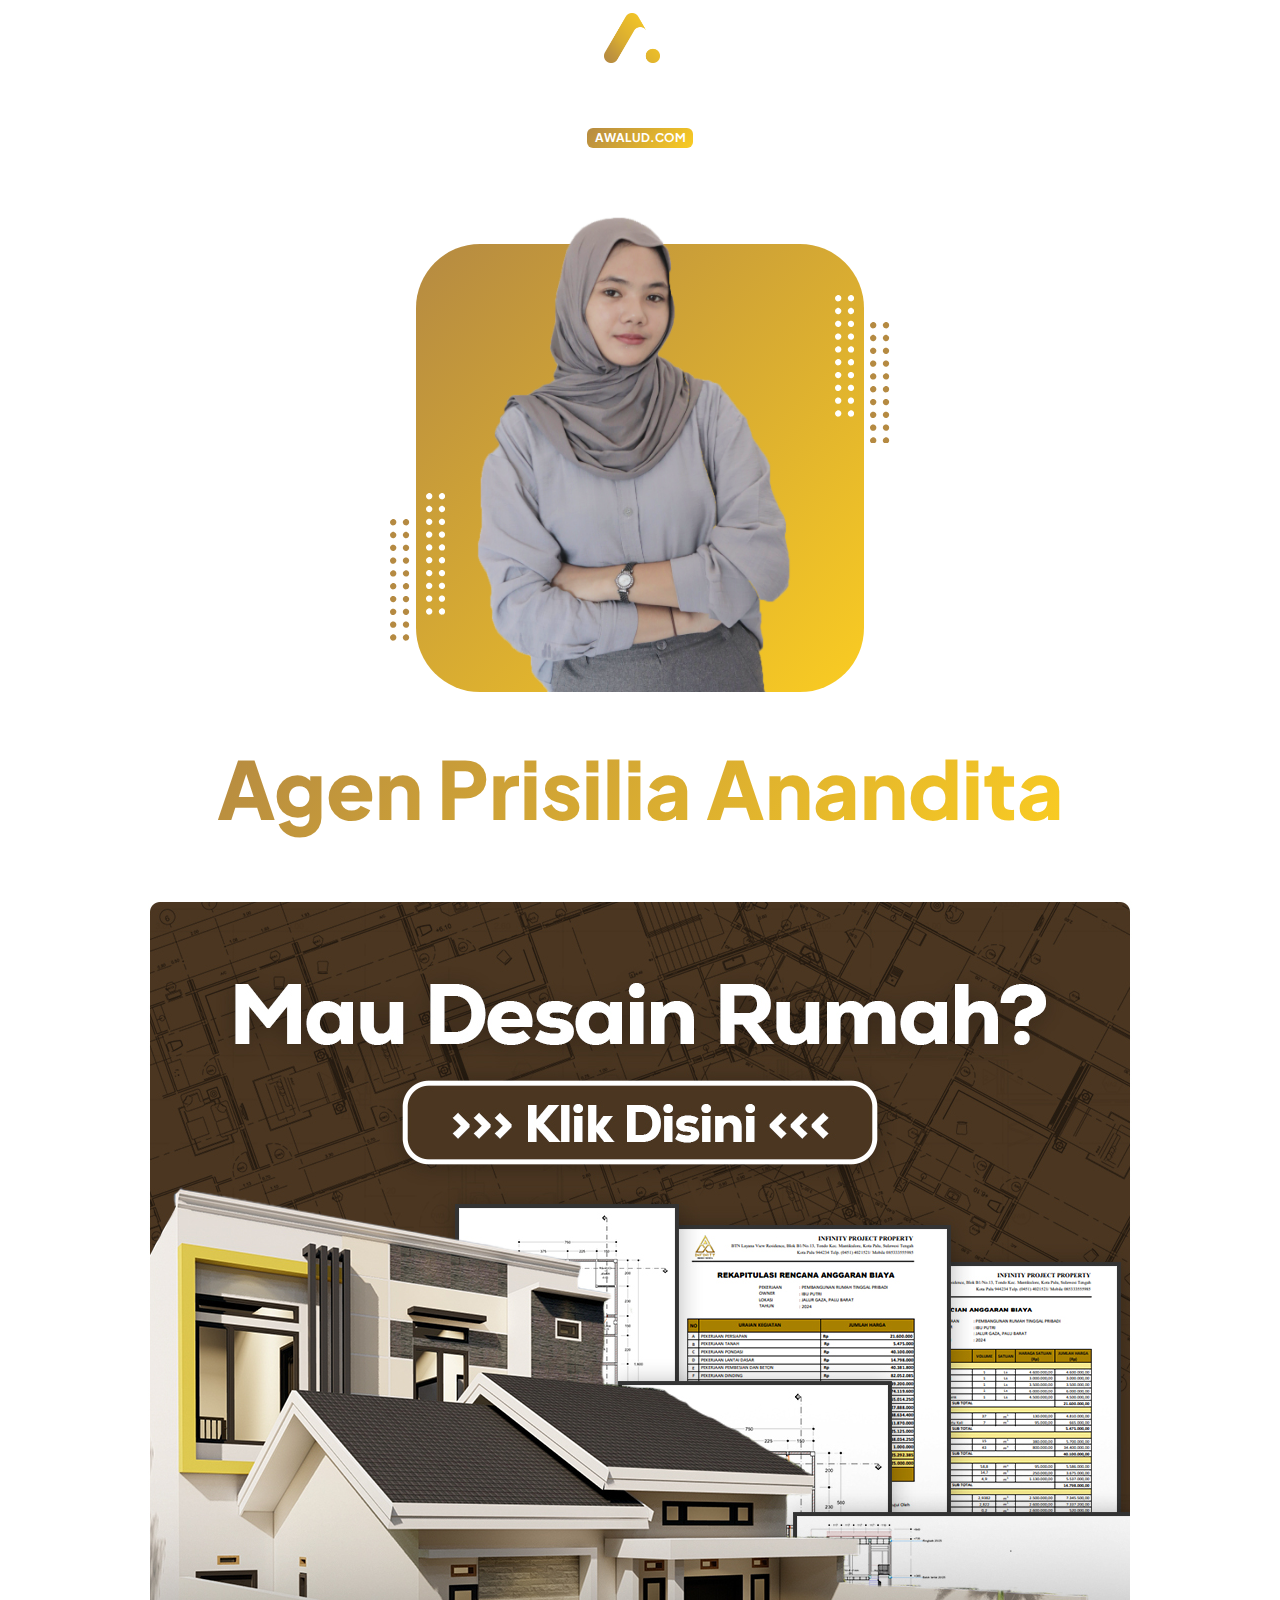
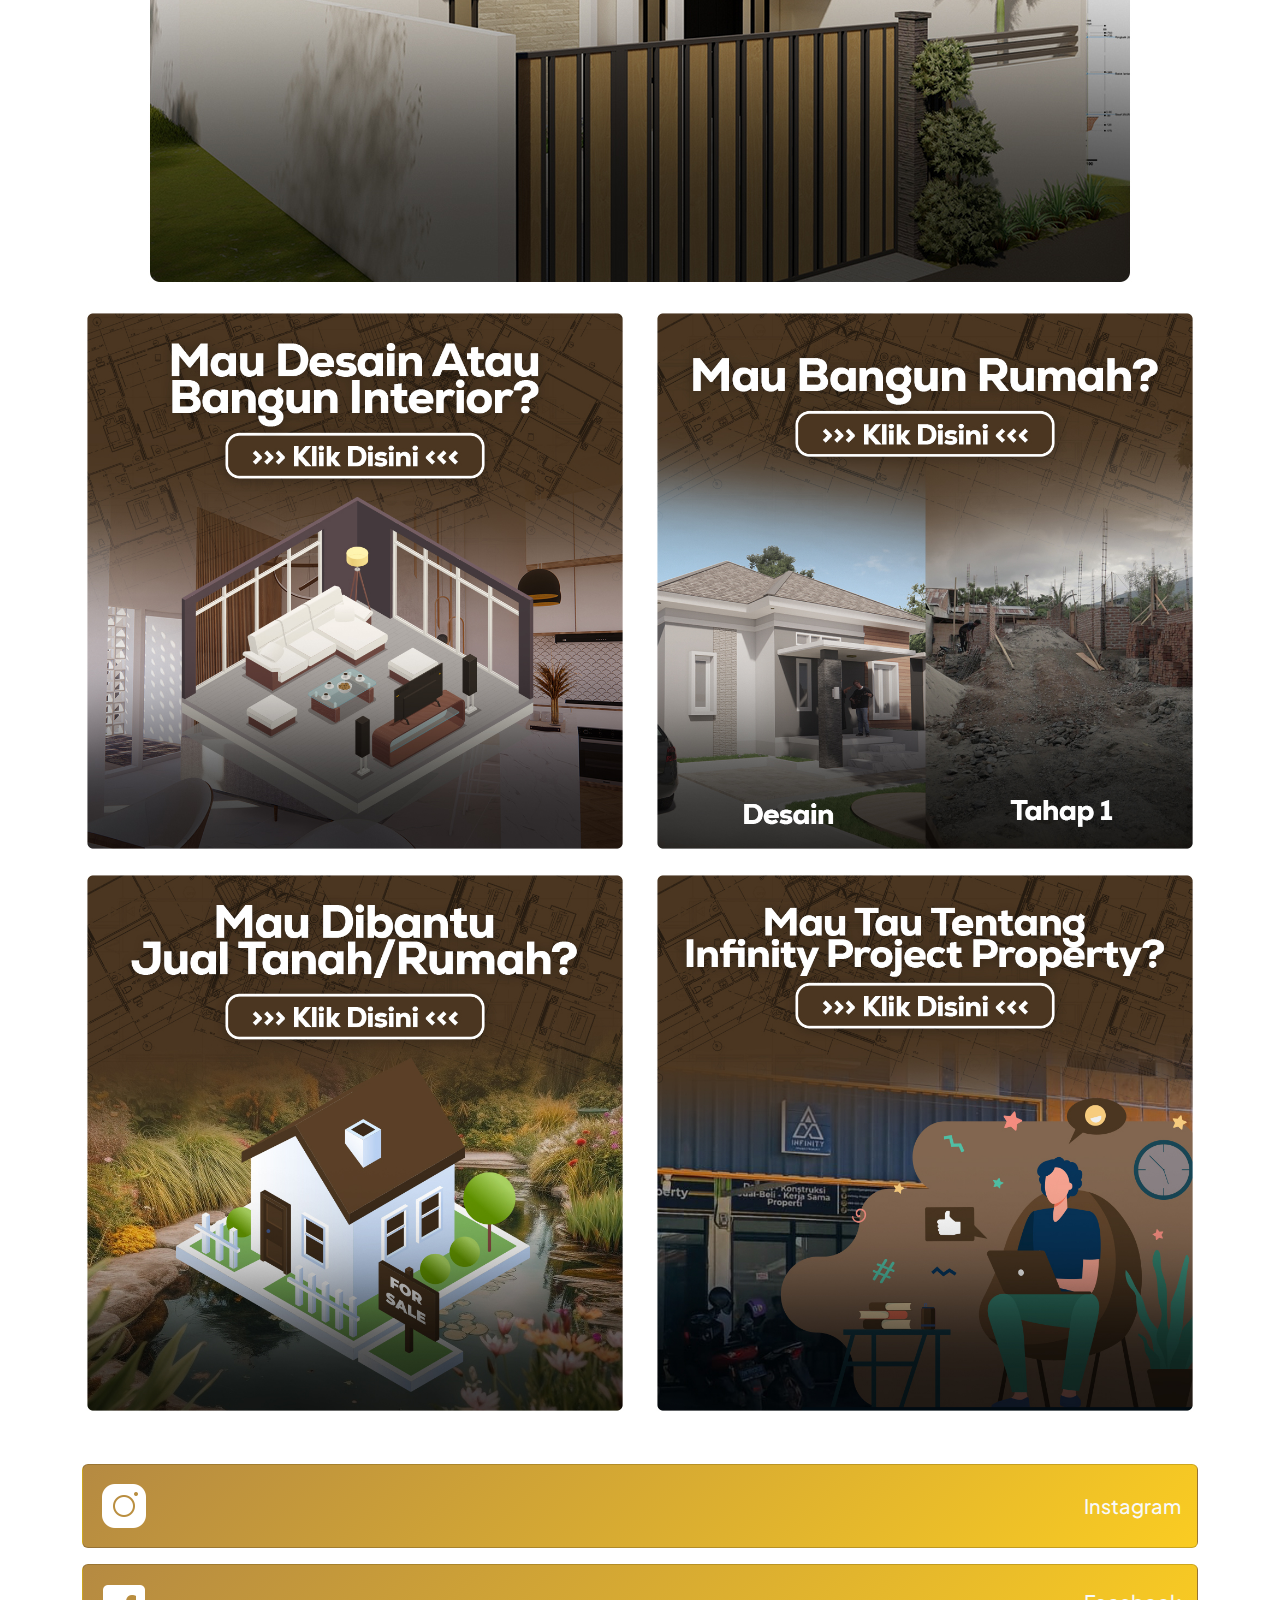
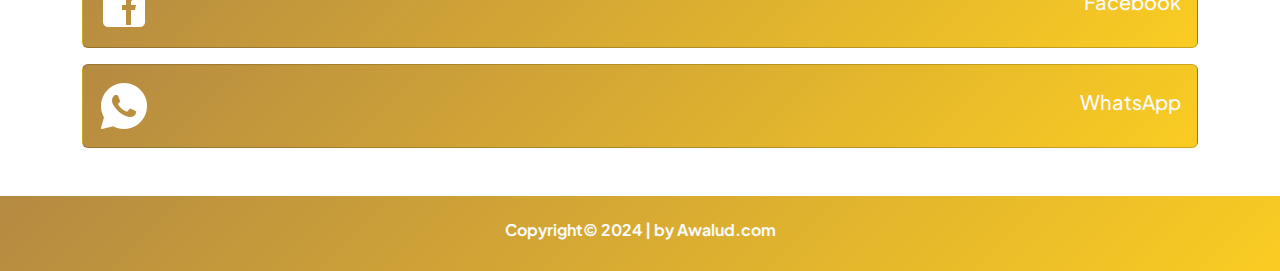
<file: agen-prisil.html>
<!DOCTYPE html>
<html lang="en">
  <head>
    <meta charset="utf-8" />
    <meta
      name="viewport"
      content="width=device-width, initial-scale=1, shrink-to-fit=no"
    />
    <meta name="description" content="" />
    <meta name="author" content="" />
    <title>Selamat Datang di | Awalud.com</title>
    <!-- Favicon-->
    <link rel="icon" type="image/x-icon" href="assets/logo.png" />
    <!-- Custom Google font-->
    <link rel="preconnect" href="https://fonts.googleapis.com" />
    <link rel="preconnect" href="https://fonts.gstatic.com" crossorigin />
    <link
      href="https://fonts.googleapis.com/css2?family=Plus+Jakarta+Sans:wght@100;200;300;400;500;600;700;800;900&amp;display=swap"
      rel="stylesheet"
    />
    <!-- Bootstrap icons-->
    <link
      href="https://cdn.jsdelivr.net/npm/bootstrap-icons@1.8.1/font/bootstrap-icons.css"
      rel="stylesheet"
    />
    <!-- Vendor CSS Files -->
    <link href="vendor/aos/aos.css" rel="stylesheet" />
    <!-- Core theme CSS (includes Bootstrap)-->
    <link href="css/styles.css" rel="stylesheet" />
    <style>
      #hero .animated {
        animation: up-down 2s ease-in-out infinite alternate-reverse both;
      }
      .ms-3 {
        margin-left: 1rem; /* Atau jumlah yang sesuai */
      }
    </style>
  </head>
  <body class="d-flex flex-column h-100">
    <main class="flex-shrink-0">
      <!-- Navigation-->
      <nav class="navbar fixed-top navbar-light bg-white sticky-top">
        <div class="container d-flex justify-content-center">
          <a class="navbar-brand" href="index.html">
            <img
              height="50"
              class="d-inline-block align-top"
              src="assets/logo/logo.png"
              alt=""
            />
          </a>
        </div>
      </nav>

      <!-- Header-->
      <header class="py-5">
        <div class="container">
          <div class="row align-items-center">
            <div class="col-xxl-12">
              <!-- Header text content-->
              <div class="text-center text-xxl-center">
                <div
                  class="badge bg-gradient-primary-to-secondary text-white mb-3"
                >
                  <div class="text-uppercase">Awalud.com</div>
                </div>
              </div>
            </div>
            <div class="col-xxl-12">
              <!-- Header profile picture-->
              <div
                id="hero"
                class="d-flex justify-content-center mt-3 mt-xxl-0"
              >
                <div class="profile bg-gradient-primary-to-secondary">
                  <!-- TIP: For best results, use a photo with a transparent background like the demo example below-->
                  <!-- Watch a tutorial on how to do this on YouTube (link)-->
                  <img
                    class="profile-img animated rounded"
                    src="assets/agen/agen-prisil.png"
                    alt="..."
                  />
                  <div class="dots-1">
                    <!-- SVG Dots-->
                    <svg
                      version="1.1"
                      xmlns="http://www.w3.org/2000/svg"
                      xmlns:xlink="http://www.w3.org/1999/xlink"
                      x="0px"
                      y="0px"
                      viewBox="0 0 191.6 1215.4"
                      style="enable-background: new 0 0 191.6 1215.4"
                      xml:space="preserve"
                    >
                      <g
                        transform="translate(0.000000,1280.000000) scale(0.100000,-0.100000)"
                      >
                        <path
                          d="M227.7,12788.6c-105-35-200-141-222-248c-43-206,163-412,369-369c155,32,275,190,260,339c-11,105-90,213-190,262        C383.7,12801.6,289.7,12808.6,227.7,12788.6z"
                        ></path>
                        <path
                          d="M1507.7,12788.6c-151-50-253-216-222-362c25-119,136-230,254-255c194-41,395,142,375,339c-11,105-90,213-190,262        C1663.7,12801.6,1569.7,12808.6,1507.7,12788.6z"
                        ></path>
                        <path
                          d="M227.7,11508.6c-105-35-200-141-222-248c-43-206,163-412,369-369c155,32,275,190,260,339c-11,105-90,213-190,262        C383.7,11521.6,289.7,11528.6,227.7,11508.6z"
                        ></path>
                        <path
                          d="M1507.7,11508.6c-151-50-253-216-222-362c25-119,136-230,254-255c194-41,395,142,375,339c-11,105-90,213-190,262        C1663.7,11521.6,1569.7,11528.6,1507.7,11508.6z"
                        ></path>
                        <path
                          d="M227.7,10228.6c-105-35-200-141-222-248c-43-206,163-412,369-369c155,32,275,190,260,339c-11,105-90,213-190,262        C383.7,10241.6,289.7,10248.6,227.7,10228.6z"
                        ></path>
                        <path
                          d="M1507.7,10228.6c-105-35-200-141-222-248c-43-206,163-412,369-369c155,32,275,190,260,339c-11,105-90,213-190,262        C1663.7,10241.6,1569.7,10248.6,1507.7,10228.6z"
                        ></path>
                        <path
                          d="M227.7,8948.6c-105-35-200-141-222-248c-43-206,163-412,369-369c155,32,275,190,260,339c-11,105-90,213-190,262        C383.7,8961.6,289.7,8968.6,227.7,8948.6z"
                        ></path>
                        <path
                          d="M1507.7,8948.6c-105-35-200-141-222-248c-43-206,163-412,369-369c155,32,275,190,260,339c-11,105-90,213-190,262        C1663.7,8961.6,1569.7,8968.6,1507.7,8948.6z"
                        ></path>
                        <path
                          d="M227.7,7668.6c-105-35-200-141-222-248c-43-206,163-412,369-369c155,32,275,190,260,339c-11,105-90,213-190,262        C383.7,7681.6,289.7,7688.6,227.7,7668.6z"
                        ></path>
                        <path
                          d="M1507.7,7668.6c-105-35-200-141-222-248c-43-206,163-412,369-369c155,32,275,190,260,339c-11,105-90,213-190,262        C1663.7,7681.6,1569.7,7688.6,1507.7,7668.6z"
                        ></path>
                        <path
                          d="M227.7,6388.6c-105-35-200-141-222-248c-43-206,163-412,369-369c155,32,275,190,260,339c-11,105-90,213-190,262        C383.7,6401.6,289.7,6408.6,227.7,6388.6z"
                        ></path>
                        <path
                          d="M1507.7,6388.6c-105-35-200-141-222-248c-43-206,163-412,369-369c155,32,275,190,260,339c-11,105-90,213-190,262        C1663.7,6401.6,1569.7,6408.6,1507.7,6388.6z"
                        ></path>
                        <path
                          d="M227.7,5108.6c-105-35-200-141-222-248c-43-206,163-412,369-369c155,32,275,190,260,339c-11,105-90,213-190,262        C383.7,5121.6,289.7,5128.6,227.7,5108.6z"
                        ></path>
                        <path
                          d="M1507.7,5108.6c-105-35-200-141-222-248c-43-206,163-412,369-369c155,32,275,190,260,339c-11,105-90,213-190,262        C1663.7,5121.6,1569.7,5128.6,1507.7,5108.6z"
                        ></path>
                        <path
                          d="M227.7,3828.6c-105-35-200-141-222-248c-43-206,163-412,369-369c155,32,275,190,260,339c-11,105-90,213-190,262        C383.7,3841.6,289.7,3848.6,227.7,3828.6z"
                        ></path>
                        <path
                          d="M1507.7,3828.6c-105-35-200-141-222-248c-43-206,163-412,369-369c155,32,275,190,260,339c-11,105-90,213-190,262        C1663.7,3841.6,1569.7,3848.6,1507.7,3828.6z"
                        ></path>
                        <path
                          d="M227.7,2548.6c-105-35-200-141-222-248c-43-206,163-412,369-369c155,32,275,190,260,339c-11,105-90,213-190,262        C383.7,2561.6,289.7,2568.6,227.7,2548.6z"
                        ></path>
                        <path
                          d="M1507.7,2548.6c-105-35-200-141-222-248c-43-206,163-412,369-369c155,32,275,190,260,339c-11,105-90,213-190,262        C1663.7,2561.6,1569.7,2568.6,1507.7,2548.6z"
                        ></path>
                        <path
                          d="M227.7,1268.6c-105-35-200-141-222-248c-43-206,163-412,369-369c155,32,275,190,260,339c-11,105-90,213-190,262        C383.7,1281.6,289.7,1288.6,227.7,1268.6z"
                        ></path>
                        <path
                          d="M1507.7,1268.6c-105-35-200-141-222-248c-43-206,163-412,369-369c155,32,275,190,260,339c-11,105-90,213-190,262        C1663.7,1281.6,1569.7,1288.6,1507.7,1268.6z"
                        ></path>
                      </g>
                    </svg>
                    <!-- END of SVG dots-->
                  </div>
                  <div class="dots-2">
                    <!-- SVG Dots-->
                    <svg
                      version="1.1"
                      xmlns="http://www.w3.org/2000/svg"
                      xmlns:xlink="http://www.w3.org/1999/xlink"
                      x="0px"
                      y="0px"
                      viewBox="0 0 191.6 1215.4"
                      style="enable-background: new 0 0 191.6 1215.4"
                      xml:space="preserve"
                    >
                      <g
                        transform="translate(0.000000,1280.000000) scale(0.100000,-0.100000)"
                      >
                        <path
                          d="M227.7,12788.6c-105-35-200-141-222-248c-43-206,163-412,369-369c155,32,275,190,260,339c-11,105-90,213-190,262        C383.7,12801.6,289.7,12808.6,227.7,12788.6z"
                        ></path>
                        <path
                          d="M1507.7,12788.6c-151-50-253-216-222-362c25-119,136-230,254-255c194-41,395,142,375,339c-11,105-90,213-190,262        C1663.7,12801.6,1569.7,12808.6,1507.7,12788.6z"
                        ></path>
                        <path
                          d="M227.7,11508.6c-105-35-200-141-222-248c-43-206,163-412,369-369c155,32,275,190,260,339c-11,105-90,213-190,262        C383.7,11521.6,289.7,11528.6,227.7,11508.6z"
                        ></path>
                        <path
                          d="M1507.7,11508.6c-151-50-253-216-222-362c25-119,136-230,254-255c194-41,395,142,375,339c-11,105-90,213-190,262        C1663.7,11521.6,1569.7,11528.6,1507.7,11508.6z"
                        ></path>
                        <path
                          d="M227.7,10228.6c-105-35-200-141-222-248c-43-206,163-412,369-369c155,32,275,190,260,339c-11,105-90,213-190,262        C383.7,10241.6,289.7,10248.6,227.7,10228.6z"
                        ></path>
                        <path
                          d="M1507.7,10228.6c-105-35-200-141-222-248c-43-206,163-412,369-369c155,32,275,190,260,339c-11,105-90,213-190,262        C1663.7,10241.6,1569.7,10248.6,1507.7,10228.6z"
                        ></path>
                        <path
                          d="M227.7,8948.6c-105-35-200-141-222-248c-43-206,163-412,369-369c155,32,275,190,260,339c-11,105-90,213-190,262        C383.7,8961.6,289.7,8968.6,227.7,8948.6z"
                        ></path>
                        <path
                          d="M1507.7,8948.6c-105-35-200-141-222-248c-43-206,163-412,369-369c155,32,275,190,260,339c-11,105-90,213-190,262        C1663.7,8961.6,1569.7,8968.6,1507.7,8948.6z"
                        ></path>
                        <path
                          d="M227.7,7668.6c-105-35-200-141-222-248c-43-206,163-412,369-369c155,32,275,190,260,339c-11,105-90,213-190,262        C383.7,7681.6,289.7,7688.6,227.7,7668.6z"
                        ></path>
                        <path
                          d="M1507.7,7668.6c-105-35-200-141-222-248c-43-206,163-412,369-369c155,32,275,190,260,339c-11,105-90,213-190,262        C1663.7,7681.6,1569.7,7688.6,1507.7,7668.6z"
                        ></path>
                        <path
                          d="M227.7,6388.6c-105-35-200-141-222-248c-43-206,163-412,369-369c155,32,275,190,260,339c-11,105-90,213-190,262        C383.7,6401.6,289.7,6408.6,227.7,6388.6z"
                        ></path>
                        <path
                          d="M1507.7,6388.6c-105-35-200-141-222-248c-43-206,163-412,369-369c155,32,275,190,260,339c-11,105-90,213-190,262        C1663.7,6401.6,1569.7,6408.6,1507.7,6388.6z"
                        ></path>
                        <path
                          d="M227.7,5108.6c-105-35-200-141-222-248c-43-206,163-412,369-369c155,32,275,190,260,339c-11,105-90,213-190,262        C383.7,5121.6,289.7,5128.6,227.7,5108.6z"
                        ></path>
                        <path
                          d="M1507.7,5108.6c-105-35-200-141-222-248c-43-206,163-412,369-369c155,32,275,190,260,339c-11,105-90,213-190,262        C1663.7,5121.6,1569.7,5128.6,1507.7,5108.6z"
                        ></path>
                        <path
                          d="M227.7,3828.6c-105-35-200-141-222-248c-43-206,163-412,369-369c155,32,275,190,260,339c-11,105-90,213-190,262        C383.7,3841.6,289.7,3848.6,227.7,3828.6z"
                        ></path>
                        <path
                          d="M1507.7,3828.6c-105-35-200-141-222-248c-43-206,163-412,369-369c155,32,275,190,260,339c-11,105-90,213-190,262        C1663.7,3841.6,1569.7,3848.6,1507.7,3828.6z"
                        ></path>
                        <path
                          d="M227.7,2548.6c-105-35-200-141-222-248c-43-206,163-412,369-369c155,32,275,190,260,339c-11,105-90,213-190,262        C383.7,2561.6,289.7,2568.6,227.7,2548.6z"
                        ></path>
                        <path
                          d="M1507.7,2548.6c-105-35-200-141-222-248c-43-206,163-412,369-369c155,32,275,190,260,339c-11,105-90,213-190,262        C1663.7,2561.6,1569.7,2568.6,1507.7,2548.6z"
                        ></path>
                        <path
                          d="M227.7,1268.6c-105-35-200-141-222-248c-43-206,163-412,369-369c155,32,275,190,260,339c-11,105-90,213-190,262        C383.7,1281.6,289.7,1288.6,227.7,1268.6z"
                        ></path>
                        <path
                          d="M1507.7,1268.6c-105-35-200-141-222-248c-43-206,163-412,369-369c155,32,275,190,260,339c-11,105-90,213-190,262        C1663.7,1281.6,1569.7,1288.6,1507.7,1268.6z"
                        ></path>
                      </g>
                    </svg>
                    <!-- END of SVG dots-->
                  </div>
                  <div class="dots-3">
                    <!-- SVG Dots-->
                    <svg
                      version="1.1"
                      xmlns="http://www.w3.org/2000/svg"
                      xmlns:xlink="http://www.w3.org/1999/xlink"
                      x="0px"
                      y="0px"
                      viewBox="0 0 191.6 1215.4"
                      style="enable-background: new 0 0 191.6 1215.4"
                      xml:space="preserve"
                    >
                      <g
                        transform="translate(0.000000,1280.000000) scale(0.100000,-0.100000)"
                      >
                        <path
                          d="M227.7,12788.6c-105-35-200-141-222-248c-43-206,163-412,369-369c155,32,275,190,260,339c-11,105-90,213-190,262        C383.7,12801.6,289.7,12808.6,227.7,12788.6z"
                        ></path>
                        <path
                          d="M1507.7,12788.6c-151-50-253-216-222-362c25-119,136-230,254-255c194-41,395,142,375,339c-11,105-90,213-190,262        C1663.7,12801.6,1569.7,12808.6,1507.7,12788.6z"
                        ></path>
                        <path
                          d="M227.7,11508.6c-105-35-200-141-222-248c-43-206,163-412,369-369c155,32,275,190,260,339c-11,105-90,213-190,262        C383.7,11521.6,289.7,11528.6,227.7,11508.6z"
                        ></path>
                        <path
                          d="M1507.7,11508.6c-151-50-253-216-222-362c25-119,136-230,254-255c194-41,395,142,375,339c-11,105-90,213-190,262        C1663.7,11521.6,1569.7,11528.6,1507.7,11508.6z"
                        ></path>
                        <path
                          d="M227.7,10228.6c-105-35-200-141-222-248c-43-206,163-412,369-369c155,32,275,190,260,339c-11,105-90,213-190,262        C383.7,10241.6,289.7,10248.6,227.7,10228.6z"
                        ></path>
                        <path
                          d="M1507.7,10228.6c-105-35-200-141-222-248c-43-206,163-412,369-369c155,32,275,190,260,339c-11,105-90,213-190,262        C1663.7,10241.6,1569.7,10248.6,1507.7,10228.6z"
                        ></path>
                        <path
                          d="M227.7,8948.6c-105-35-200-141-222-248c-43-206,163-412,369-369c155,32,275,190,260,339c-11,105-90,213-190,262        C383.7,8961.6,289.7,8968.6,227.7,8948.6z"
                        ></path>
                        <path
                          d="M1507.7,8948.6c-105-35-200-141-222-248c-43-206,163-412,369-369c155,32,275,190,260,339c-11,105-90,213-190,262        C1663.7,8961.6,1569.7,8968.6,1507.7,8948.6z"
                        ></path>
                        <path
                          d="M227.7,7668.6c-105-35-200-141-222-248c-43-206,163-412,369-369c155,32,275,190,260,339c-11,105-90,213-190,262        C383.7,7681.6,289.7,7688.6,227.7,7668.6z"
                        ></path>
                        <path
                          d="M1507.7,7668.6c-105-35-200-141-222-248c-43-206,163-412,369-369c155,32,275,190,260,339c-11,105-90,213-190,262        C1663.7,7681.6,1569.7,7688.6,1507.7,7668.6z"
                        ></path>
                        <path
                          d="M227.7,6388.6c-105-35-200-141-222-248c-43-206,163-412,369-369c155,32,275,190,260,339c-11,105-90,213-190,262        C383.7,6401.6,289.7,6408.6,227.7,6388.6z"
                        ></path>
                        <path
                          d="M1507.7,6388.6c-105-35-200-141-222-248c-43-206,163-412,369-369c155,32,275,190,260,339c-11,105-90,213-190,262        C1663.7,6401.6,1569.7,6408.6,1507.7,6388.6z"
                        ></path>
                        <path
                          d="M227.7,5108.6c-105-35-200-141-222-248c-43-206,163-412,369-369c155,32,275,190,260,339c-11,105-90,213-190,262        C383.7,5121.6,289.7,5128.6,227.7,5108.6z"
                        ></path>
                        <path
                          d="M1507.7,5108.6c-105-35-200-141-222-248c-43-206,163-412,369-369c155,32,275,190,260,339c-11,105-90,213-190,262        C1663.7,5121.6,1569.7,5128.6,1507.7,5108.6z"
                        ></path>
                        <path
                          d="M227.7,3828.6c-105-35-200-141-222-248c-43-206,163-412,369-369c155,32,275,190,260,339c-11,105-90,213-190,262        C383.7,3841.6,289.7,3848.6,227.7,3828.6z"
                        ></path>
                        <path
                          d="M1507.7,3828.6c-105-35-200-141-222-248c-43-206,163-412,369-369c155,32,275,190,260,339c-11,105-90,213-190,262        C1663.7,3841.6,1569.7,3848.6,1507.7,3828.6z"
                        ></path>
                        <path
                          d="M227.7,2548.6c-105-35-200-141-222-248c-43-206,163-412,369-369c155,32,275,190,260,339c-11,105-90,213-190,262        C383.7,2561.6,289.7,2568.6,227.7,2548.6z"
                        ></path>
                        <path
                          d="M1507.7,2548.6c-105-35-200-141-222-248c-43-206,163-412,369-369c155,32,275,190,260,339c-11,105-90,213-190,262        C1663.7,2561.6,1569.7,2568.6,1507.7,2548.6z"
                        ></path>
                        <path
                          d="M227.7,1268.6c-105-35-200-141-222-248c-43-206,163-412,369-369c155,32,275,190,260,339c-11,105-90,213-190,262        C383.7,1281.6,289.7,1288.6,227.7,1268.6z"
                        ></path>
                        <path
                          d="M1507.7,1268.6c-105-35-200-141-222-248c-43-206,163-412,369-369c155,32,275,190,260,339c-11,105-90,213-190,262        C1663.7,1281.6,1569.7,1288.6,1507.7,1268.6z"
                        ></path>
                      </g>
                    </svg>
                    <!-- END of SVG dots-->
                  </div>
                  <div class="dots-4">
                    <!-- SVG Dots-->
                    <svg
                      version="1.1"
                      xmlns="http://www.w3.org/2000/svg"
                      xmlns:xlink="http://www.w3.org/1999/xlink"
                      x="0px"
                      y="0px"
                      viewBox="0 0 191.6 1215.4"
                      style="enable-background: new 0 0 191.6 1215.4"
                      xml:space="preserve"
                    >
                      <g
                        transform="translate(0.000000,1280.000000) scale(0.100000,-0.100000)"
                      >
                        <path
                          d="M227.7,12788.6c-105-35-200-141-222-248c-43-206,163-412,369-369c155,32,275,190,260,339c-11,105-90,213-190,262        C383.7,12801.6,289.7,12808.6,227.7,12788.6z"
                        ></path>
                        <path
                          d="M1507.7,12788.6c-151-50-253-216-222-362c25-119,136-230,254-255c194-41,395,142,375,339c-11,105-90,213-190,262        C1663.7,12801.6,1569.7,12808.6,1507.7,12788.6z"
                        ></path>
                        <path
                          d="M227.7,11508.6c-105-35-200-141-222-248c-43-206,163-412,369-369c155,32,275,190,260,339c-11,105-90,213-190,262        C383.7,11521.6,289.7,11528.6,227.7,11508.6z"
                        ></path>
                        <path
                          d="M1507.7,11508.6c-151-50-253-216-222-362c25-119,136-230,254-255c194-41,395,142,375,339c-11,105-90,213-190,262        C1663.7,11521.6,1569.7,11528.6,1507.7,11508.6z"
                        ></path>
                        <path
                          d="M227.7,10228.6c-105-35-200-141-222-248c-43-206,163-412,369-369c155,32,275,190,260,339c-11,105-90,213-190,262        C383.7,10241.6,289.7,10248.6,227.7,10228.6z"
                        ></path>
                        <path
                          d="M1507.7,10228.6c-105-35-200-141-222-248c-43-206,163-412,369-369c155,32,275,190,260,339c-11,105-90,213-190,262        C1663.7,10241.6,1569.7,10248.6,1507.7,10228.6z"
                        ></path>
                        <path
                          d="M227.7,8948.6c-105-35-200-141-222-248c-43-206,163-412,369-369c155,32,275,190,260,339c-11,105-90,213-190,262        C383.7,8961.6,289.7,8968.6,227.7,8948.6z"
                        ></path>
                        <path
                          d="M1507.7,8948.6c-105-35-200-141-222-248c-43-206,163-412,369-369c155,32,275,190,260,339c-11,105-90,213-190,262        C1663.7,8961.6,1569.7,8968.6,1507.7,8948.6z"
                        ></path>
                        <path
                          d="M227.7,7668.6c-105-35-200-141-222-248c-43-206,163-412,369-369c155,32,275,190,260,339c-11,105-90,213-190,262        C383.7,7681.6,289.7,7688.6,227.7,7668.6z"
                        ></path>
                        <path
                          d="M1507.7,7668.6c-105-35-200-141-222-248c-43-206,163-412,369-369c155,32,275,190,260,339c-11,105-90,213-190,262        C1663.7,7681.6,1569.7,7688.6,1507.7,7668.6z"
                        ></path>
                        <path
                          d="M227.7,6388.6c-105-35-200-141-222-248c-43-206,163-412,369-369c155,32,275,190,260,339c-11,105-90,213-190,262        C383.7,6401.6,289.7,6408.6,227.7,6388.6z"
                        ></path>
                        <path
                          d="M1507.7,6388.6c-105-35-200-141-222-248c-43-206,163-412,369-369c155,32,275,190,260,339c-11,105-90,213-190,262        C1663.7,6401.6,1569.7,6408.6,1507.7,6388.6z"
                        ></path>
                        <path
                          d="M227.7,5108.6c-105-35-200-141-222-248c-43-206,163-412,369-369c155,32,275,190,260,339c-11,105-90,213-190,262        C383.7,5121.6,289.7,5128.6,227.7,5108.6z"
                        ></path>
                        <path
                          d="M1507.7,5108.6c-105-35-200-141-222-248c-43-206,163-412,369-369c155,32,275,190,260,339c-11,105-90,213-190,262        C1663.7,5121.6,1569.7,5128.6,1507.7,5108.6z"
                        ></path>
                        <path
                          d="M227.7,3828.6c-105-35-200-141-222-248c-43-206,163-412,369-369c155,32,275,190,260,339c-11,105-90,213-190,262        C383.7,3841.6,289.7,3848.6,227.7,3828.6z"
                        ></path>
                        <path
                          d="M1507.7,3828.6c-105-35-200-141-222-248c-43-206,163-412,369-369c155,32,275,190,260,339c-11,105-90,213-190,262        C1663.7,3841.6,1569.7,3848.6,1507.7,3828.6z"
                        ></path>
                        <path
                          d="M227.7,2548.6c-105-35-200-141-222-248c-43-206,163-412,369-369c155,32,275,190,260,339c-11,105-90,213-190,262        C383.7,2561.6,289.7,2568.6,227.7,2548.6z"
                        ></path>
                        <path
                          d="M1507.7,2548.6c-105-35-200-141-222-248c-43-206,163-412,369-369c155,32,275,190,260,339c-11,105-90,213-190,262        C1663.7,2561.6,1569.7,2568.6,1507.7,2548.6z"
                        ></path>
                        <path
                          d="M227.7,1268.6c-105-35-200-141-222-248c-43-206,163-412,369-369c155,32,275,190,260,339c-11,105-90,213-190,262        C383.7,1281.6,289.7,1288.6,227.7,1268.6z"
                        ></path>
                        <path
                          d="M1507.7,1268.6c-105-35-200-141-222-248c-43-206,163-412,369-369c155,32,275,190,260,339c-11,105-90,213-190,262        C1663.7,1281.6,1569.7,1288.6,1507.7,1268.6z"
                        ></path>
                      </g>
                    </svg>
                    <!-- END of SVG dots-->
                  </div>
                </div>
              </div>
            </div>

            <div class="col-xxl-12 mt-5">
              <div class="text-center text-xxl-center">
                <h1 class="display-1 fw-bolder">
                  <strong class="text-gradient d-inline"
                    >Agen Prisilia Anandita</strong
                  >
                </h1>
              </div>
            </div>
          </div>
        </div>
      </header>

      <div class="container">
        <div class="row text-center">
          <div class="col-12">
            <a
              href="https://api.whatsapp.com/send?phone=6285190056328&text=Hai%20Kak%20Devi,%20Saya%20tertarik%20dengan%20jasa%20desain%20rumah,%20bisa%20bantu%20untuk%20informasi%20selengkapnya?"
            >
              <img class="img-fluid" src="assets/homepage/desain.jpg" alt="" />
            </a>
          </div>
        </div>

        <div class="row mt-3">
          <div class="col-6">
            <a
              href="https://api.whatsapp.com/send?phone=6285190056328&text=Hai%20Kak%20Devi,%20Saya%20tertarik%20dengan%20jasa%20bangun%20rumah,%20bisa%20bantu%20untuk%20informasi%20selengkapnya?"
            >
              <img
                class="img-fluid"
                src="assets/homepage/interior.jpg"
                alt=""
              />
            </a>
          </div>
          <div class="col-6">
            <a
              href="https://api.whatsapp.com/send?phone=6285190056328&text=Hai%20Kak%20Devi,%20Saya%20tertarik%20dengan%20desain%20dan%20buat%20interior%20rumah,%20bisa%20bantu%20informasi%20selengkapnya?"
            >
              <img class="img-fluid" src="assets/homepage/bangun.jpg" alt="" />
            </a>
          </div>
        </div>

        <div class="row mt-3">
          <div class="col-6">
            <a
              href="https://api.whatsapp.com/send?phone=6285190056328&text=Hai%20Kak%20Devi,%20Saya%20tertarik%20untuk%20membahas%20kerjasama%20lahan.%20Bisa%20mohon%20info%20lebih%20lanjut?"
            >
              <img class="img-fluid" src="assets/homepage/jual.jpg" alt="" />
            </a>
          </div>
          <div class="col-6">
            <a href="https://infinityprojectproperty.com/">
              <img
                class="img-fluid"
                src="assets/homepage/infinity.jpg"
                alt=""
              />
            </a>
          </div>
        </div>
      </div>

      <div class="container mt-5 mb-5">
        <div class="row">
          <div class="col-12">
            <a
              href="https://www.instagram.com/theycallme.prisilia?"
              style="text-decoration: none"
            >
              <div class="card bg-gradient-primary-to-secondary">
                <div
                  class="d-flex align-items-center justify-content-between p-3"
                >
                  <img width="50" src="assets/icon/instagram.png" alt="" />
                  <h5 class="text-light card-text ms-3">Instagram</h5>
                </div>
              </div>
            </a>
            <a href="#" style="text-decoration: none">
              <div class="card bg-gradient-primary-to-secondary mt-3">
                <div
                  class="d-flex align-items-center justify-content-between p-3"
                >
                  <img width="50" src="assets/icon/facebook.png" alt="" />
                  <h5 class="text-light ms-3">Facebook</h5>
                </div>
              </div>
            </a>
            <a
              href="https://api.whatsapp.com/send?phone=6282345477614&text=Assalamualaikum"
              style="text-decoration: none"
            >
              <div class="card bg-gradient-primary-to-secondary mt-3">
                <div
                  class="d-flex align-items-center justify-content-between p-3"
                >
                  <img width="50" src="assets/icon/whatsapp.png" alt="" />
                  <h5 class="text-light ms-3">WhatsApp</h5>
                </div>
              </div>
            </a>
          </div>
        </div>
      </div>
    </main>
    <!-- Footer-->
    <footer class="bg-gradient-primary-to-secondary py-4 mt-auto">
      <div class="container px-5">
        <h6 class="text-center text-light">
          <strong>Copyright&copy; 2024 | by Awalud.com</strong>
        </h6>
      </div>
    </footer>
    <!-- Bootstrap core JS-->
    <script src="https://cdn.jsdelivr.net/npm/bootstrap@5.2.3/dist/js/bootstrap.bundle.min.js"></script>
    <!-- Core theme JS-->
    <script src="js/scripts.js"></script>
    <!-- Vendor JS Files -->
    <script src="vendor/aos/aos.js"></script>
  </body>
</html>
</file>
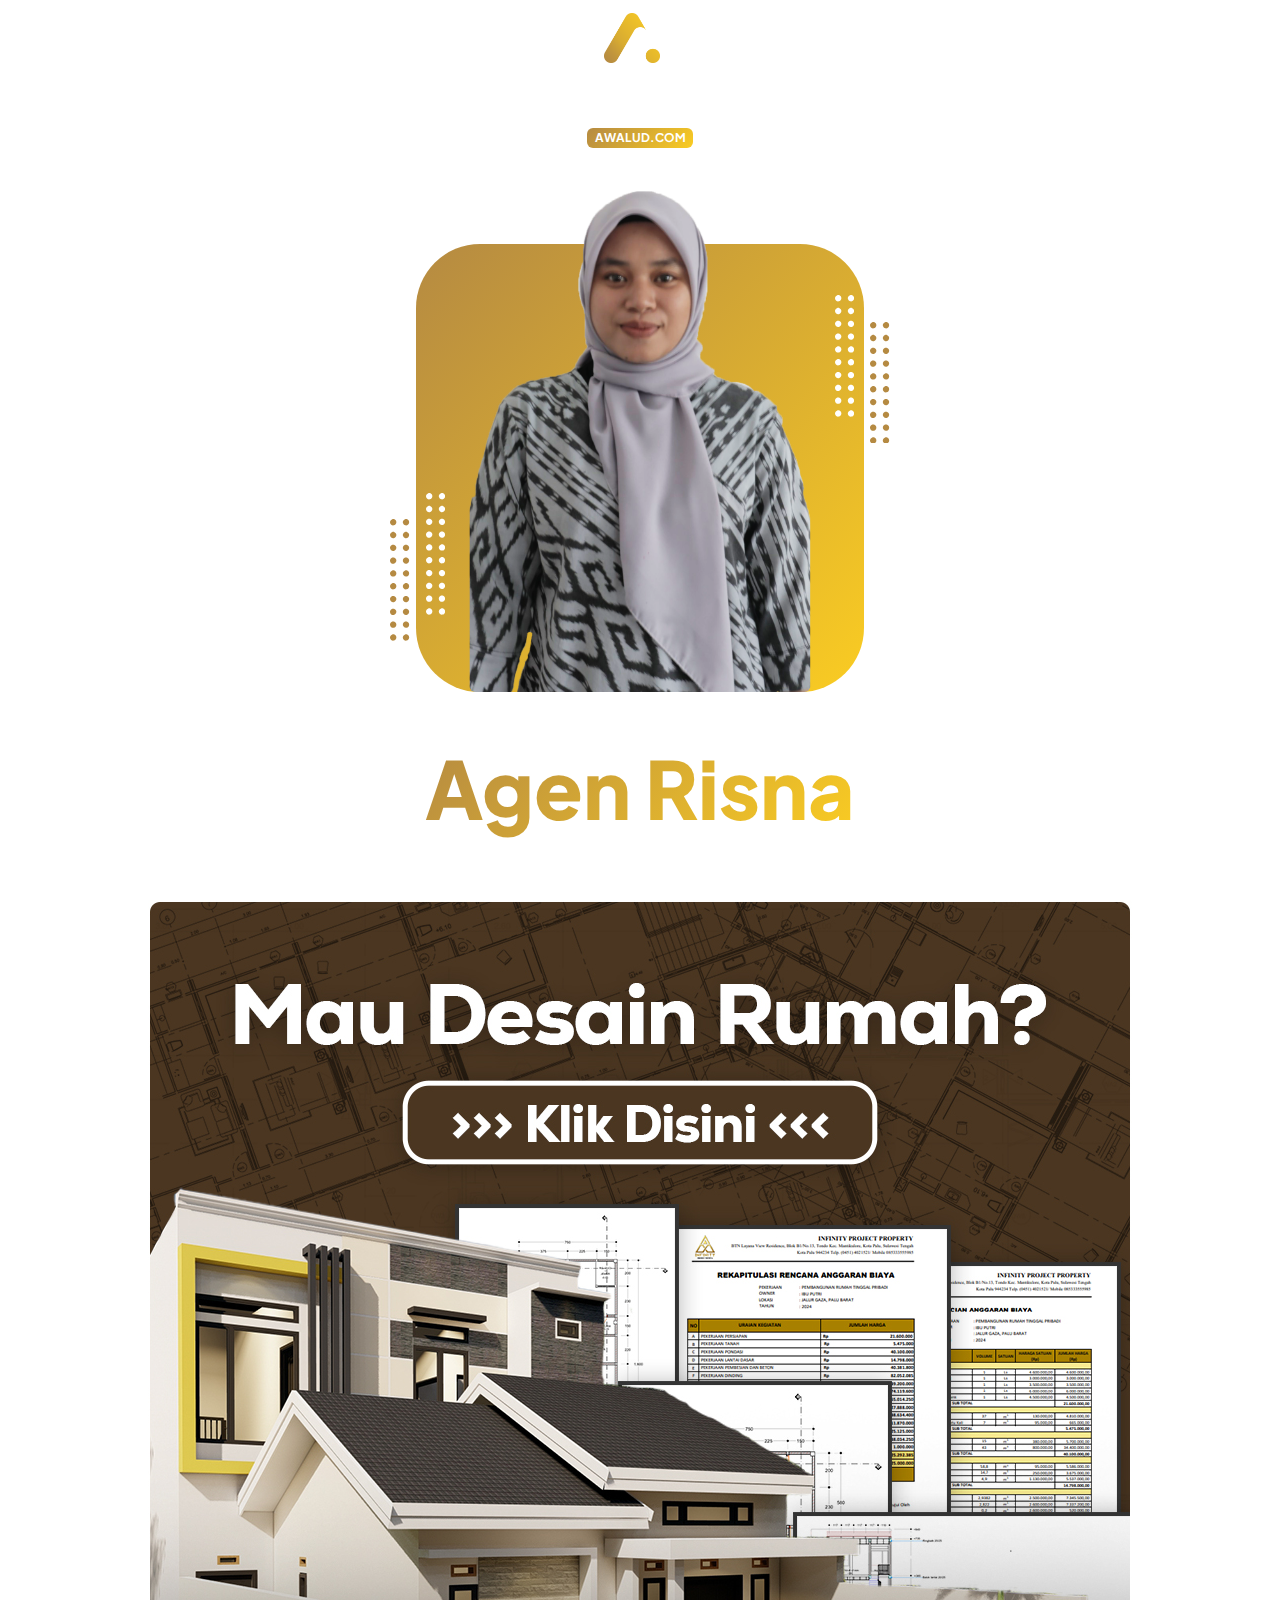
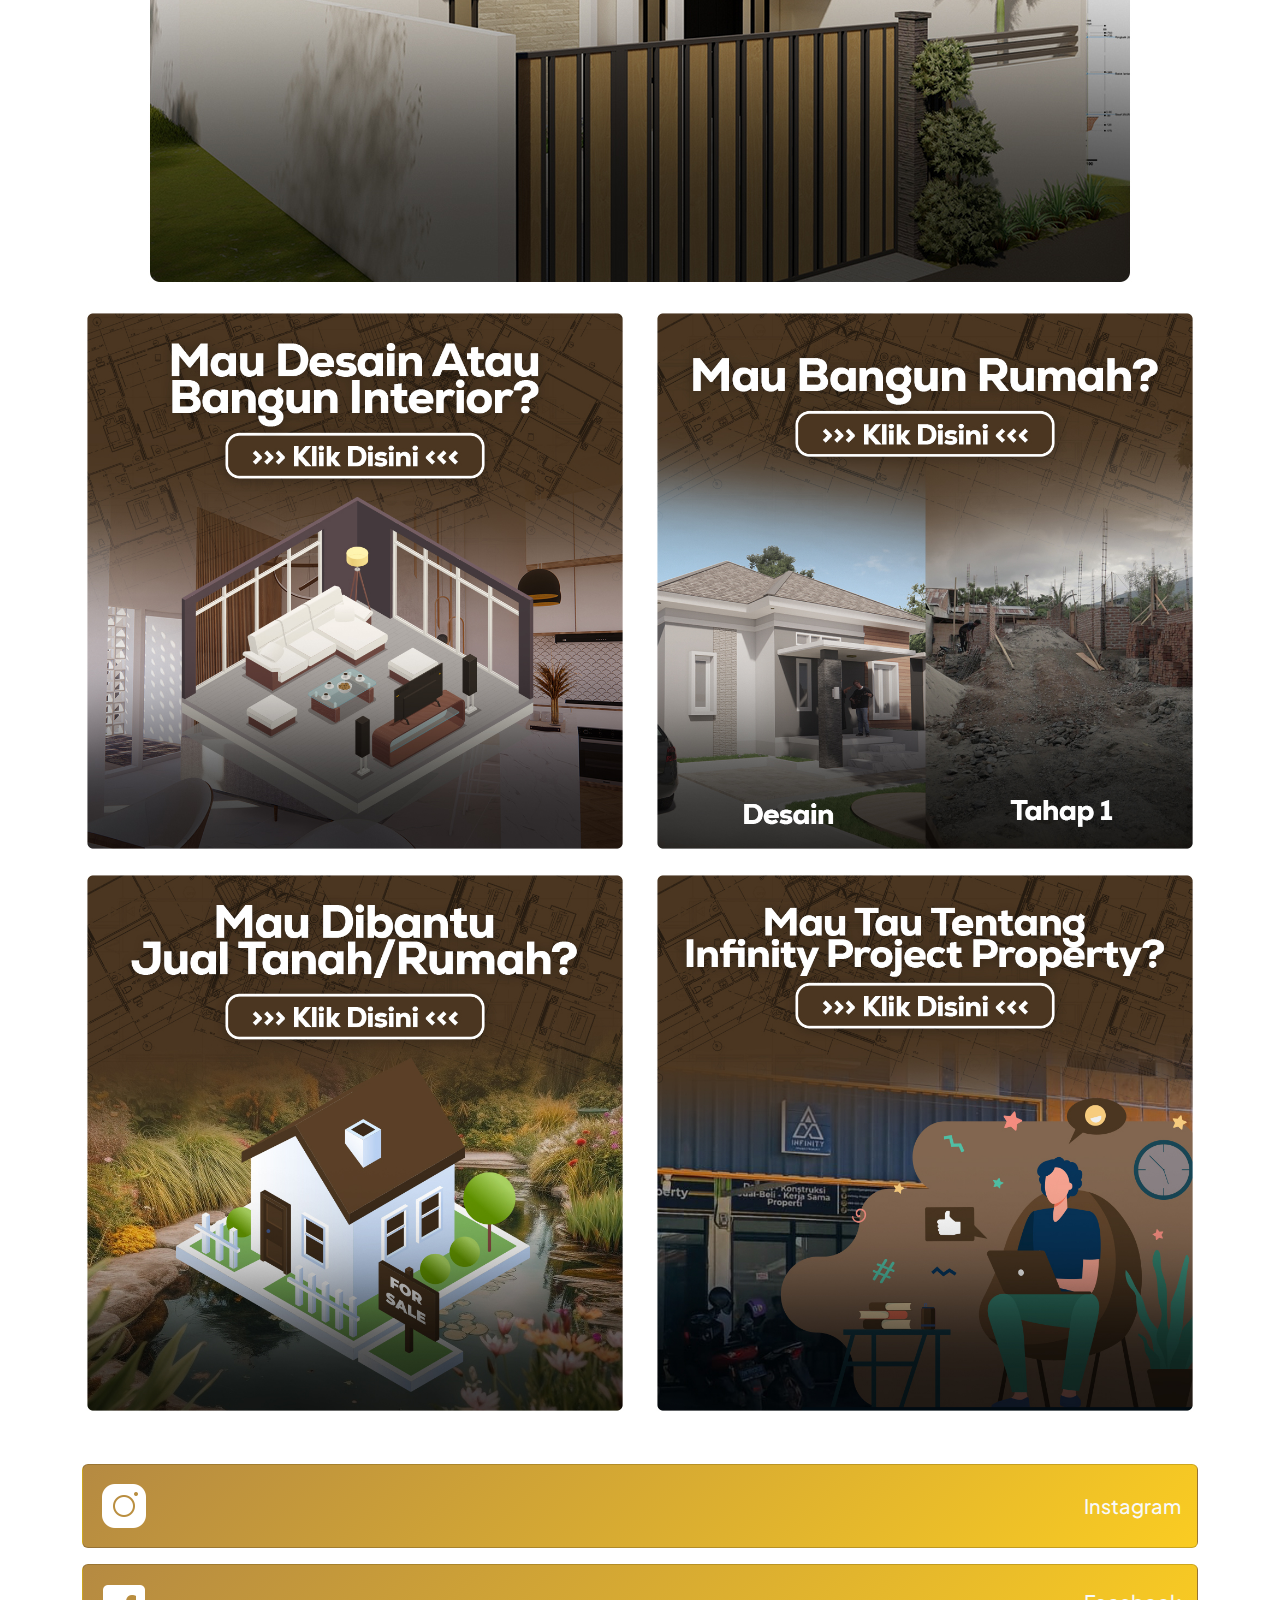
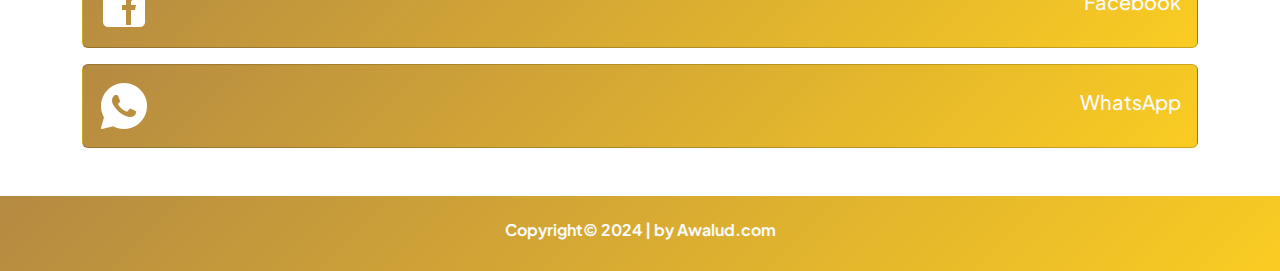
<file: agen-risna.html>
<!DOCTYPE html>
<html lang="en">
  <head>
    <meta charset="utf-8" />
    <meta
      name="viewport"
      content="width=device-width, initial-scale=1, shrink-to-fit=no"
    />
    <meta name="description" content="" />
    <meta name="author" content="" />
    <title>Selamat Datang di | Awalud.com</title>
    <!-- Favicon-->
    <link rel="icon" type="image/x-icon" href="assets/logo.png" />
    <!-- Custom Google font-->
    <link rel="preconnect" href="https://fonts.googleapis.com" />
    <link rel="preconnect" href="https://fonts.gstatic.com" crossorigin />
    <link
      href="https://fonts.googleapis.com/css2?family=Plus+Jakarta+Sans:wght@100;200;300;400;500;600;700;800;900&amp;display=swap"
      rel="stylesheet"
    />
    <!-- Bootstrap icons-->
    <link
      href="https://cdn.jsdelivr.net/npm/bootstrap-icons@1.8.1/font/bootstrap-icons.css"
      rel="stylesheet"
    />
    <!-- Vendor CSS Files -->
    <link href="vendor/aos/aos.css" rel="stylesheet" />
    <!-- Core theme CSS (includes Bootstrap)-->
    <link href="css/styles.css" rel="stylesheet" />
    <style>
      #hero .animated {
        animation: up-down 2s ease-in-out infinite alternate-reverse both;
      }
      .ms-3 {
        margin-left: 1rem; /* Atau jumlah yang sesuai */
      }
    </style>
  </head>
  <body class="d-flex flex-column h-100">
    <main class="flex-shrink-0">
      <!-- Navigation-->
      <nav class="navbar fixed-top navbar-light bg-white sticky-top">
        <div class="container d-flex justify-content-center">
          <a class="navbar-brand" href="index.html">
            <img
              height="50"
              class="d-inline-block align-top"
              src="assets/logo/logo.png"
              alt=""
            />
          </a>
        </div>
      </nav>

      <!-- Header-->
      <header class="py-5">
        <div class="container">
          <div class="row align-items-center">
            <div class="col-xxl-12">
              <!-- Header text content-->
              <div class="text-center text-xxl-center">
                <div
                  class="badge bg-gradient-primary-to-secondary text-white mb-3"
                >
                  <div class="text-uppercase">Awalud.com</div>
                </div>
              </div>
            </div>
            <div class="col-xxl-12">
              <!-- Header profile picture-->
              <div
                id="hero"
                class="d-flex justify-content-center mt-3 mt-xxl-0"
              >
                <div class="profile bg-gradient-primary-to-secondary">
                  <!-- TIP: For best results, use a photo with a transparent background like the demo example below-->
                  <!-- Watch a tutorial on how to do this on YouTube (link)-->
                  <img
                    class="profile-img animated rounded"
                    src="assets/agen/agen-risna.png"
                    alt="..."
                  />
                  <div class="dots-1">
                    <!-- SVG Dots-->
                    <svg
                      version="1.1"
                      xmlns="http://www.w3.org/2000/svg"
                      xmlns:xlink="http://www.w3.org/1999/xlink"
                      x="0px"
                      y="0px"
                      viewBox="0 0 191.6 1215.4"
                      style="enable-background: new 0 0 191.6 1215.4"
                      xml:space="preserve"
                    >
                      <g
                        transform="translate(0.000000,1280.000000) scale(0.100000,-0.100000)"
                      >
                        <path
                          d="M227.7,12788.6c-105-35-200-141-222-248c-43-206,163-412,369-369c155,32,275,190,260,339c-11,105-90,213-190,262        C383.7,12801.6,289.7,12808.6,227.7,12788.6z"
                        ></path>
                        <path
                          d="M1507.7,12788.6c-151-50-253-216-222-362c25-119,136-230,254-255c194-41,395,142,375,339c-11,105-90,213-190,262        C1663.7,12801.6,1569.7,12808.6,1507.7,12788.6z"
                        ></path>
                        <path
                          d="M227.7,11508.6c-105-35-200-141-222-248c-43-206,163-412,369-369c155,32,275,190,260,339c-11,105-90,213-190,262        C383.7,11521.6,289.7,11528.6,227.7,11508.6z"
                        ></path>
                        <path
                          d="M1507.7,11508.6c-151-50-253-216-222-362c25-119,136-230,254-255c194-41,395,142,375,339c-11,105-90,213-190,262        C1663.7,11521.6,1569.7,11528.6,1507.7,11508.6z"
                        ></path>
                        <path
                          d="M227.7,10228.6c-105-35-200-141-222-248c-43-206,163-412,369-369c155,32,275,190,260,339c-11,105-90,213-190,262        C383.7,10241.6,289.7,10248.6,227.7,10228.6z"
                        ></path>
                        <path
                          d="M1507.7,10228.6c-105-35-200-141-222-248c-43-206,163-412,369-369c155,32,275,190,260,339c-11,105-90,213-190,262        C1663.7,10241.6,1569.7,10248.6,1507.7,10228.6z"
                        ></path>
                        <path
                          d="M227.7,8948.6c-105-35-200-141-222-248c-43-206,163-412,369-369c155,32,275,190,260,339c-11,105-90,213-190,262        C383.7,8961.6,289.7,8968.6,227.7,8948.6z"
                        ></path>
                        <path
                          d="M1507.7,8948.6c-105-35-200-141-222-248c-43-206,163-412,369-369c155,32,275,190,260,339c-11,105-90,213-190,262        C1663.7,8961.6,1569.7,8968.6,1507.7,8948.6z"
                        ></path>
                        <path
                          d="M227.7,7668.6c-105-35-200-141-222-248c-43-206,163-412,369-369c155,32,275,190,260,339c-11,105-90,213-190,262        C383.7,7681.6,289.7,7688.6,227.7,7668.6z"
                        ></path>
                        <path
                          d="M1507.7,7668.6c-105-35-200-141-222-248c-43-206,163-412,369-369c155,32,275,190,260,339c-11,105-90,213-190,262        C1663.7,7681.6,1569.7,7688.6,1507.7,7668.6z"
                        ></path>
                        <path
                          d="M227.7,6388.6c-105-35-200-141-222-248c-43-206,163-412,369-369c155,32,275,190,260,339c-11,105-90,213-190,262        C383.7,6401.6,289.7,6408.6,227.7,6388.6z"
                        ></path>
                        <path
                          d="M1507.7,6388.6c-105-35-200-141-222-248c-43-206,163-412,369-369c155,32,275,190,260,339c-11,105-90,213-190,262        C1663.7,6401.6,1569.7,6408.6,1507.7,6388.6z"
                        ></path>
                        <path
                          d="M227.7,5108.6c-105-35-200-141-222-248c-43-206,163-412,369-369c155,32,275,190,260,339c-11,105-90,213-190,262        C383.7,5121.6,289.7,5128.6,227.7,5108.6z"
                        ></path>
                        <path
                          d="M1507.7,5108.6c-105-35-200-141-222-248c-43-206,163-412,369-369c155,32,275,190,260,339c-11,105-90,213-190,262        C1663.7,5121.6,1569.7,5128.6,1507.7,5108.6z"
                        ></path>
                        <path
                          d="M227.7,3828.6c-105-35-200-141-222-248c-43-206,163-412,369-369c155,32,275,190,260,339c-11,105-90,213-190,262        C383.7,3841.6,289.7,3848.6,227.7,3828.6z"
                        ></path>
                        <path
                          d="M1507.7,3828.6c-105-35-200-141-222-248c-43-206,163-412,369-369c155,32,275,190,260,339c-11,105-90,213-190,262        C1663.7,3841.6,1569.7,3848.6,1507.7,3828.6z"
                        ></path>
                        <path
                          d="M227.7,2548.6c-105-35-200-141-222-248c-43-206,163-412,369-369c155,32,275,190,260,339c-11,105-90,213-190,262        C383.7,2561.6,289.7,2568.6,227.7,2548.6z"
                        ></path>
                        <path
                          d="M1507.7,2548.6c-105-35-200-141-222-248c-43-206,163-412,369-369c155,32,275,190,260,339c-11,105-90,213-190,262        C1663.7,2561.6,1569.7,2568.6,1507.7,2548.6z"
                        ></path>
                        <path
                          d="M227.7,1268.6c-105-35-200-141-222-248c-43-206,163-412,369-369c155,32,275,190,260,339c-11,105-90,213-190,262        C383.7,1281.6,289.7,1288.6,227.7,1268.6z"
                        ></path>
                        <path
                          d="M1507.7,1268.6c-105-35-200-141-222-248c-43-206,163-412,369-369c155,32,275,190,260,339c-11,105-90,213-190,262        C1663.7,1281.6,1569.7,1288.6,1507.7,1268.6z"
                        ></path>
                      </g>
                    </svg>
                    <!-- END of SVG dots-->
                  </div>
                  <div class="dots-2">
                    <!-- SVG Dots-->
                    <svg
                      version="1.1"
                      xmlns="http://www.w3.org/2000/svg"
                      xmlns:xlink="http://www.w3.org/1999/xlink"
                      x="0px"
                      y="0px"
                      viewBox="0 0 191.6 1215.4"
                      style="enable-background: new 0 0 191.6 1215.4"
                      xml:space="preserve"
                    >
                      <g
                        transform="translate(0.000000,1280.000000) scale(0.100000,-0.100000)"
                      >
                        <path
                          d="M227.7,12788.6c-105-35-200-141-222-248c-43-206,163-412,369-369c155,32,275,190,260,339c-11,105-90,213-190,262        C383.7,12801.6,289.7,12808.6,227.7,12788.6z"
                        ></path>
                        <path
                          d="M1507.7,12788.6c-151-50-253-216-222-362c25-119,136-230,254-255c194-41,395,142,375,339c-11,105-90,213-190,262        C1663.7,12801.6,1569.7,12808.6,1507.7,12788.6z"
                        ></path>
                        <path
                          d="M227.7,11508.6c-105-35-200-141-222-248c-43-206,163-412,369-369c155,32,275,190,260,339c-11,105-90,213-190,262        C383.7,11521.6,289.7,11528.6,227.7,11508.6z"
                        ></path>
                        <path
                          d="M1507.7,11508.6c-151-50-253-216-222-362c25-119,136-230,254-255c194-41,395,142,375,339c-11,105-90,213-190,262        C1663.7,11521.6,1569.7,11528.6,1507.7,11508.6z"
                        ></path>
                        <path
                          d="M227.7,10228.6c-105-35-200-141-222-248c-43-206,163-412,369-369c155,32,275,190,260,339c-11,105-90,213-190,262        C383.7,10241.6,289.7,10248.6,227.7,10228.6z"
                        ></path>
                        <path
                          d="M1507.7,10228.6c-105-35-200-141-222-248c-43-206,163-412,369-369c155,32,275,190,260,339c-11,105-90,213-190,262        C1663.7,10241.6,1569.7,10248.6,1507.7,10228.6z"
                        ></path>
                        <path
                          d="M227.7,8948.6c-105-35-200-141-222-248c-43-206,163-412,369-369c155,32,275,190,260,339c-11,105-90,213-190,262        C383.7,8961.6,289.7,8968.6,227.7,8948.6z"
                        ></path>
                        <path
                          d="M1507.7,8948.6c-105-35-200-141-222-248c-43-206,163-412,369-369c155,32,275,190,260,339c-11,105-90,213-190,262        C1663.7,8961.6,1569.7,8968.6,1507.7,8948.6z"
                        ></path>
                        <path
                          d="M227.7,7668.6c-105-35-200-141-222-248c-43-206,163-412,369-369c155,32,275,190,260,339c-11,105-90,213-190,262        C383.7,7681.6,289.7,7688.6,227.7,7668.6z"
                        ></path>
                        <path
                          d="M1507.7,7668.6c-105-35-200-141-222-248c-43-206,163-412,369-369c155,32,275,190,260,339c-11,105-90,213-190,262        C1663.7,7681.6,1569.7,7688.6,1507.7,7668.6z"
                        ></path>
                        <path
                          d="M227.7,6388.6c-105-35-200-141-222-248c-43-206,163-412,369-369c155,32,275,190,260,339c-11,105-90,213-190,262        C383.7,6401.6,289.7,6408.6,227.7,6388.6z"
                        ></path>
                        <path
                          d="M1507.7,6388.6c-105-35-200-141-222-248c-43-206,163-412,369-369c155,32,275,190,260,339c-11,105-90,213-190,262        C1663.7,6401.6,1569.7,6408.6,1507.7,6388.6z"
                        ></path>
                        <path
                          d="M227.7,5108.6c-105-35-200-141-222-248c-43-206,163-412,369-369c155,32,275,190,260,339c-11,105-90,213-190,262        C383.7,5121.6,289.7,5128.6,227.7,5108.6z"
                        ></path>
                        <path
                          d="M1507.7,5108.6c-105-35-200-141-222-248c-43-206,163-412,369-369c155,32,275,190,260,339c-11,105-90,213-190,262        C1663.7,5121.6,1569.7,5128.6,1507.7,5108.6z"
                        ></path>
                        <path
                          d="M227.7,3828.6c-105-35-200-141-222-248c-43-206,163-412,369-369c155,32,275,190,260,339c-11,105-90,213-190,262        C383.7,3841.6,289.7,3848.6,227.7,3828.6z"
                        ></path>
                        <path
                          d="M1507.7,3828.6c-105-35-200-141-222-248c-43-206,163-412,369-369c155,32,275,190,260,339c-11,105-90,213-190,262        C1663.7,3841.6,1569.7,3848.6,1507.7,3828.6z"
                        ></path>
                        <path
                          d="M227.7,2548.6c-105-35-200-141-222-248c-43-206,163-412,369-369c155,32,275,190,260,339c-11,105-90,213-190,262        C383.7,2561.6,289.7,2568.6,227.7,2548.6z"
                        ></path>
                        <path
                          d="M1507.7,2548.6c-105-35-200-141-222-248c-43-206,163-412,369-369c155,32,275,190,260,339c-11,105-90,213-190,262        C1663.7,2561.6,1569.7,2568.6,1507.7,2548.6z"
                        ></path>
                        <path
                          d="M227.7,1268.6c-105-35-200-141-222-248c-43-206,163-412,369-369c155,32,275,190,260,339c-11,105-90,213-190,262        C383.7,1281.6,289.7,1288.6,227.7,1268.6z"
                        ></path>
                        <path
                          d="M1507.7,1268.6c-105-35-200-141-222-248c-43-206,163-412,369-369c155,32,275,190,260,339c-11,105-90,213-190,262        C1663.7,1281.6,1569.7,1288.6,1507.7,1268.6z"
                        ></path>
                      </g>
                    </svg>
                    <!-- END of SVG dots-->
                  </div>
                  <div class="dots-3">
                    <!-- SVG Dots-->
                    <svg
                      version="1.1"
                      xmlns="http://www.w3.org/2000/svg"
                      xmlns:xlink="http://www.w3.org/1999/xlink"
                      x="0px"
                      y="0px"
                      viewBox="0 0 191.6 1215.4"
                      style="enable-background: new 0 0 191.6 1215.4"
                      xml:space="preserve"
                    >
                      <g
                        transform="translate(0.000000,1280.000000) scale(0.100000,-0.100000)"
                      >
                        <path
                          d="M227.7,12788.6c-105-35-200-141-222-248c-43-206,163-412,369-369c155,32,275,190,260,339c-11,105-90,213-190,262        C383.7,12801.6,289.7,12808.6,227.7,12788.6z"
                        ></path>
                        <path
                          d="M1507.7,12788.6c-151-50-253-216-222-362c25-119,136-230,254-255c194-41,395,142,375,339c-11,105-90,213-190,262        C1663.7,12801.6,1569.7,12808.6,1507.7,12788.6z"
                        ></path>
                        <path
                          d="M227.7,11508.6c-105-35-200-141-222-248c-43-206,163-412,369-369c155,32,275,190,260,339c-11,105-90,213-190,262        C383.7,11521.6,289.7,11528.6,227.7,11508.6z"
                        ></path>
                        <path
                          d="M1507.7,11508.6c-151-50-253-216-222-362c25-119,136-230,254-255c194-41,395,142,375,339c-11,105-90,213-190,262        C1663.7,11521.6,1569.7,11528.6,1507.7,11508.6z"
                        ></path>
                        <path
                          d="M227.7,10228.6c-105-35-200-141-222-248c-43-206,163-412,369-369c155,32,275,190,260,339c-11,105-90,213-190,262        C383.7,10241.6,289.7,10248.6,227.7,10228.6z"
                        ></path>
                        <path
                          d="M1507.7,10228.6c-105-35-200-141-222-248c-43-206,163-412,369-369c155,32,275,190,260,339c-11,105-90,213-190,262        C1663.7,10241.6,1569.7,10248.6,1507.7,10228.6z"
                        ></path>
                        <path
                          d="M227.7,8948.6c-105-35-200-141-222-248c-43-206,163-412,369-369c155,32,275,190,260,339c-11,105-90,213-190,262        C383.7,8961.6,289.7,8968.6,227.7,8948.6z"
                        ></path>
                        <path
                          d="M1507.7,8948.6c-105-35-200-141-222-248c-43-206,163-412,369-369c155,32,275,190,260,339c-11,105-90,213-190,262        C1663.7,8961.6,1569.7,8968.6,1507.7,8948.6z"
                        ></path>
                        <path
                          d="M227.7,7668.6c-105-35-200-141-222-248c-43-206,163-412,369-369c155,32,275,190,260,339c-11,105-90,213-190,262        C383.7,7681.6,289.7,7688.6,227.7,7668.6z"
                        ></path>
                        <path
                          d="M1507.7,7668.6c-105-35-200-141-222-248c-43-206,163-412,369-369c155,32,275,190,260,339c-11,105-90,213-190,262        C1663.7,7681.6,1569.7,7688.6,1507.7,7668.6z"
                        ></path>
                        <path
                          d="M227.7,6388.6c-105-35-200-141-222-248c-43-206,163-412,369-369c155,32,275,190,260,339c-11,105-90,213-190,262        C383.7,6401.6,289.7,6408.6,227.7,6388.6z"
                        ></path>
                        <path
                          d="M1507.7,6388.6c-105-35-200-141-222-248c-43-206,163-412,369-369c155,32,275,190,260,339c-11,105-90,213-190,262        C1663.7,6401.6,1569.7,6408.6,1507.7,6388.6z"
                        ></path>
                        <path
                          d="M227.7,5108.6c-105-35-200-141-222-248c-43-206,163-412,369-369c155,32,275,190,260,339c-11,105-90,213-190,262        C383.7,5121.6,289.7,5128.6,227.7,5108.6z"
                        ></path>
                        <path
                          d="M1507.7,5108.6c-105-35-200-141-222-248c-43-206,163-412,369-369c155,32,275,190,260,339c-11,105-90,213-190,262        C1663.7,5121.6,1569.7,5128.6,1507.7,5108.6z"
                        ></path>
                        <path
                          d="M227.7,3828.6c-105-35-200-141-222-248c-43-206,163-412,369-369c155,32,275,190,260,339c-11,105-90,213-190,262        C383.7,3841.6,289.7,3848.6,227.7,3828.6z"
                        ></path>
                        <path
                          d="M1507.7,3828.6c-105-35-200-141-222-248c-43-206,163-412,369-369c155,32,275,190,260,339c-11,105-90,213-190,262        C1663.7,3841.6,1569.7,3848.6,1507.7,3828.6z"
                        ></path>
                        <path
                          d="M227.7,2548.6c-105-35-200-141-222-248c-43-206,163-412,369-369c155,32,275,190,260,339c-11,105-90,213-190,262        C383.7,2561.6,289.7,2568.6,227.7,2548.6z"
                        ></path>
                        <path
                          d="M1507.7,2548.6c-105-35-200-141-222-248c-43-206,163-412,369-369c155,32,275,190,260,339c-11,105-90,213-190,262        C1663.7,2561.6,1569.7,2568.6,1507.7,2548.6z"
                        ></path>
                        <path
                          d="M227.7,1268.6c-105-35-200-141-222-248c-43-206,163-412,369-369c155,32,275,190,260,339c-11,105-90,213-190,262        C383.7,1281.6,289.7,1288.6,227.7,1268.6z"
                        ></path>
                        <path
                          d="M1507.7,1268.6c-105-35-200-141-222-248c-43-206,163-412,369-369c155,32,275,190,260,339c-11,105-90,213-190,262        C1663.7,1281.6,1569.7,1288.6,1507.7,1268.6z"
                        ></path>
                      </g>
                    </svg>
                    <!-- END of SVG dots-->
                  </div>
                  <div class="dots-4">
                    <!-- SVG Dots-->
                    <svg
                      version="1.1"
                      xmlns="http://www.w3.org/2000/svg"
                      xmlns:xlink="http://www.w3.org/1999/xlink"
                      x="0px"
                      y="0px"
                      viewBox="0 0 191.6 1215.4"
                      style="enable-background: new 0 0 191.6 1215.4"
                      xml:space="preserve"
                    >
                      <g
                        transform="translate(0.000000,1280.000000) scale(0.100000,-0.100000)"
                      >
                        <path
                          d="M227.7,12788.6c-105-35-200-141-222-248c-43-206,163-412,369-369c155,32,275,190,260,339c-11,105-90,213-190,262        C383.7,12801.6,289.7,12808.6,227.7,12788.6z"
                        ></path>
                        <path
                          d="M1507.7,12788.6c-151-50-253-216-222-362c25-119,136-230,254-255c194-41,395,142,375,339c-11,105-90,213-190,262        C1663.7,12801.6,1569.7,12808.6,1507.7,12788.6z"
                        ></path>
                        <path
                          d="M227.7,11508.6c-105-35-200-141-222-248c-43-206,163-412,369-369c155,32,275,190,260,339c-11,105-90,213-190,262        C383.7,11521.6,289.7,11528.6,227.7,11508.6z"
                        ></path>
                        <path
                          d="M1507.7,11508.6c-151-50-253-216-222-362c25-119,136-230,254-255c194-41,395,142,375,339c-11,105-90,213-190,262        C1663.7,11521.6,1569.7,11528.6,1507.7,11508.6z"
                        ></path>
                        <path
                          d="M227.7,10228.6c-105-35-200-141-222-248c-43-206,163-412,369-369c155,32,275,190,260,339c-11,105-90,213-190,262        C383.7,10241.6,289.7,10248.6,227.7,10228.6z"
                        ></path>
                        <path
                          d="M1507.7,10228.6c-105-35-200-141-222-248c-43-206,163-412,369-369c155,32,275,190,260,339c-11,105-90,213-190,262        C1663.7,10241.6,1569.7,10248.6,1507.7,10228.6z"
                        ></path>
                        <path
                          d="M227.7,8948.6c-105-35-200-141-222-248c-43-206,163-412,369-369c155,32,275,190,260,339c-11,105-90,213-190,262        C383.7,8961.6,289.7,8968.6,227.7,8948.6z"
                        ></path>
                        <path
                          d="M1507.7,8948.6c-105-35-200-141-222-248c-43-206,163-412,369-369c155,32,275,190,260,339c-11,105-90,213-190,262        C1663.7,8961.6,1569.7,8968.6,1507.7,8948.6z"
                        ></path>
                        <path
                          d="M227.7,7668.6c-105-35-200-141-222-248c-43-206,163-412,369-369c155,32,275,190,260,339c-11,105-90,213-190,262        C383.7,7681.6,289.7,7688.6,227.7,7668.6z"
                        ></path>
                        <path
                          d="M1507.7,7668.6c-105-35-200-141-222-248c-43-206,163-412,369-369c155,32,275,190,260,339c-11,105-90,213-190,262        C1663.7,7681.6,1569.7,7688.6,1507.7,7668.6z"
                        ></path>
                        <path
                          d="M227.7,6388.6c-105-35-200-141-222-248c-43-206,163-412,369-369c155,32,275,190,260,339c-11,105-90,213-190,262        C383.7,6401.6,289.7,6408.6,227.7,6388.6z"
                        ></path>
                        <path
                          d="M1507.7,6388.6c-105-35-200-141-222-248c-43-206,163-412,369-369c155,32,275,190,260,339c-11,105-90,213-190,262        C1663.7,6401.6,1569.7,6408.6,1507.7,6388.6z"
                        ></path>
                        <path
                          d="M227.7,5108.6c-105-35-200-141-222-248c-43-206,163-412,369-369c155,32,275,190,260,339c-11,105-90,213-190,262        C383.7,5121.6,289.7,5128.6,227.7,5108.6z"
                        ></path>
                        <path
                          d="M1507.7,5108.6c-105-35-200-141-222-248c-43-206,163-412,369-369c155,32,275,190,260,339c-11,105-90,213-190,262        C1663.7,5121.6,1569.7,5128.6,1507.7,5108.6z"
                        ></path>
                        <path
                          d="M227.7,3828.6c-105-35-200-141-222-248c-43-206,163-412,369-369c155,32,275,190,260,339c-11,105-90,213-190,262        C383.7,3841.6,289.7,3848.6,227.7,3828.6z"
                        ></path>
                        <path
                          d="M1507.7,3828.6c-105-35-200-141-222-248c-43-206,163-412,369-369c155,32,275,190,260,339c-11,105-90,213-190,262        C1663.7,3841.6,1569.7,3848.6,1507.7,3828.6z"
                        ></path>
                        <path
                          d="M227.7,2548.6c-105-35-200-141-222-248c-43-206,163-412,369-369c155,32,275,190,260,339c-11,105-90,213-190,262        C383.7,2561.6,289.7,2568.6,227.7,2548.6z"
                        ></path>
                        <path
                          d="M1507.7,2548.6c-105-35-200-141-222-248c-43-206,163-412,369-369c155,32,275,190,260,339c-11,105-90,213-190,262        C1663.7,2561.6,1569.7,2568.6,1507.7,2548.6z"
                        ></path>
                        <path
                          d="M227.7,1268.6c-105-35-200-141-222-248c-43-206,163-412,369-369c155,32,275,190,260,339c-11,105-90,213-190,262        C383.7,1281.6,289.7,1288.6,227.7,1268.6z"
                        ></path>
                        <path
                          d="M1507.7,1268.6c-105-35-200-141-222-248c-43-206,163-412,369-369c155,32,275,190,260,339c-11,105-90,213-190,262        C1663.7,1281.6,1569.7,1288.6,1507.7,1268.6z"
                        ></path>
                      </g>
                    </svg>
                    <!-- END of SVG dots-->
                  </div>
                </div>
              </div>
            </div>

            <div class="col-xxl-12 mt-5">
              <div class="text-center text-xxl-center">
                <h1 class="display-1 fw-bolder">
                  <strong class="text-gradient d-inline">Agen Risna</strong>
                </h1>
              </div>
            </div>
          </div>
        </div>
      </header>

      <div class="container">
        <div class="row text-center">
          <div class="col-12">
            <a
              href="https://api.whatsapp.com/send?phone=6289652585766&text=Hai%20Kak%20Risna,%20Saya%20tertarik%20dengan%20jasa%20desain%20rumah,%20bisa%20bantu%20untuk%20informasi%20selengkapnya?"
            >
              <img class="img-fluid" src="assets/homepage/desain.jpg" alt="" />
            </a>
          </div>
        </div>

        <div class="row mt-3">
          <div class="col-6">
            <a
              href="https://api.whatsapp.com/send?phone=6289652585766&text=Hai%20Kak%20Risna,%20Saya%20tertarik%20dengan%20jasa%20bangun%20rumah,%20bisa%20bantu%20untuk%20informasi%20selengkapnya?"
            >
              <img
                class="img-fluid"
                src="assets/homepage/interior.jpg"
                alt=""
              />
            </a>
          </div>
          <div class="col-6">
            <a
              href="https://api.whatsapp.com/send?phone=6289652585766&text=Hai%20Kak%20Risna,%20Saya%20tertarik%20dengan%20desain%20dan%20buat%20interior%20rumah,%20bisa%20bantu%20informasi%20selengkapnya?"
            >
              <img class="img-fluid" src="assets/homepage/bangun.jpg" alt="" />
            </a>
          </div>
        </div>

        <div class="row mt-3">
          <div class="col-6">
            <a
              href="https://api.whatsapp.com/send?phone=6289652585766&text=Hai%20Kak%20Risna,%20Saya%20tertarik%20untuk%20membahas%20kerjasama%20lahan.%20Bisa%20mohon%20info%20lebih%20lanjut?"
            >
              <img class="img-fluid" src="assets/homepage/jual.jpg" alt="" />
            </a>
          </div>
          <div class="col-6">
            <a href="https://infinityprojectproperty.com/">
              <img
                class="img-fluid"
                src="assets/homepage/infinity.jpg"
                alt=""
              />
            </a>
          </div>
        </div>
      </div>

      <div class="container mt-5 mb-5">
        <div class="row">
          <div class="col-12">
            <a
              href="http://www.instagram.com/riisna_s.kalaba"
              style="text-decoration: none"
            >
              <div class="card bg-gradient-primary-to-secondary">
                <div
                  class="d-flex align-items-center justify-content-between p-3"
                >
                  <img width="50" src="assets/icon/instagram.png" alt="" />
                  <h5 class="text-light card-text ms-3">Instagram</h5>
                </div>
              </div>
            </a>
            <a
              href="https://www.facebook.com/riisna.s.kalaba?mibextid=LQQJ4d"
              style="text-decoration: none"
            >
              <div class="card bg-gradient-primary-to-secondary mt-3">
                <div
                  class="d-flex align-items-center justify-content-between p-3"
                >
                  <img width="50" src="assets/icon/facebook.png" alt="" />
                  <h5 class="text-light ms-3">Facebook</h5>
                </div>
              </div>
            </a>
            <a
              href="https://api.whatsapp.com/send?phone=6289652585766&text=Assalamualaikum"
              style="text-decoration: none"
            >
              <div class="card bg-gradient-primary-to-secondary mt-3">
                <div
                  class="d-flex align-items-center justify-content-between p-3"
                >
                  <img width="50" src="assets/icon/whatsapp.png" alt="" />
                  <h5 class="text-light ms-3">WhatsApp</h5>
                </div>
              </div>
            </a>
          </div>
        </div>
      </div>
    </main>
    <!-- Footer-->
    <footer class="bg-gradient-primary-to-secondary py-4 mt-auto">
      <div class="container px-5">
        <h6 class="text-center text-light">
          <strong>Copyright&copy; 2024 | by Awalud.com</strong>
        </h6>
      </div>
    </footer>
    <!-- Bootstrap core JS-->
    <script src="https://cdn.jsdelivr.net/npm/bootstrap@5.2.3/dist/js/bootstrap.bundle.min.js"></script>
    <!-- Core theme JS-->
    <script src="js/scripts.js"></script>
    <!-- Vendor JS Files -->
    <script src="vendor/aos/aos.js"></script>
  </body>
</html>
</file>
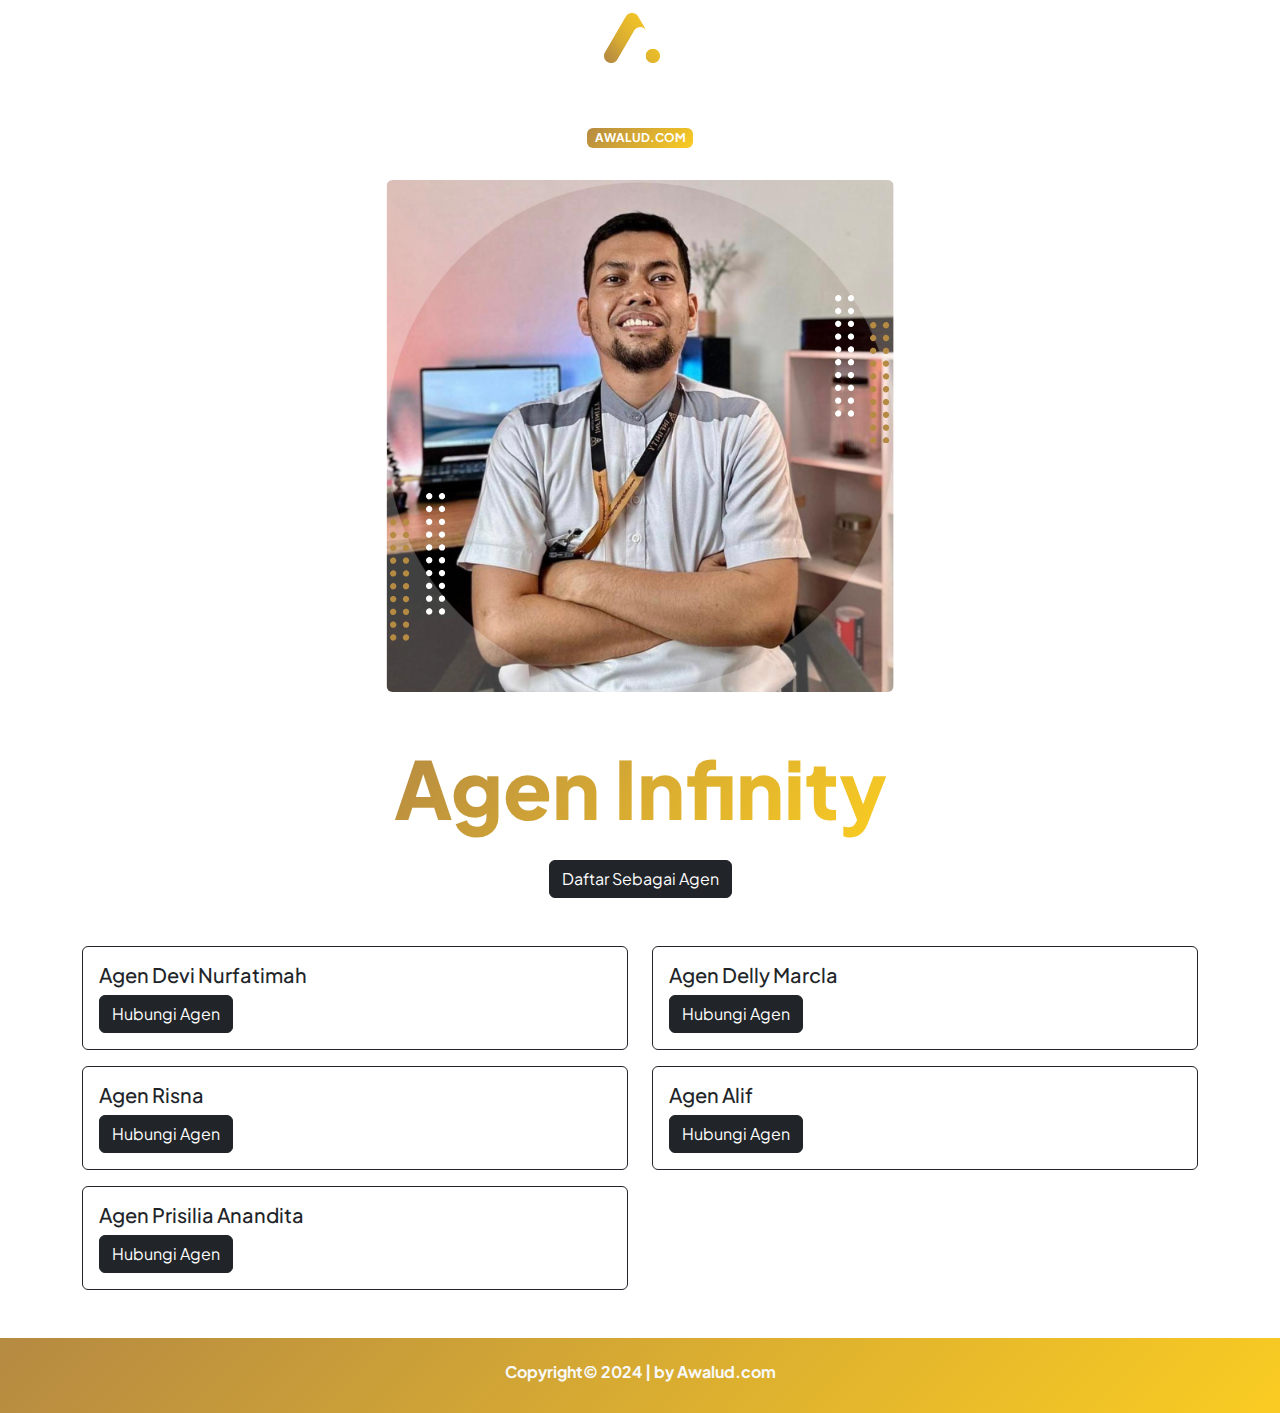
<file: agen.html>
<!DOCTYPE html>
<html lang="en">
  <head>
    <meta charset="utf-8" />
    <meta
      name="viewport"
      content="width=device-width, initial-scale=1, shrink-to-fit=no"
    />
    <meta name="description" content="" />
    <meta name="author" content="" />
    <title>Selamat Datang di | Awalud.com</title>
    <!-- Favicon-->
    <link rel="icon" type="image/x-icon" href="assets/logo.png" />
    <!-- Custom Google font-->
    <link rel="preconnect" href="https://fonts.googleapis.com" />
    <link rel="preconnect" href="https://fonts.gstatic.com" crossorigin />
    <link
      href="https://fonts.googleapis.com/css2?family=Plus+Jakarta+Sans:wght@100;200;300;400;500;600;700;800;900&amp;display=swap"
      rel="stylesheet"
    />
    <!-- Bootstrap icons-->
    <link
      href="https://cdn.jsdelivr.net/npm/bootstrap-icons@1.8.1/font/bootstrap-icons.css"
      rel="stylesheet"
    />
    <!-- Vendor CSS Files -->
    <link href="vendor/aos/aos.css" rel="stylesheet" />
    <!-- Core theme CSS (includes Bootstrap)-->
    <link href="css/styles.css" rel="stylesheet" />
    <style>
      #hero .animated {
        animation: up-down 2s ease-in-out infinite alternate-reverse both;
      }
      .ms-3 {
        margin-left: 1rem; /* Atau jumlah yang sesuai */
      }
    </style>
  </head>
  <body class="d-flex flex-column h-100">
    <main class="flex-shrink-0">
      <!-- Navigation-->
      <nav class="navbar fixed-top navbar-light bg-white sticky-top">
        <div class="container d-flex justify-content-center">
          <a class="navbar-brand" href="index.html">
            <img
              height="50"
              class="d-inline-block align-top"
              src="assets/logo/logo.png"
              alt=""
            />
          </a>
        </div>
      </nav>

      <!-- Header-->
      <header class="py-5">
        <div class="container">
          <div class="row align-items-center">
            <div class="col-xxl-12">
              <!-- Header text content-->
              <div class="text-center text-xxl-center">
                <div
                  class="badge bg-gradient-primary-to-secondary text-white mb-3"
                >
                  <div class="text-uppercase">AWALUD.COM</div>
                </div>
              </div>
            </div>
            <div class="col-xxl-12">
              <!-- Header profile picture-->
              <div
                id="hero"
                class="d-flex justify-content-center mt-3 mt-xxl-0"
              >
                <div class="profile bg-gradient-primary-to-secondary">
                  <!-- TIP: For best results, use a photo with a transparent background like the demo example below-->
                  <!-- Watch a tutorial on how to do this on YouTube (link)-->
                  <img
                    class="profile-img animated rounded"
                    src="assets/awalud.jpeg"
                    alt="..."
                  />
                  <div class="dots-1">
                    <!-- SVG Dots-->
                    <svg
                      version="1.1"
                      xmlns="http://www.w3.org/2000/svg"
                      xmlns:xlink="http://www.w3.org/1999/xlink"
                      x="0px"
                      y="0px"
                      viewBox="0 0 191.6 1215.4"
                      style="enable-background: new 0 0 191.6 1215.4"
                      xml:space="preserve"
                    >
                      <g
                        transform="translate(0.000000,1280.000000) scale(0.100000,-0.100000)"
                      >
                        <path
                          d="M227.7,12788.6c-105-35-200-141-222-248c-43-206,163-412,369-369c155,32,275,190,260,339c-11,105-90,213-190,262        C383.7,12801.6,289.7,12808.6,227.7,12788.6z"
                        ></path>
                        <path
                          d="M1507.7,12788.6c-151-50-253-216-222-362c25-119,136-230,254-255c194-41,395,142,375,339c-11,105-90,213-190,262        C1663.7,12801.6,1569.7,12808.6,1507.7,12788.6z"
                        ></path>
                        <path
                          d="M227.7,11508.6c-105-35-200-141-222-248c-43-206,163-412,369-369c155,32,275,190,260,339c-11,105-90,213-190,262        C383.7,11521.6,289.7,11528.6,227.7,11508.6z"
                        ></path>
                        <path
                          d="M1507.7,11508.6c-151-50-253-216-222-362c25-119,136-230,254-255c194-41,395,142,375,339c-11,105-90,213-190,262        C1663.7,11521.6,1569.7,11528.6,1507.7,11508.6z"
                        ></path>
                        <path
                          d="M227.7,10228.6c-105-35-200-141-222-248c-43-206,163-412,369-369c155,32,275,190,260,339c-11,105-90,213-190,262        C383.7,10241.6,289.7,10248.6,227.7,10228.6z"
                        ></path>
                        <path
                          d="M1507.7,10228.6c-105-35-200-141-222-248c-43-206,163-412,369-369c155,32,275,190,260,339c-11,105-90,213-190,262        C1663.7,10241.6,1569.7,10248.6,1507.7,10228.6z"
                        ></path>
                        <path
                          d="M227.7,8948.6c-105-35-200-141-222-248c-43-206,163-412,369-369c155,32,275,190,260,339c-11,105-90,213-190,262        C383.7,8961.6,289.7,8968.6,227.7,8948.6z"
                        ></path>
                        <path
                          d="M1507.7,8948.6c-105-35-200-141-222-248c-43-206,163-412,369-369c155,32,275,190,260,339c-11,105-90,213-190,262        C1663.7,8961.6,1569.7,8968.6,1507.7,8948.6z"
                        ></path>
                        <path
                          d="M227.7,7668.6c-105-35-200-141-222-248c-43-206,163-412,369-369c155,32,275,190,260,339c-11,105-90,213-190,262        C383.7,7681.6,289.7,7688.6,227.7,7668.6z"
                        ></path>
                        <path
                          d="M1507.7,7668.6c-105-35-200-141-222-248c-43-206,163-412,369-369c155,32,275,190,260,339c-11,105-90,213-190,262        C1663.7,7681.6,1569.7,7688.6,1507.7,7668.6z"
                        ></path>
                        <path
                          d="M227.7,6388.6c-105-35-200-141-222-248c-43-206,163-412,369-369c155,32,275,190,260,339c-11,105-90,213-190,262        C383.7,6401.6,289.7,6408.6,227.7,6388.6z"
                        ></path>
                        <path
                          d="M1507.7,6388.6c-105-35-200-141-222-248c-43-206,163-412,369-369c155,32,275,190,260,339c-11,105-90,213-190,262        C1663.7,6401.6,1569.7,6408.6,1507.7,6388.6z"
                        ></path>
                        <path
                          d="M227.7,5108.6c-105-35-200-141-222-248c-43-206,163-412,369-369c155,32,275,190,260,339c-11,105-90,213-190,262        C383.7,5121.6,289.7,5128.6,227.7,5108.6z"
                        ></path>
                        <path
                          d="M1507.7,5108.6c-105-35-200-141-222-248c-43-206,163-412,369-369c155,32,275,190,260,339c-11,105-90,213-190,262        C1663.7,5121.6,1569.7,5128.6,1507.7,5108.6z"
                        ></path>
                        <path
                          d="M227.7,3828.6c-105-35-200-141-222-248c-43-206,163-412,369-369c155,32,275,190,260,339c-11,105-90,213-190,262        C383.7,3841.6,289.7,3848.6,227.7,3828.6z"
                        ></path>
                        <path
                          d="M1507.7,3828.6c-105-35-200-141-222-248c-43-206,163-412,369-369c155,32,275,190,260,339c-11,105-90,213-190,262        C1663.7,3841.6,1569.7,3848.6,1507.7,3828.6z"
                        ></path>
                        <path
                          d="M227.7,2548.6c-105-35-200-141-222-248c-43-206,163-412,369-369c155,32,275,190,260,339c-11,105-90,213-190,262        C383.7,2561.6,289.7,2568.6,227.7,2548.6z"
                        ></path>
                        <path
                          d="M1507.7,2548.6c-105-35-200-141-222-248c-43-206,163-412,369-369c155,32,275,190,260,339c-11,105-90,213-190,262        C1663.7,2561.6,1569.7,2568.6,1507.7,2548.6z"
                        ></path>
                        <path
                          d="M227.7,1268.6c-105-35-200-141-222-248c-43-206,163-412,369-369c155,32,275,190,260,339c-11,105-90,213-190,262        C383.7,1281.6,289.7,1288.6,227.7,1268.6z"
                        ></path>
                        <path
                          d="M1507.7,1268.6c-105-35-200-141-222-248c-43-206,163-412,369-369c155,32,275,190,260,339c-11,105-90,213-190,262        C1663.7,1281.6,1569.7,1288.6,1507.7,1268.6z"
                        ></path>
                      </g>
                    </svg>
                    <!-- END of SVG dots-->
                  </div>
                  <div class="dots-2">
                    <!-- SVG Dots-->
                    <svg
                      version="1.1"
                      xmlns="http://www.w3.org/2000/svg"
                      xmlns:xlink="http://www.w3.org/1999/xlink"
                      x="0px"
                      y="0px"
                      viewBox="0 0 191.6 1215.4"
                      style="enable-background: new 0 0 191.6 1215.4"
                      xml:space="preserve"
                    >
                      <g
                        transform="translate(0.000000,1280.000000) scale(0.100000,-0.100000)"
                      >
                        <path
                          d="M227.7,12788.6c-105-35-200-141-222-248c-43-206,163-412,369-369c155,32,275,190,260,339c-11,105-90,213-190,262        C383.7,12801.6,289.7,12808.6,227.7,12788.6z"
                        ></path>
                        <path
                          d="M1507.7,12788.6c-151-50-253-216-222-362c25-119,136-230,254-255c194-41,395,142,375,339c-11,105-90,213-190,262        C1663.7,12801.6,1569.7,12808.6,1507.7,12788.6z"
                        ></path>
                        <path
                          d="M227.7,11508.6c-105-35-200-141-222-248c-43-206,163-412,369-369c155,32,275,190,260,339c-11,105-90,213-190,262        C383.7,11521.6,289.7,11528.6,227.7,11508.6z"
                        ></path>
                        <path
                          d="M1507.7,11508.6c-151-50-253-216-222-362c25-119,136-230,254-255c194-41,395,142,375,339c-11,105-90,213-190,262        C1663.7,11521.6,1569.7,11528.6,1507.7,11508.6z"
                        ></path>
                        <path
                          d="M227.7,10228.6c-105-35-200-141-222-248c-43-206,163-412,369-369c155,32,275,190,260,339c-11,105-90,213-190,262        C383.7,10241.6,289.7,10248.6,227.7,10228.6z"
                        ></path>
                        <path
                          d="M1507.7,10228.6c-105-35-200-141-222-248c-43-206,163-412,369-369c155,32,275,190,260,339c-11,105-90,213-190,262        C1663.7,10241.6,1569.7,10248.6,1507.7,10228.6z"
                        ></path>
                        <path
                          d="M227.7,8948.6c-105-35-200-141-222-248c-43-206,163-412,369-369c155,32,275,190,260,339c-11,105-90,213-190,262        C383.7,8961.6,289.7,8968.6,227.7,8948.6z"
                        ></path>
                        <path
                          d="M1507.7,8948.6c-105-35-200-141-222-248c-43-206,163-412,369-369c155,32,275,190,260,339c-11,105-90,213-190,262        C1663.7,8961.6,1569.7,8968.6,1507.7,8948.6z"
                        ></path>
                        <path
                          d="M227.7,7668.6c-105-35-200-141-222-248c-43-206,163-412,369-369c155,32,275,190,260,339c-11,105-90,213-190,262        C383.7,7681.6,289.7,7688.6,227.7,7668.6z"
                        ></path>
                        <path
                          d="M1507.7,7668.6c-105-35-200-141-222-248c-43-206,163-412,369-369c155,32,275,190,260,339c-11,105-90,213-190,262        C1663.7,7681.6,1569.7,7688.6,1507.7,7668.6z"
                        ></path>
                        <path
                          d="M227.7,6388.6c-105-35-200-141-222-248c-43-206,163-412,369-369c155,32,275,190,260,339c-11,105-90,213-190,262        C383.7,6401.6,289.7,6408.6,227.7,6388.6z"
                        ></path>
                        <path
                          d="M1507.7,6388.6c-105-35-200-141-222-248c-43-206,163-412,369-369c155,32,275,190,260,339c-11,105-90,213-190,262        C1663.7,6401.6,1569.7,6408.6,1507.7,6388.6z"
                        ></path>
                        <path
                          d="M227.7,5108.6c-105-35-200-141-222-248c-43-206,163-412,369-369c155,32,275,190,260,339c-11,105-90,213-190,262        C383.7,5121.6,289.7,5128.6,227.7,5108.6z"
                        ></path>
                        <path
                          d="M1507.7,5108.6c-105-35-200-141-222-248c-43-206,163-412,369-369c155,32,275,190,260,339c-11,105-90,213-190,262        C1663.7,5121.6,1569.7,5128.6,1507.7,5108.6z"
                        ></path>
                        <path
                          d="M227.7,3828.6c-105-35-200-141-222-248c-43-206,163-412,369-369c155,32,275,190,260,339c-11,105-90,213-190,262        C383.7,3841.6,289.7,3848.6,227.7,3828.6z"
                        ></path>
                        <path
                          d="M1507.7,3828.6c-105-35-200-141-222-248c-43-206,163-412,369-369c155,32,275,190,260,339c-11,105-90,213-190,262        C1663.7,3841.6,1569.7,3848.6,1507.7,3828.6z"
                        ></path>
                        <path
                          d="M227.7,2548.6c-105-35-200-141-222-248c-43-206,163-412,369-369c155,32,275,190,260,339c-11,105-90,213-190,262        C383.7,2561.6,289.7,2568.6,227.7,2548.6z"
                        ></path>
                        <path
                          d="M1507.7,2548.6c-105-35-200-141-222-248c-43-206,163-412,369-369c155,32,275,190,260,339c-11,105-90,213-190,262        C1663.7,2561.6,1569.7,2568.6,1507.7,2548.6z"
                        ></path>
                        <path
                          d="M227.7,1268.6c-105-35-200-141-222-248c-43-206,163-412,369-369c155,32,275,190,260,339c-11,105-90,213-190,262        C383.7,1281.6,289.7,1288.6,227.7,1268.6z"
                        ></path>
                        <path
                          d="M1507.7,1268.6c-105-35-200-141-222-248c-43-206,163-412,369-369c155,32,275,190,260,339c-11,105-90,213-190,262        C1663.7,1281.6,1569.7,1288.6,1507.7,1268.6z"
                        ></path>
                      </g>
                    </svg>
                    <!-- END of SVG dots-->
                  </div>
                  <div class="dots-3">
                    <!-- SVG Dots-->
                    <svg
                      version="1.1"
                      xmlns="http://www.w3.org/2000/svg"
                      xmlns:xlink="http://www.w3.org/1999/xlink"
                      x="0px"
                      y="0px"
                      viewBox="0 0 191.6 1215.4"
                      style="enable-background: new 0 0 191.6 1215.4"
                      xml:space="preserve"
                    >
                      <g
                        transform="translate(0.000000,1280.000000) scale(0.100000,-0.100000)"
                      >
                        <path
                          d="M227.7,12788.6c-105-35-200-141-222-248c-43-206,163-412,369-369c155,32,275,190,260,339c-11,105-90,213-190,262        C383.7,12801.6,289.7,12808.6,227.7,12788.6z"
                        ></path>
                        <path
                          d="M1507.7,12788.6c-151-50-253-216-222-362c25-119,136-230,254-255c194-41,395,142,375,339c-11,105-90,213-190,262        C1663.7,12801.6,1569.7,12808.6,1507.7,12788.6z"
                        ></path>
                        <path
                          d="M227.7,11508.6c-105-35-200-141-222-248c-43-206,163-412,369-369c155,32,275,190,260,339c-11,105-90,213-190,262        C383.7,11521.6,289.7,11528.6,227.7,11508.6z"
                        ></path>
                        <path
                          d="M1507.7,11508.6c-151-50-253-216-222-362c25-119,136-230,254-255c194-41,395,142,375,339c-11,105-90,213-190,262        C1663.7,11521.6,1569.7,11528.6,1507.7,11508.6z"
                        ></path>
                        <path
                          d="M227.7,10228.6c-105-35-200-141-222-248c-43-206,163-412,369-369c155,32,275,190,260,339c-11,105-90,213-190,262        C383.7,10241.6,289.7,10248.6,227.7,10228.6z"
                        ></path>
                        <path
                          d="M1507.7,10228.6c-105-35-200-141-222-248c-43-206,163-412,369-369c155,32,275,190,260,339c-11,105-90,213-190,262        C1663.7,10241.6,1569.7,10248.6,1507.7,10228.6z"
                        ></path>
                        <path
                          d="M227.7,8948.6c-105-35-200-141-222-248c-43-206,163-412,369-369c155,32,275,190,260,339c-11,105-90,213-190,262        C383.7,8961.6,289.7,8968.6,227.7,8948.6z"
                        ></path>
                        <path
                          d="M1507.7,8948.6c-105-35-200-141-222-248c-43-206,163-412,369-369c155,32,275,190,260,339c-11,105-90,213-190,262        C1663.7,8961.6,1569.7,8968.6,1507.7,8948.6z"
                        ></path>
                        <path
                          d="M227.7,7668.6c-105-35-200-141-222-248c-43-206,163-412,369-369c155,32,275,190,260,339c-11,105-90,213-190,262        C383.7,7681.6,289.7,7688.6,227.7,7668.6z"
                        ></path>
                        <path
                          d="M1507.7,7668.6c-105-35-200-141-222-248c-43-206,163-412,369-369c155,32,275,190,260,339c-11,105-90,213-190,262        C1663.7,7681.6,1569.7,7688.6,1507.7,7668.6z"
                        ></path>
                        <path
                          d="M227.7,6388.6c-105-35-200-141-222-248c-43-206,163-412,369-369c155,32,275,190,260,339c-11,105-90,213-190,262        C383.7,6401.6,289.7,6408.6,227.7,6388.6z"
                        ></path>
                        <path
                          d="M1507.7,6388.6c-105-35-200-141-222-248c-43-206,163-412,369-369c155,32,275,190,260,339c-11,105-90,213-190,262        C1663.7,6401.6,1569.7,6408.6,1507.7,6388.6z"
                        ></path>
                        <path
                          d="M227.7,5108.6c-105-35-200-141-222-248c-43-206,163-412,369-369c155,32,275,190,260,339c-11,105-90,213-190,262        C383.7,5121.6,289.7,5128.6,227.7,5108.6z"
                        ></path>
                        <path
                          d="M1507.7,5108.6c-105-35-200-141-222-248c-43-206,163-412,369-369c155,32,275,190,260,339c-11,105-90,213-190,262        C1663.7,5121.6,1569.7,5128.6,1507.7,5108.6z"
                        ></path>
                        <path
                          d="M227.7,3828.6c-105-35-200-141-222-248c-43-206,163-412,369-369c155,32,275,190,260,339c-11,105-90,213-190,262        C383.7,3841.6,289.7,3848.6,227.7,3828.6z"
                        ></path>
                        <path
                          d="M1507.7,3828.6c-105-35-200-141-222-248c-43-206,163-412,369-369c155,32,275,190,260,339c-11,105-90,213-190,262        C1663.7,3841.6,1569.7,3848.6,1507.7,3828.6z"
                        ></path>
                        <path
                          d="M227.7,2548.6c-105-35-200-141-222-248c-43-206,163-412,369-369c155,32,275,190,260,339c-11,105-90,213-190,262        C383.7,2561.6,289.7,2568.6,227.7,2548.6z"
                        ></path>
                        <path
                          d="M1507.7,2548.6c-105-35-200-141-222-248c-43-206,163-412,369-369c155,32,275,190,260,339c-11,105-90,213-190,262        C1663.7,2561.6,1569.7,2568.6,1507.7,2548.6z"
                        ></path>
                        <path
                          d="M227.7,1268.6c-105-35-200-141-222-248c-43-206,163-412,369-369c155,32,275,190,260,339c-11,105-90,213-190,262        C383.7,1281.6,289.7,1288.6,227.7,1268.6z"
                        ></path>
                        <path
                          d="M1507.7,1268.6c-105-35-200-141-222-248c-43-206,163-412,369-369c155,32,275,190,260,339c-11,105-90,213-190,262        C1663.7,1281.6,1569.7,1288.6,1507.7,1268.6z"
                        ></path>
                      </g>
                    </svg>
                    <!-- END of SVG dots-->
                  </div>
                  <div class="dots-4">
                    <!-- SVG Dots-->
                    <svg
                      version="1.1"
                      xmlns="http://www.w3.org/2000/svg"
                      xmlns:xlink="http://www.w3.org/1999/xlink"
                      x="0px"
                      y="0px"
                      viewBox="0 0 191.6 1215.4"
                      style="enable-background: new 0 0 191.6 1215.4"
                      xml:space="preserve"
                    >
                      <g
                        transform="translate(0.000000,1280.000000) scale(0.100000,-0.100000)"
                      >
                        <path
                          d="M227.7,12788.6c-105-35-200-141-222-248c-43-206,163-412,369-369c155,32,275,190,260,339c-11,105-90,213-190,262        C383.7,12801.6,289.7,12808.6,227.7,12788.6z"
                        ></path>
                        <path
                          d="M1507.7,12788.6c-151-50-253-216-222-362c25-119,136-230,254-255c194-41,395,142,375,339c-11,105-90,213-190,262        C1663.7,12801.6,1569.7,12808.6,1507.7,12788.6z"
                        ></path>
                        <path
                          d="M227.7,11508.6c-105-35-200-141-222-248c-43-206,163-412,369-369c155,32,275,190,260,339c-11,105-90,213-190,262        C383.7,11521.6,289.7,11528.6,227.7,11508.6z"
                        ></path>
                        <path
                          d="M1507.7,11508.6c-151-50-253-216-222-362c25-119,136-230,254-255c194-41,395,142,375,339c-11,105-90,213-190,262        C1663.7,11521.6,1569.7,11528.6,1507.7,11508.6z"
                        ></path>
                        <path
                          d="M227.7,10228.6c-105-35-200-141-222-248c-43-206,163-412,369-369c155,32,275,190,260,339c-11,105-90,213-190,262        C383.7,10241.6,289.7,10248.6,227.7,10228.6z"
                        ></path>
                        <path
                          d="M1507.7,10228.6c-105-35-200-141-222-248c-43-206,163-412,369-369c155,32,275,190,260,339c-11,105-90,213-190,262        C1663.7,10241.6,1569.7,10248.6,1507.7,10228.6z"
                        ></path>
                        <path
                          d="M227.7,8948.6c-105-35-200-141-222-248c-43-206,163-412,369-369c155,32,275,190,260,339c-11,105-90,213-190,262        C383.7,8961.6,289.7,8968.6,227.7,8948.6z"
                        ></path>
                        <path
                          d="M1507.7,8948.6c-105-35-200-141-222-248c-43-206,163-412,369-369c155,32,275,190,260,339c-11,105-90,213-190,262        C1663.7,8961.6,1569.7,8968.6,1507.7,8948.6z"
                        ></path>
                        <path
                          d="M227.7,7668.6c-105-35-200-141-222-248c-43-206,163-412,369-369c155,32,275,190,260,339c-11,105-90,213-190,262        C383.7,7681.6,289.7,7688.6,227.7,7668.6z"
                        ></path>
                        <path
                          d="M1507.7,7668.6c-105-35-200-141-222-248c-43-206,163-412,369-369c155,32,275,190,260,339c-11,105-90,213-190,262        C1663.7,7681.6,1569.7,7688.6,1507.7,7668.6z"
                        ></path>
                        <path
                          d="M227.7,6388.6c-105-35-200-141-222-248c-43-206,163-412,369-369c155,32,275,190,260,339c-11,105-90,213-190,262        C383.7,6401.6,289.7,6408.6,227.7,6388.6z"
                        ></path>
                        <path
                          d="M1507.7,6388.6c-105-35-200-141-222-248c-43-206,163-412,369-369c155,32,275,190,260,339c-11,105-90,213-190,262        C1663.7,6401.6,1569.7,6408.6,1507.7,6388.6z"
                        ></path>
                        <path
                          d="M227.7,5108.6c-105-35-200-141-222-248c-43-206,163-412,369-369c155,32,275,190,260,339c-11,105-90,213-190,262        C383.7,5121.6,289.7,5128.6,227.7,5108.6z"
                        ></path>
                        <path
                          d="M1507.7,5108.6c-105-35-200-141-222-248c-43-206,163-412,369-369c155,32,275,190,260,339c-11,105-90,213-190,262        C1663.7,5121.6,1569.7,5128.6,1507.7,5108.6z"
                        ></path>
                        <path
                          d="M227.7,3828.6c-105-35-200-141-222-248c-43-206,163-412,369-369c155,32,275,190,260,339c-11,105-90,213-190,262        C383.7,3841.6,289.7,3848.6,227.7,3828.6z"
                        ></path>
                        <path
                          d="M1507.7,3828.6c-105-35-200-141-222-248c-43-206,163-412,369-369c155,32,275,190,260,339c-11,105-90,213-190,262        C1663.7,3841.6,1569.7,3848.6,1507.7,3828.6z"
                        ></path>
                        <path
                          d="M227.7,2548.6c-105-35-200-141-222-248c-43-206,163-412,369-369c155,32,275,190,260,339c-11,105-90,213-190,262        C383.7,2561.6,289.7,2568.6,227.7,2548.6z"
                        ></path>
                        <path
                          d="M1507.7,2548.6c-105-35-200-141-222-248c-43-206,163-412,369-369c155,32,275,190,260,339c-11,105-90,213-190,262        C1663.7,2561.6,1569.7,2568.6,1507.7,2548.6z"
                        ></path>
                        <path
                          d="M227.7,1268.6c-105-35-200-141-222-248c-43-206,163-412,369-369c155,32,275,190,260,339c-11,105-90,213-190,262        C383.7,1281.6,289.7,1288.6,227.7,1268.6z"
                        ></path>
                        <path
                          d="M1507.7,1268.6c-105-35-200-141-222-248c-43-206,163-412,369-369c155,32,275,190,260,339c-11,105-90,213-190,262        C1663.7,1281.6,1569.7,1288.6,1507.7,1268.6z"
                        ></path>
                      </g>
                    </svg>
                    <!-- END of SVG dots-->
                  </div>
                </div>
              </div>
            </div>

            <div class="col-xxl-12">
              <div class="text-center text-xxl-center">
                <h1 class="display-1 fw-bolder mt-5 mb-2">
                  <strong class="text-gradient d-inline">Agen Infinity</strong>
                </h1>
                <a class="btn btn-dark mt-3" href="https://api.whatsapp.com/send?phone=6282122229500&text=Hai%20Kak,%20Saya%20Mau%20Gabung%20Jadi%20Agen.">Daftar Sebagai Agen</a>
              </div>
            </div>
          </div>
        </div>
      </header>

      <div class="container">
        <div class="row">
          <div class="col-6">
            <div class="card border border-dark">
              <div class="card-body">
                <h5 class="card-title">Agen Devi Nurfatimah</h5>
                <a class="btn btn-dark text-center" href="agen-devi.html">
                  Hubungi Agen
                </a>
              </div>
            </div>
          </div>
          <div class="col-6">
            <div class="card border border-dark">
              <div class="card-body">
                <h5 class="card-title">Agen Delly Marcla</h5>
                <a class="btn btn-dark text-center" href="agen-adel.html">
                  Hubungi Agen
                </a>
              </div>
            </div>
          </div>
        </div>

        <div class="row mt-3">
          <div class="col-6">
            <div class="card border border-dark">
              <div class="card-body">
                <h5 class="card-title">Agen Risna</h5>
                <a class="btn btn-dark text-center" href="agen-risna.html">
                  Hubungi Agen
                </a>
              </div>
            </div>
          </div>
          <div class="col-6">
            <div class="card border border-dark">
              <div class="card-body">
                <h5 class="card-title">Agen Alif</h5>
                <a class="btn btn-dark text-center" href="agen-alif.html">
                  Hubungi Agen
                </a>
              </div>
            </div>
          </div>
        </div>
        <div class="row mt-3 mb-5">
          <div class="col-6">
            <div class="card border border-dark">
              <div class="card-body">
                <h5 class="card-title">Agen Prisilia Anandita</h5>
                <a class="btn btn-dark text-center" href="agen-prisil.html">
                  Hubungi Agen
                </a>
              </div>
            </div>
          </div>
        </div>
      </div>
    </main>
    <!-- Footer-->
    <footer class="bg-gradient-primary-to-secondary py-4 mt-auto">
      <div class="container px-5">
        <h6 class="text-center text-light">
          <strong>Copyright&copy; 2024 | by Awalud.com</strong>
        </h6>
      </div>
    </footer>
    <!-- Bootstrap core JS-->
    <script src="https://cdn.jsdelivr.net/npm/bootstrap@5.2.3/dist/js/bootstrap.bundle.min.js"></script>
    <!-- Core theme JS-->
    <script src="js/scripts.js"></script>
    <!-- Vendor JS Files -->
    <script src="vendor/aos/aos.js"></script>
  </body>
</html>
</file>
